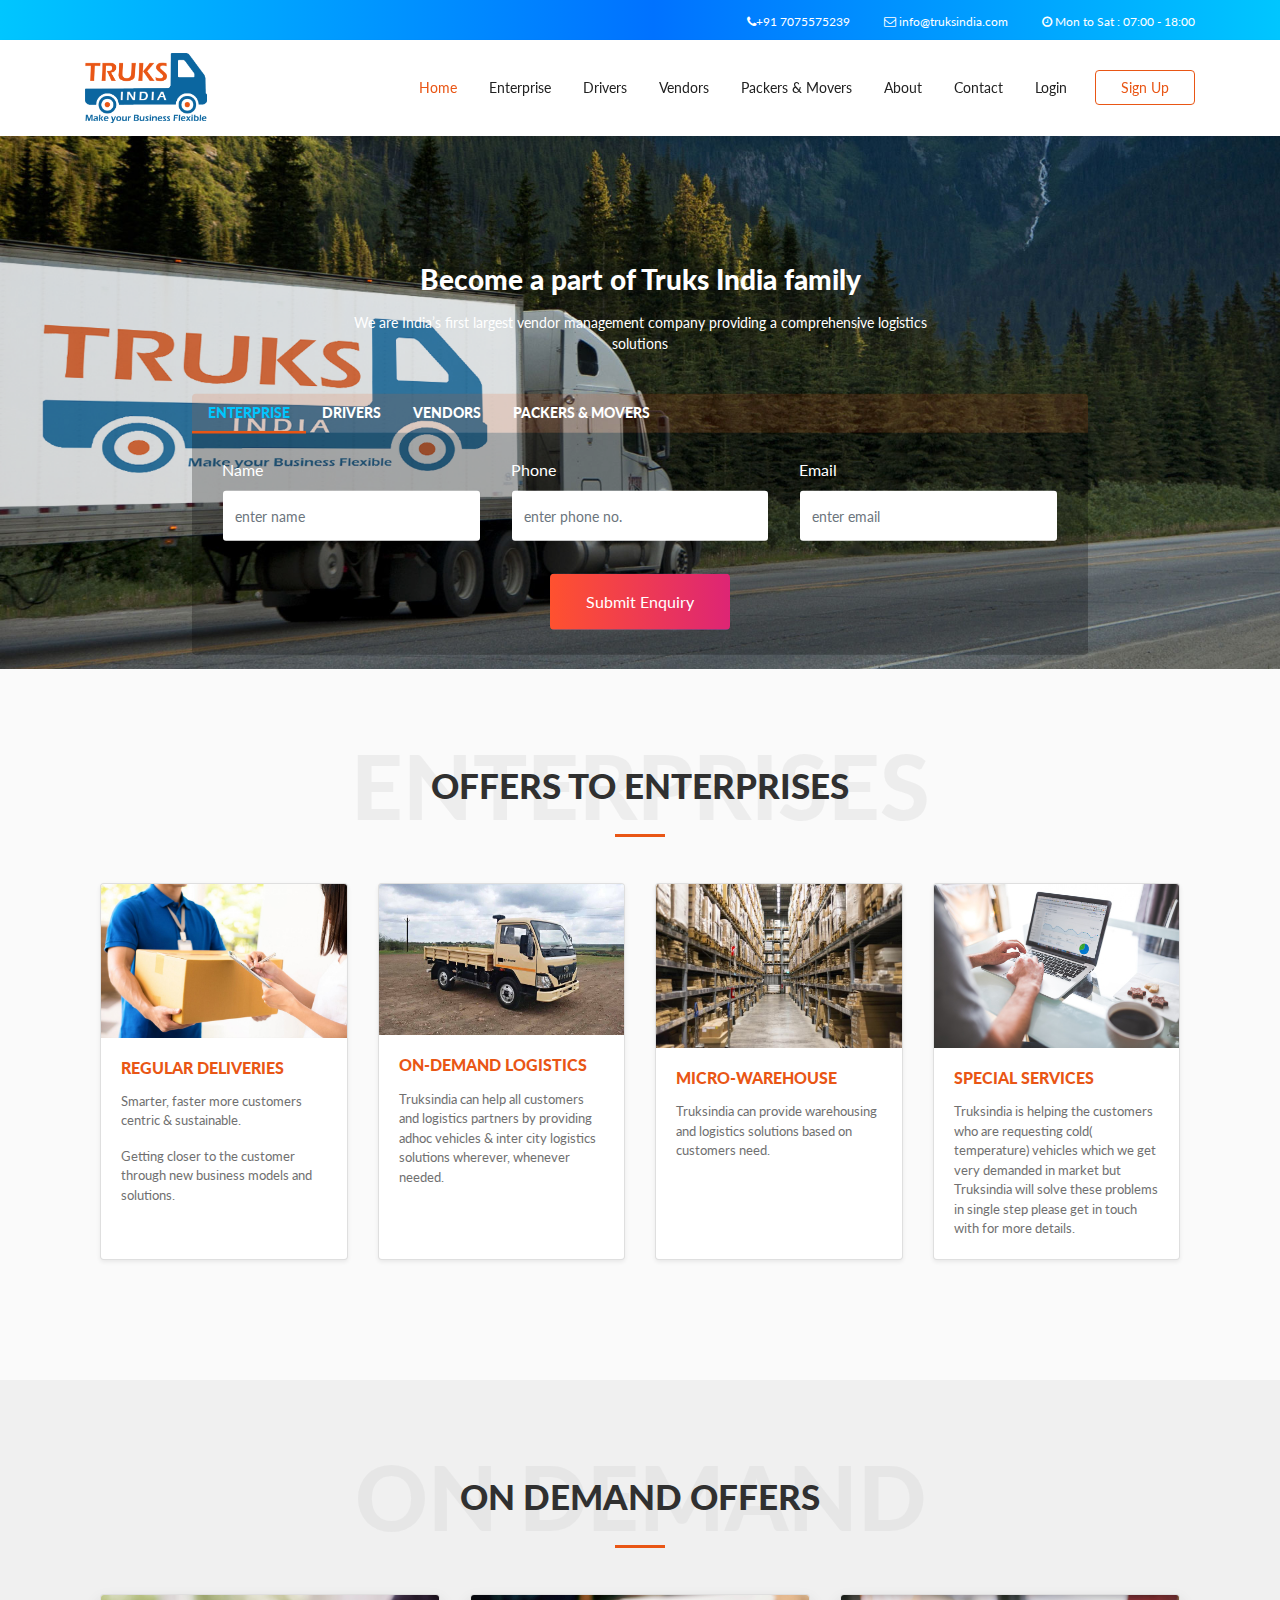
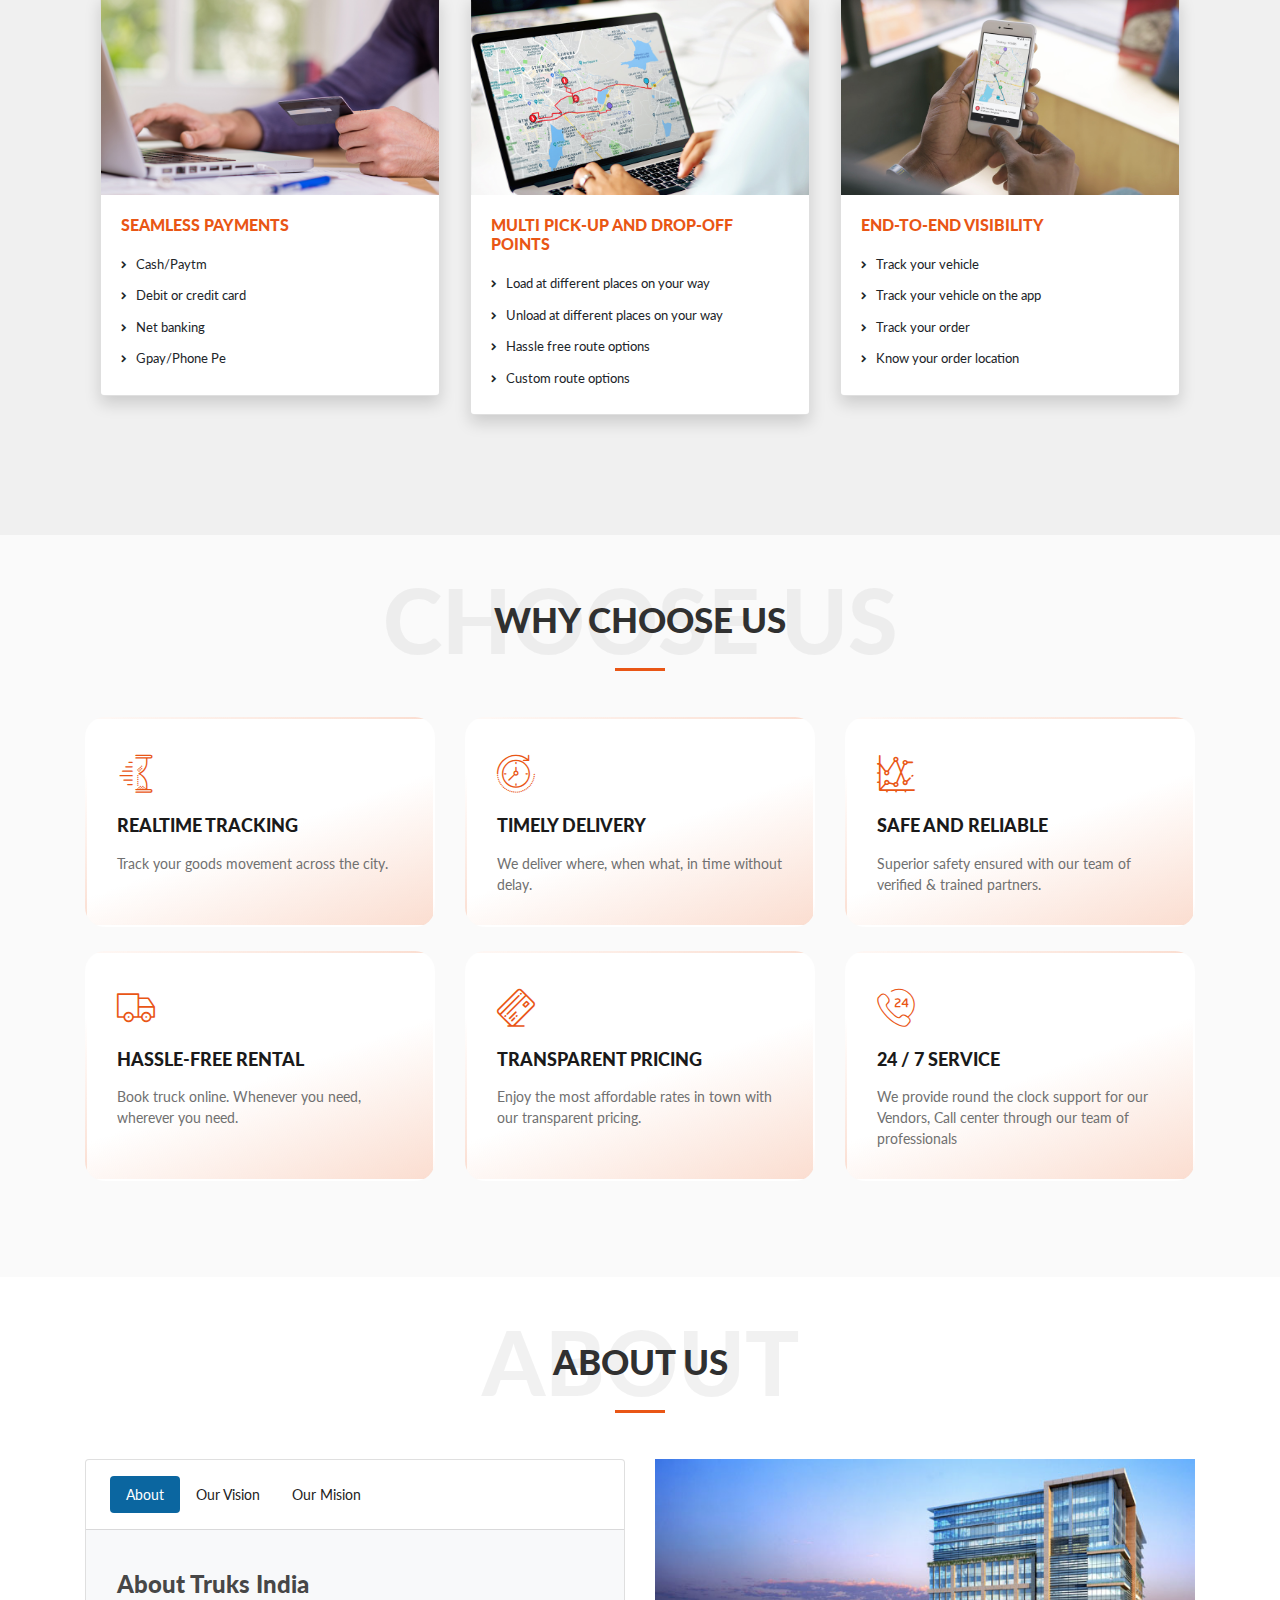
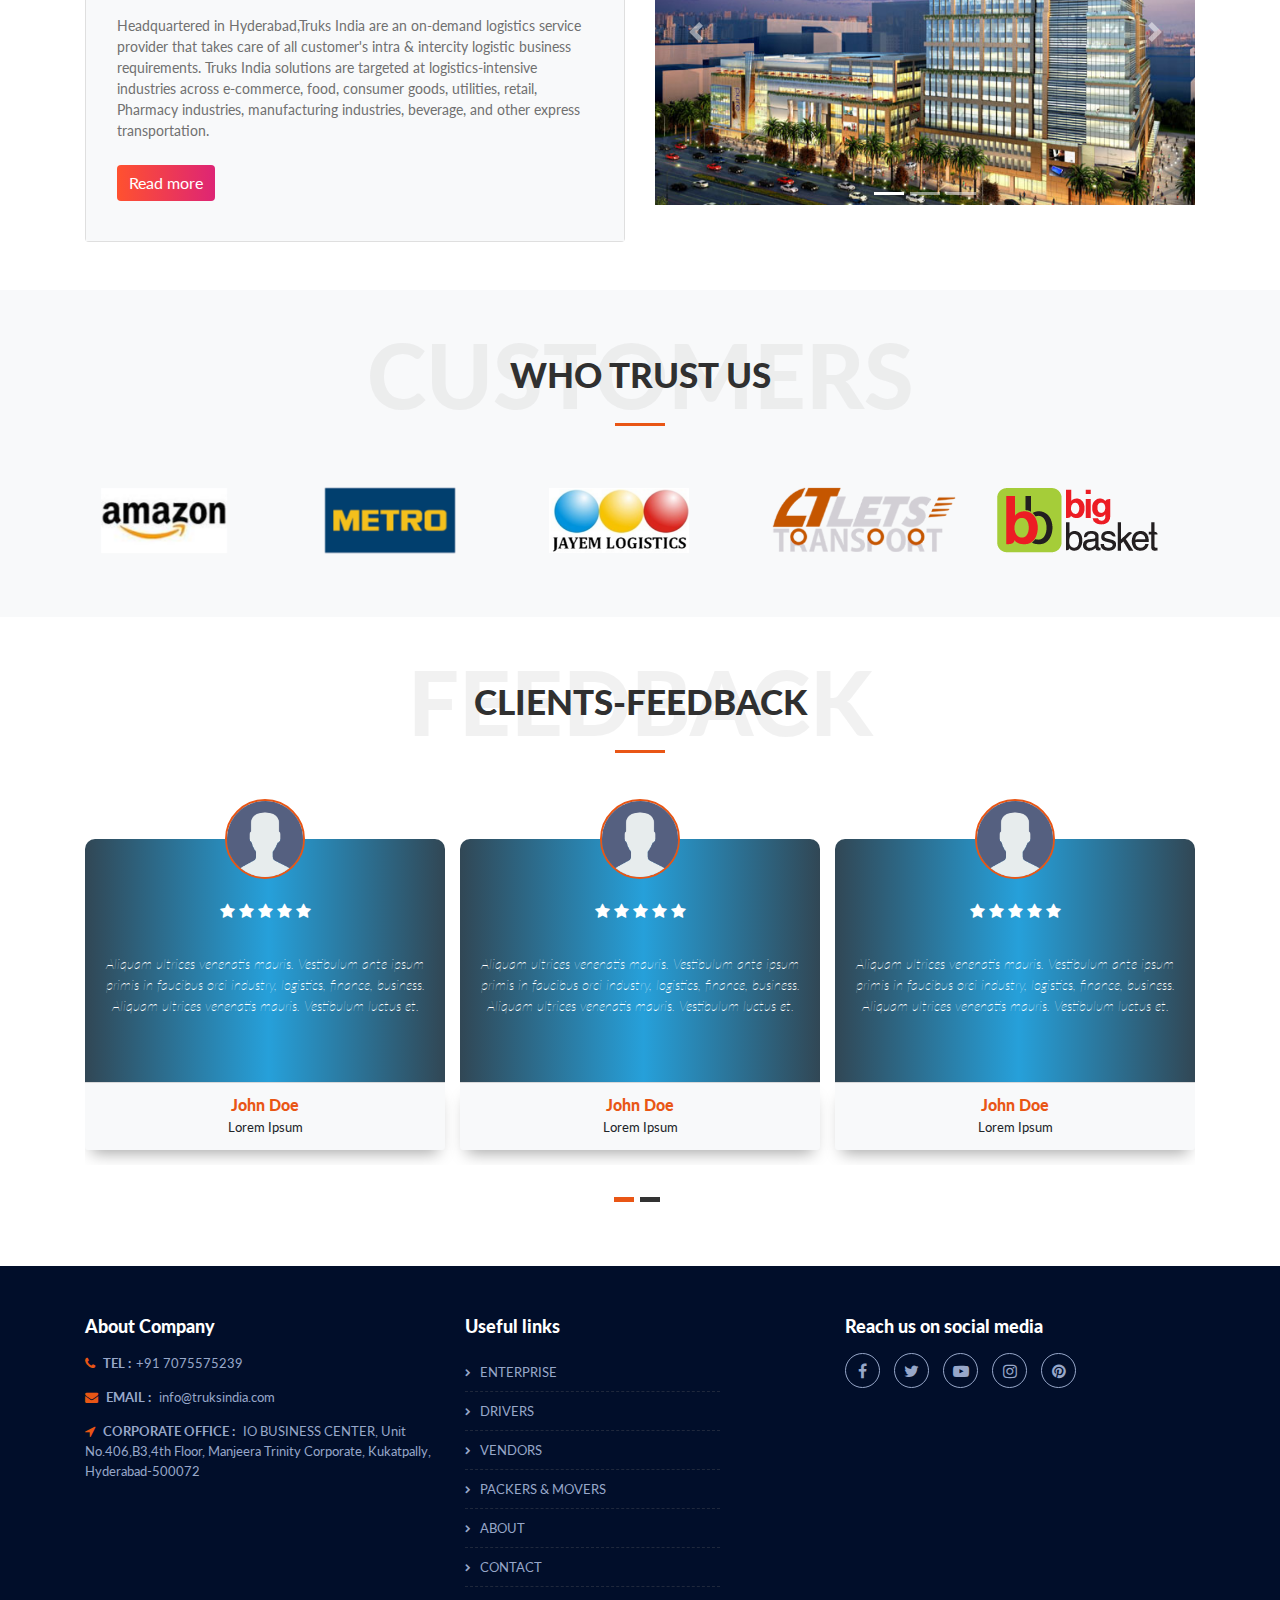
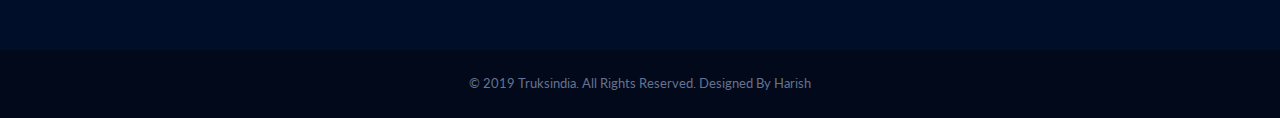
<file: index.html>
<!DOCTYPE html>
<html lang="en">

<head>
  <meta charset="UTF-8">
  <meta name="viewport" content="width=device-width, initial-scale=1.0">
  <meta http-equiv="X-UA-Compatible" content="ie=edge">
  <title>Truks India</title>
  <!-- favicon -->
  <link rel="icon" type="image/png" sizes="16x16" href="img/favicon-16x16.png">
  <link rel="icon" type="image/png" sizes="32x32" href="img/favicon-32x32.png">
  <link rel="apple-touch-icon" sizes="57x57" href="img/apple-icon-57x57.png">
  <!-- bootstrap -->
  <link rel="stylesheet" href="https://stackpath.bootstrapcdn.com/bootstrap/4.3.1/css/bootstrap.min.css">
  <!-- fonts -->
  <!-- <link rel="stylesheet" href="https://fonts.googleapis.com/css?family=Roboto&display=swap"> -->
  <link href="https://fonts.googleapis.com/css?family=Lato&display=swap" rel="stylesheet">
  <!-- font-awesome -->
  <link rel="stylesheet" href="https://stackpath.bootstrapcdn.com/font-awesome/4.7.0/css/font-awesome.min.css">
  <!-- Owl Carousel Css -->
  <link rel="stylesheet" type="text/css" href="css/owl.carousel.min.css">
  <!-- Flaticon Css-->
  <link rel="stylesheet" type="text/css" href="css/flaticon.min.css">
  <!-- custom styles -->
  <link rel="stylesheet" href="style.css">

</head>

<body>
  <header>
    <div class="topbar d-none d-md-block">
      <div class="container">
        <div class="header-topbarbox-2">
          <div class="header-contact text-right">
            <div class="header-contact-item"><i class="icon fa fa-phone"></i>+91 7075575239</div>
            <div class="header-contact-item"><i class="icon fa fa-envelope-o"></i> info@truksindia.com</div>
            <div class="header-contact-item"><i class="icon fa fa-clock-o"></i> Mon to Sat : 07:00 - 18:00</div>
          </div>
        </div>
      </div>
    </div>
  </header>
  <!-- navbar -->
  <nav class="navbar navbar-expand-lg shadow-sm sticky-top">
    <div class="container">
      <a class="navbar-brand" href="index.html">
        <img src="img/Truksindia-logo.png" class="img-fluid" alt="Truksindia logo">
      </a>
      <button class="navbar-toggler" type="button" data-toggle="collapse" data-target="#collapsibleNavbar">
        <span class="">
          <i class="fa fa-bars" aria-hidden="true"></i>
        </span>
      </button>
      <div class="collapse navbar-collapse" id="collapsibleNavbar">
        <ul class="navbar-nav text-right">
          <li class="nav-item active">
            <a class="nav-link hvr-underline-from-left" href="index.html">Home</a>
          </li>
          <li class="nav-item">
            <a class="nav-link hvr-underline-from-left" href="enterprise.html">Enterprise</a>
          </li>
          <li class="nav-item">
            <a class="nav-link hvr-underline-from-left" href="driver.html">Drivers</a>
          </li>
          <li class="nav-item">
            <a class="nav-link hvr-underline-from-left" href="vendor.html">Vendors</a>
          </li>
          <li class="nav-item">
            <a class="nav-link hvr-underline-from-left" href="packers-movers.html">Packers & Movers</a>
          </li>
          <li class="nav-item">
            <a class="nav-link hvr-underline-from-left" href="about.html">About</a>
          </li>
          <li class="nav-item">
            <a class="nav-link hvr-underline-from-left" href="contact.html">Contact</a>
          </li>
          <li class="nav-item">
            <a class="nav-link hvr-underline-from-left" href="#" data-toggle="modal" data-target="#loginmodal">Login</a>
          </li>
        </ul>
        <button type="button" class="btn btn-outline-warning" data-toggle="modal" data-target="#signupmodal">Sign
          Up</button>
      </div>
    </div>
  </nav>

  <main>
    <!-- The login Modal -->
    <div class="modal signup-modal" id="loginmodal">
      <div class="modal-dialog">
        <div class="modal-content">

          <!-- Modal Header -->
          <div class="modal-header">
            <button type="button" class="close" data-dismiss="modal">&times;</button>
          </div>

          <!-- Modal body -->
          <div class="modal-body">
            <article class="card-body mx-auto" style="max-width: 400px;">
              <h4 class="card-title text-center mt-3">Sign in</h4>
              <p class="text-center">Secure login into truks india</p>
              <!-- <hr> -->
              <!-- <p class="text-success text-center">Some message goes here</p> -->
              <form>
                <div class="form-group">
                  <div class="input-group">
                    <div class="input-group-prepend">
                      <span class="input-group-text"> <i class="fa fa-user"></i> </span>
                    </div>
                    <input name="email" class="form-control" placeholder="Email" type="email">
                  </div> <!-- input-group.// -->
                </div> <!-- form-group// -->
                <div class="form-group">
                  <div class="input-group">
                    <div class="input-group-prepend">
                      <span class="input-group-text"> <i class="fa fa-lock"></i> </span>
                    </div>
                    <input name="password" class="form-control" placeholder="******" type="password">
                  </div> <!-- input-group.// -->
                </div> <!-- form-group// -->
                <div class="form-group">
                  <button type="submit" class="btn btn-primary btn-grad btn-block"> Login </button>
                </div> <!-- form-group// -->
                <p class="text-center"><a href="#" class="btn">Forgot password?</a></p>
              </form>
            </article>
          </div>
        </div>
      </div>
    </div>

    <!-- The signup Modal -->
    <div class="modal signup-modal" id="signupmodal">
      <div class="modal-dialog">
        <div class="modal-content">

          <!-- Modal Header -->
          <div class="modal-header">
            <button type="button" class="close" data-dismiss="modal">&times;</button>
          </div>

          <!-- Modal body -->
          <div class="modal-body">
            <article class="card-body mx-auto" style="max-width: 400px;">
              <h4 class="card-title mt-3 text-center">Create Account</h4>
              <p class="text-center">Get started with your free account</p>
              <form>
                <div class="form-group input-group">
                  <div class="input-group-prepend">
                    <span class="input-group-text"> <i class="fa fa-user"></i> </span>
                  </div>
                  <input name="fullname" class="form-control" placeholder="Full name" type="text">
                </div> <!-- form-group// -->
                <div class="form-group input-group">
                  <div class="input-group-prepend">
                    <span class="input-group-text"> <i class="fa fa-envelope"></i> </span>
                  </div>
                  <input name="email" class="form-control" placeholder="Email address" type="email">
                </div> <!-- form-group// -->
                <div class="form-group input-group">
                  <div class="input-group-prepend">
                    <span class="input-group-text"> <i class="fa fa-phone"></i> </span>
                  </div>
                  <input name="phone" class="form-control" placeholder="Phone number" type="text">
                </div> <!-- form-group// -->
                <div class="form-group input-group">
                  <div class="input-group-prepend">
                    <span class="input-group-text"> <i class="fa fa-lock"></i> </span>
                  </div>
                  <input name="password" class="form-control" placeholder="Create password" type="password">
                </div> <!-- form-group// -->
                <div class="form-group">
                  <button type="submit" class="btn btn-primary btn-grad btn-block"> Create Account </button>
                </div> <!-- form-group// -->
                <p class="text-center">Have an account? <a href="#">Log In</a> </p>
              </form>
            </article>
          </div>

        </div>
      </div>
    </div>

    <!-- The Enquiry Modal -->
    <div class="modal signup-modal" id="enquirymodal">
      <div class="modal-dialog">
        <div class="modal-content">
          <!-- Modal Header -->
          <div class="modal-header">
            <button type="button" class="close" data-dismiss="modal">&times;</button>
          </div>
          <!-- Modal body -->
          <div class="modal-body">
            <article class="mx-auto" style="max-width: 500px;">
              <h4 class="card-title mt-5 pb-3 text-center">Enquiry</h4>
              <form class="px-lg-5">
                <div class="form-group input-group">
                  <div class="input-group-prepend">
                    <span class="input-group-text"> <i class="fa fa-user"></i> </span>
                  </div>
                  <input name="fullname" class="form-control" placeholder="Full name" type="text">
                </div> <!-- form-group// -->
                <div class="form-group input-group">
                  <div class="input-group-prepend">
                    <span class="input-group-text"> <i class="fa fa-envelope"></i> </span>
                  </div>
                  <input name="email" class="form-control" placeholder="Email address" type="email">
                </div> <!-- form-group// -->
                <div class="form-group input-group">
                  <div class="input-group-prepend">
                    <span class="input-group-text"> <i class="fa fa-file-text"></i> </span>
                  </div>
                  <input name="subject" class="form-control" placeholder="Subject" type="text">
                </div> <!-- form-group// -->
                <div class="form-group">
                  <textarea class="form-control" name="feedback-message" rows="5"
                    placeholder="Write your message"></textarea>
                </div>
                <div class="form-group mb-5">
                  <button type="submit" class="btn btn-primary btn-grad btn-block"> Submit Enquiry</button>
                </div> <!-- form-group// -->
              </form>
            </article>
          </div>
        </div>
      </div>
    </div>

    <!-- slider -->
    <div id="mutliforms" class="carousel slide carousel-fade" data-ride="carousel">
      <!-- The slideshow -->
      <div class="carousel-inner">
        <!-- slide-1 start -->
        <div class="carousel-item active">
          <img src="img/enterprise-banner.png" alt="enterprise" />
          <div class="carousel-caption text-left">
            <div class="tab-content">
              <div class="container">
                <div class="pb-4 col-md-9 mx-auto text-center">
                  <h3 class="pb-2">Become a part of Truks India family</h3>
                  <p> We are India’s first largest vendor management company providing a comprehensive logistics solutions</p>
                </div>
              </div>
            </div>
            <!-- Nav tabs -->
            <ul class="nav nav-tabs tabs-wrapper" role="tablist">
              <li class="nav-item">
                <a class="nav-link enterprises active" data-toggle="tab" href="#enterprises" data-target="#mutliforms"
                  data-slide-to="0">Enterprise</a>
              </li>
              <li class="nav-item">
                <a class="nav-link drivers " data-toggle="tab" href="#drivers" data-target="#mutliforms"
                  data-slide-to="1">Drivers</a>
              </li>
              <li class="nav-item">
                <a class="nav-link vendors" data-toggle="tab" href="#vendors" data-target="#mutliforms"
                  data-slide-to="2">Vendors</a>
              </li>
              <li class="nav-item">
                <a class="nav-link ondemand-booking" data-toggle="tab" href="#ondemand-booking"
                  data-target="#mutliforms" data-slide-to="3">Packers & Movers</a>
              </li>
            </ul>

            <!-- Tab panes -->
            <div class="tab-content form-wrapper">
              <div id="enterprises" class="enterprises container tab-pane show active">
                <form>
                  <div class="row">
                    <div class="col-md-12">
                      <div class="row">
                        <div class="col-md-4">
                          <div class="form-group">
                            <label for="name">Name</label>
                            <input type="text" placeholder="enter name" class="form-control" id="name">
                          </div>
                        </div>
                        <div class="col-md-4">
                          <div class="form-group">
                            <label for="phone">Phone</label>
                            <input type="text" placeholder="enter phone no." class="form-control" id="phone">
                          </div>
                        </div>
                        <div class="col-md-4">
                          <div class="form-group">
                            <label for="email">Email</label>
                            <input type="text" placeholder="enter email" class="form-control" id="emial">
                          </div>
                        </div>
                        <div class="col-12 mx-auto justify-content-center d-flex mt-3">
                          <a href="#" data-toggle="modal" data-target="#enquirymodal"
                            class="btn btn-primary btn-book-truck btn-grad">Submit Enquiry</a>
                        </div>
                      </div>
                    </div>
                  </div>
                </form>
              </div>
            </div>
          </div>
        </div>

        <!-- slide-2 start -->
        <div class="carousel-item">
          <img src="img/drivers.jpg" alt="driver" />
          <div class="carousel-caption text-left">
            <div class="tab-content">
              <div class="container">
                <div class="pb-4 col-md-9 mx-auto text-center">
                  <h3 class="pb-2">Become a part of Truks India family</h3>
                  <p> We are India’s first largest vendor management company providing a comprehensive logistics solutions</p>
                </div>
              </div>
            </div>
            <!-- Nav tabs -->
            <ul class="nav nav-tabs tabs-wrapper" role="tablist">
              <li class="nav-item">
                <a class="nav-link enterprises" data-toggle="tab" href="#enterprises" data-target="#mutliforms"
                  data-slide-to="0">Enterprises</a>
              </li>
              <li class="nav-item">
                <a class="nav-link drivers active" data-toggle="tab" href="#drivers" data-target="#mutliforms"
                  data-slide-to="1">Drivers</a>
              </li>
              <li class="nav-item">
                <a class="nav-link vendors" data-toggle="tab" href="#vendors" data-target="#mutliforms"
                  data-slide-to="2">Vendors</a>
              </li>
              <li class="nav-item">
                <a class="nav-link ondemand-booking" data-toggle="tab" href="#ondemand-booking"
                  data-target="#mutliforms" data-slide-to="3">Packers & Movers</a>
              </li>
            </ul>

            <!-- Tab panes -->
            <div class="tab-content form-wrapper">

              <div id="drivers" class="drivers container tab-pane show active">
                <form>
                  <div class="row">
                    <div class="col-md-12">
                      <div class="row">
                        <div class="col-md-4">
                          <div class="form-group">
                            <label for="name">Name</label>
                            <input type="text" placeholder="enter name" class="form-control" id="name">
                          </div>
                        </div>
                        <div class="col-md-4">
                          <div class="form-group">
                            <label for="phone">Phone</label>
                            <input type="text" placeholder="enter phone no." class="form-control" id="phone">
                          </div>
                        </div>
                        <div class="col-md-4">
                          <div class="form-group">
                            <label for="email">Email</label>
                            <input type="text" placeholder="enter email" class="form-control" id="emial">
                          </div>
                        </div>
                        <div class="col-12 mx-auto justify-content-center d-flex mt-3">
                          <a href="#" data-toggle="modal" data-target="#enquirymodal"
                            class="btn btn-primary btn-book-truck btn-grad">Submit Enquiry</a>
                        </div>
                      </div>
                    </div>
                  </div>
                </form>
              </div>

            </div>
          </div>
        </div>

        <!-- slide-3 start -->
        <div class="carousel-item">
          <img src="img/vendors.jpg" alt="vendors" />
          <div class="carousel-caption text-left">
            <div class="tab-content">
              <div class="container">
                <div class="pb-4 col-md-9 mx-auto text-center">
                  <h3 class="pb-2">Become a part of Truks India family</h3>
                  <p> We are India’s first largest vendor management company providing a comprehensive logistics solutions</p>
                </div>
              </div>
            </div>
            <!-- Nav tabs -->
            <ul class="nav nav-tabs tabs-wrapper" role="tablist">
              <li class="nav-item">
                <a class="nav-link enterprises" data-toggle="tab" href="#enterprises" data-target="#mutliforms"
                  data-slide-to="0">Enterprises</a>
              </li>
              <li class="nav-item">
                <a class="nav-link drivers" data-toggle="tab" href="#drivers" data-target="#mutliforms"
                  data-slide-to="1">Drivers</a>
              </li>
              <li class="nav-item">
                <a class="nav-link vendors active" data-toggle="tab" href="#vendors" data-target="#mutliforms"
                  data-slide-to="2">Vendors</a>
              </li>
              <li class="nav-item">
                <a class="nav-link ondemand-booking" data-toggle="tab" href="#ondemand-booking"
                  data-target="#mutliforms" data-slide-to="3">Packers & Movers</a>
              </li>
            </ul>

            <!-- Tab panes -->
            <div class="tab-content form-wrapper">

              <div id="vendors" class="vendors container tab-pane show active">
                <form>
                  <div class="row">
                    <div class="col-md-12">
                      <div class="row">
                        <div class="col-md-4">
                          <div class="form-group">
                            <label for="name">Name</label>
                            <input type="text" placeholder="enter name" class="form-control" id="name">
                          </div>
                        </div>
                        <div class="col-md-4">
                          <div class="form-group">
                            <label for="phone">Phone</label>
                            <input type="text" placeholder="enter phone no." class="form-control" id="phone">
                          </div>
                        </div>
                        <div class="col-md-4">
                          <div class="form-group">
                            <label for="email">Email</label>
                            <input type="text" placeholder="enter email" class="form-control" id="emial">
                          </div>
                        </div>
                        <div class="col-12 mx-auto justify-content-center d-flex mt-3">
                          <a href="#" data-toggle="modal" data-target="#enquirymodal"
                            class="btn btn-primary btn-book-truck btn-grad">Submit Enquiry</a>

                        </div>
                      </div>
                    </div>
                  </div>
                </form>
              </div>

            </div>
          </div>
        </div>

        <!-- slide-4 start -->
        <div class="carousel-item">
          <img src="img/packers-banner.png" alt="packer and movers" />
          <div class="carousel-caption text-left">
            <div class="tab-content">
              <div class="container">
                <div class="pb-4 col-md-9 mx-auto text-center">
                  <h3 class="pb-2">Become a part of Truks India family</h3>
                  <p> We are India’s first largest vendor management company providing a comprehensive logistics solutions</p>
                </div>
              </div>
            </div>
            <!-- Nav tabs -->
            <ul class="nav nav-tabs tabs-wrapper" role="tablist">
              <li class="nav-item">
                <a class="nav-link enterprises" data-toggle="tab" href="#enterprises" data-target="#mutliforms"
                  data-slide-to="0">Enterprises</a>
              </li>
              <li class="nav-item">
                <a class="nav-link drivers" data-toggle="tab" href="#drivers" data-target="#mutliforms"
                  data-slide-to="1">Drivers</a>
              </li>
              <li class="nav-item">
                <a class="nav-link vendors" data-toggle="tab" href="#vendors" data-target="#mutliforms"
                  data-slide-to="2">Vendors</a>
              </li>
              <li class="nav-item">
                <a class="nav-link ondemand-booking active" data-toggle="tab" href="#ondemand-booking"
                  data-target="#mutliforms" data-slide-to="3">Packers & Movers</a>
              </li>
            </ul>

            <!-- Tab panes -->
            <div class="tab-content form-wrapper">

              <div id="ondemand-booking" class="ondemand-booking container tab-pane show active">
                <form>
                  <div class="row">
                    <div class="col-md-12">
                      <div class="row">
                        <div class="col-md-4">
                          <div class="form-group">
                            <label for="name">Name</label>
                            <input type="text" placeholder="enter name" class="form-control" id="name">
                          </div>
                        </div>
                        <div class="col-md-4">
                          <div class="form-group">
                            <label for="phone">Phone</label>
                            <input type="text" placeholder="enter phone no." class="form-control" id="phone">
                          </div>
                        </div>
                        <div class="col-md-4">
                          <div class="form-group">
                            <label for="email">Email</label>
                            <input type="text" placeholder="enter email" class="form-control" id="emial">
                          </div>
                        </div>
                        <div class="col-12 mx-auto justify-content-center d-flex mt-3">
                          <a href="#" data-toggle="modal" data-target="#enquirymodal"
                            class="btn btn-primary btn-book-truck btn-grad">Submit Enquiry</a>
                        </div>
                      </div>
                    </div>
                  </div>
                </form>
              </div>
            </div>
          </div>
        </div>
      </div>
    </div>

    <!-- enterprises offers -->
    <div class="section-enterprises">
      <div class="section-full pt-5 pb-5 bg-gray">
        <div class="container">
          <!-- TITLE START-->
          <div class="section-head text-center pt-md-5">
            <h2 data-title="Enterprises">offers to enterprises</h2>
            <div class="mt-separator-outer">
              <div class="mt-separator bg-primary"></div>
            </div>
          </div>
          <!-- TITLE END-->
          <div class="section-content pb-md-5">
            <div class="container">
              <div class="row">
                <div class="col-lg-3 col-md-6 mb-4">
                  <div class="card shadow-sm">
                    <div class="image-wrapper">
                      <img class="card-img-top" src="img/delivery.jpg" alt="">
                    </div>
                    <div class="card-body">
                      <h4 class="card-title">Regular deliveries
                      </h4>
                      <p class="card-text">Smarter, faster more customers centric & sustainable.</p>
                      <p class="card-text"> Getting closer to the customer through new business models and solutions.</p>
                      </p>

                    </div>
                  </div>
                </div>
                <div class="col-lg-3 col-md-6 mb-4">
                  <div class="card shadow-sm">
                    <div class="image-wrapper">
                      <img class="card-img-top" src="img/ondemand.jpg" alt="">
                    </div>
                    <div class="card-body">
                      <h4 class="card-title">On-demand logistics

                      </h4>
                      <p class="card-text">Truksindia can help all customers and logistics partners by providing adhoc vehicles & inter city logistics solutions wherever, whenever needed.
                      </p>

                    </div>
                  </div>
                </div>
                <div class="col-lg-3 col-md-6 mb-4">
                  <div class="card shadow-sm">
                    <div class="image-wrapper">
                      <img class="card-img-top" src="img/microware.jpg" alt="">
                    </div>
                    <div class="card-body">
                      <h4 class="card-title">micro-warehouse
                      </h4>
                      <p class="card-text">Truksindia can provide warehousing and logistics solutions based on customers need.
                      </p>

                    </div>
                  </div>
                </div>
                <div class="col-lg-3 col-md-6 mb-4">
                  <div class="card shadow-sm">
                    <div class="image-wrapper">
                      <img class="card-img-top" src="img/services.jpg" alt="">
                    </div>
                    <div class="card-body">
                      <h4 class="card-title">Special services
                      </h4>
                      <p class="card-text">Truksindia is helping the customers who are requesting cold( temperature) vehicles which we get very demanded in market but Truksindia will solve these problems in single step please get in touch with for more details.
                      </p>

                    </div>
                  </div>
                </div>
              </div>
            </div>
          </div>
        </div>
      </div>
    </div>

    <!-- ondemand offers -->
    <div class="section-ondemand">
      <div class="section-full pt-md-5 pb-md-5 bg-gray-2">
        <div class="container">
          <!-- TITLE START-->
          <div class="section-head text-center pt-5">
            <h2 data-title="On demand">on demand offers</h2>
            <div class="mt-separator-outer">
              <div class="mt-separator bg-primary"></div>
            </div>
          </div>
          <!-- TITLE END-->
          <div class="section-content pb-5">
            <div class="container">
              <div class="row">
                <div class="col-md-4 mb-4">
                  <div class="card shadow">
                    <div class="image-wrapper">
                      <img class="card-img-top" src="img/payments.jpg" alt="">
                    </div>
                    <div class="card-body">
                      <h4 class="card-title">Seamless payments
                      </h4>
                      <div class="card-text">
                        <ul>
                          <li>Cash/Paytm </li>
                          <li>Debit or credit card</li>
                          <li>Net banking</li>
                          <li>Gpay/Phone Pe</li>
                        </ul>
                      </div>
                    </div>
                  </div>
                </div>
                <div class="col-md-4 mb-4">
                  <div class="card shadow">
                    <div class="image-wrapper">
                      <img class="card-img-top" src="img/pickup-dropoff.jpg" alt="">
                    </div>
                    <div class="card-body">
                      <h4 class="card-title">Multi pick-up and drop-off points

                      </h4>
                      <div class="card-text">
                        <ul>
                          <li>Load at different places on your way
                          </li>
                          <li>Unload at different places on your way
                          </li>
                          <li>Hassle free route options</li>
                          <li>Custom route options</li>
                        </ul>
                      </div>

                    </div>
                  </div>
                </div>
                <div class="col-md-4 mb-4">
                  <div class="card shadow">
                    <div class="image-wrapper">
                      <img class="card-img-top" src="img/tracking.jpg" alt="">
                    </div>
                    <div class="card-body">
                      <h4 class="card-title">End-to-end visibility
                      </h4>
                      <div class="card-text">
                        <ul>
                          <li>Track your vehicle</li>
                          <li>Track your vehicle on the app</li>
                          <li>Track your order</li>
                          <li>Know your order location</li>
                        </ul>
                      </div>
                    </div>
                  </div>
                </div>
              </div>
            </div>
          </div>
        </div>
      </div>
    </div>

    <!-- featues -->
    <div class="section-choose-us">
      <div class="section-full pt-5 pb-5 bg-gray">
        <div class="container">
          <!-- TITLE START-->
          <div class="section-head text-center pt-3">
            <h2 data-title="Choose us">Why Choose Us </h2>
            <div class="mt-separator-outer">
              <div class="mt-separator bg-primary"></div>
            </div>
          </div>
          <!-- TITLE END-->
          <div class="section-content pb-4">
            <div class="equal-wraper">
              <div class="row">
                <div class="col-lg-4 col-md-6 mb-4">
                  <div class="mt-icon-box-wraper hover-border-outer hover-border bg-white">
                    <div class="icon-md radius mb-3">
                      <span class="icon-cell  text-primary"><i class="flaticon-hourglass"></i></span>
                    </div>
                    <div class="icon-content">
                      <h4 class="mt-tilte  mb-3">Realtime Tracking</h4>
                      <p>Track your goods movement across the city.</p>
                    </div>
                  </div>
                </div>
                <div class="col-lg-4 col-md-6 mb-4">
                  <div class="mt-icon-box-wraper hover-border-outer hover-border bg-white">
                    <div class="icon-md radius mb-3">
                      <span class="icon-cell  text-primary"><i class="flaticon-time-passing"></i></span>
                    </div>
                    <div class="icon-content">
                      <h4 class="mt-tilte  mb-3">Timely Delivery</h4>
                      <p>We deliver where, when what, in time without delay.</p>
                    </div>

                  </div>
                </div>
                <div class="col-lg-4 col-md-8 offset-lg-0 offset-md-2 mb-4">
                  <div class="mt-icon-box-wraper hover-border-outer hover-border bg-white">
                    <div class="icon-md radius mb-3">
                      <span class="icon-cell  text-primary"><i class="flaticon-connection"></i></span>
                    </div>
                    <div class="icon-content">
                      <h4 class="mt-tilte  mb-3">SAFE AND RELIABLE</h4>
                      <p>Superior safety ensured with our team of verified & trained partners.</p>
                    </div>

                  </div>
                </div>
              </div>
              <div class="row">
                <div class="col-lg-4 col-md-6 mb-4">
                  <div class="mt-icon-box-wraper hover-border-outer hover-border bg-white">
                    <div class="icon-md radius mb-3">
                      <span class="icon-cell  text-primary"><i class="flaticon-truck"></i></span>
                    </div>
                    <div class="icon-content">
                      <h4 class="mt-tilte">Hassle-Free Rental</h4>
                      <p>Book truck online. Whenever you need, wherever you need.</p>
                    </div>
                  </div>
                </div>
                <div class="col-lg-4 col-md-6 mb-4">
                  <div class="mt-icon-box-wraper hover-border-outer hover-border bg-white">
                    <div class="icon-md radius mb-3">
                      <span class="icon-cell  text-primary"><i class="flaticon-credit-card"></i></span>
                    </div>
                    <div class="icon-content">
                      <h4 class="mt-tilte">TRANSPARENT PRICING</h4>
                      <p>Enjoy the most affordable rates in town with our transparent pricing.</p>
                    </div>
                  </div>
                </div>
                <div class="col-lg-4 col-md-8 offset-lg-0 offset-md-2 mb-4">
                  <div class="mt-icon-box-wraper hover-border-outer hover-border bg-white">
                    <div class="icon-md radius mb-3">
                      <span class="icon-cell  text-primary"><i class="flaticon-customer-service"></i></span>
                    </div>
                    <div class="icon-content">
                      <h4 class="mt-tilte">24 / 7 Service</h4>
                      <p>We provide round the clock support for our Vendors, Call center through our team of
                        professionals</p>
                    </div>
                  </div>
                </div>
              </div>
            </div>
          </div>
        </div>
      </div>
    </div>
    <!-- about -->
    <div class="section-about-us">
      <div class="section-full pt-5 pb-5">
        <div class="container">
          <!-- TITLE START-->
          <div class="section-head text-center pt-3">
            <h2 data-title="about">about us</h2>
            <div class="mt-separator-outer">
              <div class="mt-separator bg-primary"></div>
            </div>
          </div>
          <!-- TITLE END-->
          <div class="section-content">
            <div class="row">
              <div class="col-lg-6">
                <div class="about-tabs card">
                  <!-- Nav tabs -->
                  <ul class="nav nav-pills my-3 ml-3 mx-md-4" role="tablist">
                    <li class="nav-item">
                      <a class="nav-link active" data-toggle="pill" href="#tabs-about">About </a>
                    </li>
                    <li class="nav-item">
                      <a class="nav-link" data-toggle="pill" href="#tabs-about1">Our Vision</a>
                    </li>
                    <li class="nav-item">
                      <a class="nav-link" data-toggle="pill" href="#tabs-about2">Our Mision</a>
                    </li>
                  </ul>

                  <!-- Tab panes -->
                  <div class="tab-content bg-light px-md-3 py-md-3">
                    <div id="tabs-about" class="container tab-pane active"><br>
                      <h4 class="pb-2">About Truks India</h4>
                      <p>Headquartered in Hyderabad,Truks India are an on-demand logistics service provider that takes
                        care of all customer's intra & intercity logistic business requirements.

                        Truks India solutions are targeted at logistics-intensive industries across e-commerce, food,
                        consumer goods, utilities, retail, Pharmacy industries, manufacturing industries, beverage, and
                        other express transportation.</p>
                      <div class="mb-4 mt-4">
                        <a href="about.html" class="btn btn-primary btn-grad">Read
                          more </a>
                      </div>
                    </div>
                    <div id="tabs-about1" class="container tab-pane fade"><br>
                      <h4 class="pb-2">Truks India Vision</h4>
                      <p>To be customer’s obvious choice by providing total Logistics solutions
                        through innovative and reliable services.
                      </p>
                      <div class="mb-4 mt-4">
                        <a href="about.html" class="btn btn-primary btn-grad">Read
                          more </a>
                      </div>
                    </div>
                    <div id="tabs-about2" class="container tab-pane fade"><br>
                      <h4 class="pb-2">Truks India Mission</h4>
                      <p>Think with clarity and courage, act decisively and on time, achieve goals
                        with confidence & assertiveness.

                        Truks India has set benchmark in safety, security, performance, efficiency, punctuality,
                        respectability, professionalism and reliability in the sector. The fully trained personnel with
                        many years of background in the sector, bring a wealth of experience to the company and is one
                        of its major assets.
                      </p>
                      <div class="mb-4 mt-4">
                        <a href="about.html" class="btn btn-primary btn-grad">Read
                          more </a>
                      </div>
                    </div>
                  </div>

                </div>
              </div>
              <div class="col-lg-6">
                <div id="about-carousel" class="carousel carousel-fade" data-ride="carousel">

                  <!-- Indicators -->
                  <ul class="carousel-indicators">
                    <li data-target="#about-carousel" data-slide-to="0" class="active"></li>
                    <li data-target="#about-carousel" data-slide-to="1"></li>
                    <li data-target="#about-carousel" data-slide-to="2"></li>
                  </ul>

                  <!-- The slideshow -->
                  <div class="carousel-inner">
                    <div class="carousel-item active">
                      <img src="img/office.jpg" alt="">
                    </div>
                    <!-- <div class="carousel-item">
                     <img src="img/about2.jpg" alt="">
                    </div>
                    <div class="carousel-item">
                      <img src="img/about3.jpg" alt="">
                    </div> -->
                  </div>

                  <!-- Left and right controls -->
                  <a class="carousel-control-prev" href="#about-carousel" data-slide="prev">
                    <span class="carousel-control-prev-icon"></span>
                  </a>
                  <a class="carousel-control-next" href="#about-carousel" data-slide="next">
                    <span class="carousel-control-next-icon"></span>
                  </a>
                </div>
              </div>
            </div>
          </div>
        </div>
      </div>
    </div>

    <!-- our-customers -->
    <div class="section-our-customers">
      <div class="section-full pt-5 pb-5 bg-light">
        <div class="container">
          <!-- TITLE START-->
          <div class="section-head text-center pt-3">
            <h2 data-title="customers">who trust us</h2>
            <div class="mt-separator-outer">
              <div class="mt-separator bg-primary"></div>
            </div>
          </div>
          <!-- TITLE END-->
          <div class="section-content">
            <div class="owl-carousel our-customers owl-theme">
              <div class="item p-3"><img src="img/amazon.jpg" alt="Amazon" /></div>
              <div class="item p-3"><img src="img/metro.png" alt="Metro" /></div>
              <div class="item p-3"><img src="img/jayem.png" alt="Jayem logistics"/></div>
              <div class="item p-3"><img src="img/lets.png" alt="Let’s transport"></div>
              <div class="item p-3"><img src="img/bb.png" alt="Big basket"></div>
              <div class="item p-3"><img src="img/nestle.png" alt="nestle"></div>
              <div class="item p-3"><img src="img/way.jpg" alt="way cool"></div>
              <div class="item p-3"><img src="img/tipsy.jpg" alt="Tipsy Topsy"></div>
              <div class="item p-3"><img src="img/shah.png" alt="Shah Associates"></div>
              <div class="item p-3"><img src="img/adishwar.webp" alt="Adishwar"></div>
              <div class="item p-3"><img src="img/citylink.png" alt="City link"></div>
              <div class="item p-3"><img src="img/amul.png" alt="Amul"></div>
              <div class="item p-3"><img src="img/ksbakers.png" alt="KS bakers"></div>
              <div class="item p-3"><img src="img/bmps.png" alt="BMPS"></div>
              <div class="item p-3"><img src="img/udan.webp" alt="Udaan"></div>
              <div class="item p-3"><img src="img/meal.png" alt="Meal kraft"></div>
            </div>
          </div>
        </div>
      </div>
    </div>

    <!-- testimonials -->
    <div class="section-full section-testimonials-wrapper pt-5 pb-5">
      <div class="container">
        <!-- TITLE START-->
        <div class="section-head text-center pt-3">
          <h2 data-title="feedback">clients-feedback</h2>
          <div class="mt-separator-outer">
            <div class="mt-separator bg-primary"></div>
          </div>
        </div>
        <!-- TITLE END-->
        <div class="section-testimonials owl-carousel owl-theme">
          <div class="card-wrapper">
            <div class="top-image">
              <img src="img/user.png" alt="">
            </div>
            <div class="box text-center btn-grad-2">
              <div class="card-body text-white">
                <div class="start-ratings">
                  <i class="fa fa-star" aria-hidden="true"></i>
                  <i class="fa fa-star" aria-hidden="true"></i>
                  <i class="fa fa-star" aria-hidden="true"></i>
                  <i class="fa fa-star" aria-hidden="true"></i>
                  <i class="fa fa-star" aria-hidden="true"></i>
                </div>
                <p>Aliquam ultrices venenatis mauris. Vestibulum ante ipsum primis in faucibus orci industry, logistics,
                  finance, business. Aliquam ultrices venenatis mauris. Vestibulum luctus et.</p>
              </div>
              <div class="card-footer bg-light">
                <div class="client-info">
                  <h6>John Doe</h6>
                  <small>Lorem Ipsum</small>
                </div>
              </div>
            </div>
          </div>
          <div class="card-wrapper">
            <div class="top-image">
              <img src="img/user.png" alt="testimonials" />
            </div>
            <div class="box text-center btn-grad-2">
              <div class="card-body text-white">
                <div class="start-ratings">
                  <i class="fa fa-star" aria-hidden="true"></i>
                  <i class="fa fa-star" aria-hidden="true"></i>
                  <i class="fa fa-star" aria-hidden="true"></i>
                  <i class="fa fa-star" aria-hidden="true"></i>
                  <i class="fa fa-star" aria-hidden="true"></i>
                </div>
                <p>Aliquam ultrices venenatis mauris. Vestibulum ante ipsum primis in faucibus orci industry, logistics,
                  finance, business. Aliquam ultrices venenatis mauris. Vestibulum luctus et.</p>
              </div>
              <div class="card-footer bg-light">
                <div class="client-info">
                  <h6>John Doe</h6>
                  <small>Lorem Ipsum</small>
                </div>
              </div>
            </div>
          </div>
          <div class="card-wrapper">
            <div class="top-image">
              <img src="img/user.png" alt="testimonials" />
            </div>
            <div class="box text-center btn-grad-2">
              <div class="card-body text-white">
                <div class="start-ratings">
                  <i class="fa fa-star" aria-hidden="true"></i>
                  <i class="fa fa-star" aria-hidden="true"></i>
                  <i class="fa fa-star" aria-hidden="true"></i>
                  <i class="fa fa-star" aria-hidden="true"></i>
                  <i class="fa fa-star" aria-hidden="true"></i>
                </div>
                <p>Aliquam ultrices venenatis mauris. Vestibulum ante ipsum primis in faucibus orci industry, logistics,
                  finance, business. Aliquam ultrices venenatis mauris. Vestibulum luctus et.</p>
              </div>
              <div class="card-footer bg-light">
                <div class="client-info">
                  <h6>John Doe</h6>
                  <small>Lorem Ipsum</small>
                </div>
              </div>
            </div>
          </div>
          <div class="card-wrapper">
            <div class="top-image">
              <img src="img/user.png" alt="testimonials" />
            </div>
            <div class="box text-center btn-grad-2">
              <div class="card-body text-white">
                <div class="start-ratings">
                  <i class="fa fa-star" aria-hidden="true"></i>
                  <i class="fa fa-star" aria-hidden="true"></i>
                  <i class="fa fa-star" aria-hidden="true"></i>
                  <i class="fa fa-star" aria-hidden="true"></i>
                  <i class="fa fa-star" aria-hidden="true"></i>
                </div>
                <p>Aliquam ultrices venenatis mauris. Vestibulum ante ipsum primis in faucibus orci industry, logistics,
                  finance, business. Aliquam ultrices venenatis mauris. Vestibulum luctus et.</p>
              </div>
              <div class="card-footer bg-light">
                <div class="client-info">
                  <h6>John Doe</h6>
                  <small>Lorem Ipsum</small>
                </div>
              </div>
            </div>
          </div>
        </div>
      </div>
    </div>
  </main>

  <!-- footer -->
  <footer class="site-footer">
    <!-- Footer Top Part -->
    <div class="footer-top pt-5 pb-5">
      <div class="container">
        <div class="row">
          <!-- About -->
          <div class="col-lg-4 col-md-4">
            <div class="widget widget-about">
              <h4 class="widget-title">About Company</h4>
              <ul>
                <li> <i class="fa fa-phone"></i> <b class="text-uppercase">Tel :</b>+91 7075575239
                </li>
                <li><i class="fa fa-envelope"></i> <b class="text-uppercase">Email :
                  </b>info@truksindia.com</li>
                <li><i class="fa fa-location-arrow"></i> <b class="text-uppercase">Corporate Office :</b>
                  IO BUSINESS CENTER, Unit No.406,B3,4th Floor, Manjeera Trinity Corporate, Kukatpally, Hyderabad-500072
                </li>
              </ul>
            </div>
          </div>
          <!-- Useful Links -->
          <div class="col-lg-3 col-md-3">
            <div class="widget widget-services">
              <h4 class="widget-title">Useful links</h4>
              <ul>
                <li><a href="#">Enterprise</a></li>
                <li><a href="#">Drivers</a></li>
                <li><a href="#">Vendors</a></li>
                <li><a href="#">Packers & Movers</a></li>
                <li><a href="#">About</a></li>
                <li><a href="#">Contact</a></li>
              </ul>
            </div>
          </div>
          <!-- Footer social icons -->
          <div class="col-md-5 col-lg-4 offset-lg-1">
            <div class="widget widget-social">
              <h4 class="widget-title">Reach us on social media</h4>
              <ul>
                <li>
                  <a href="#" class="fa fa-facebook">
                  </a>
                </li>
                <li>
                  <a href="#" class="fa fa-twitter">
                  </a>
                </li>
                <li>
                  <a href="#" class="fa fa-youtube-play">
                  </a>
                </li>
                <li>
                  <a href="#" class="fa fa-instagram">
                  </a>
                </li>
                <li>
                  <a href="#" class="fa fa-pinterest">
                  </a>
                </li>
              </ul>
            </div>
          </div>
        </div>
      </div>
    </div>
    <!-- Footer Copyright Part -->
    <div class="footer-bottom">
      <div class="container pt-4 pb-4">
        <div class="text-center">
          <span class="copyrights-text">© 2019 Truksindia. All Rights Reserved. Designed By Harish</span>
        </div>
      </div>
    </div>
  </footer>

  <!-- scripts -->
  <script src="https://code.jquery.com/jquery-3.3.1.slim.min.js"></script>
  <script src="https://cdnjs.cloudflare.com/ajax/libs/popper.js/1.14.7/umd/popper.min.js"></script>
  <script src="https://stackpath.bootstrapcdn.com/bootstrap/4.3.1/js/bootstrap.min.js"></script>
  <script src="js/owl.carousel.min.js"></script>
  <script src="js/custom.js"></script>
</body>

</html>
</file>
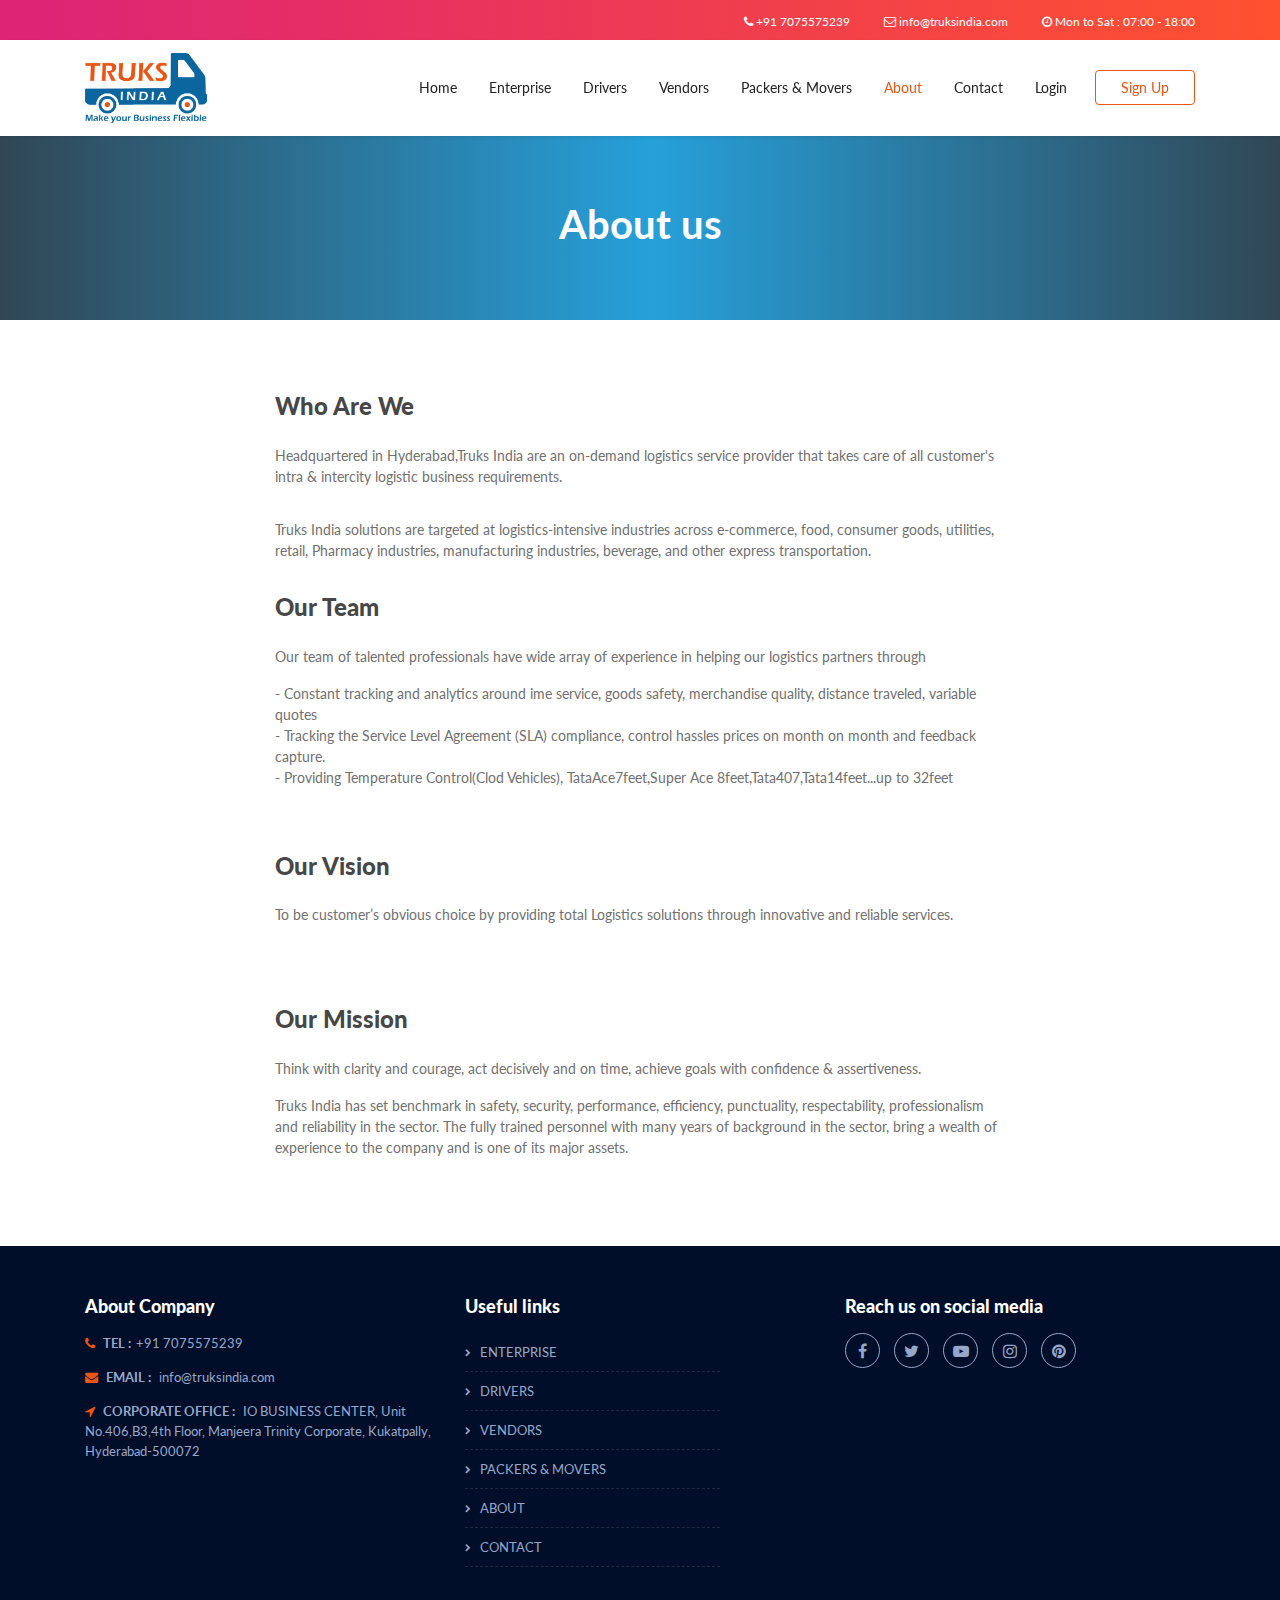
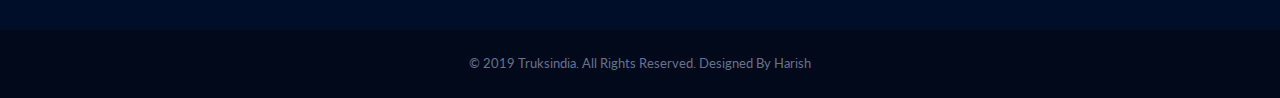
<file: about.html>
<!DOCTYPE html>
<html lang="en">

<head>
  <meta charset="UTF-8">
  <meta name="viewport" content="width=device-width, initial-scale=1.0">
  <meta http-equiv="X-UA-Compatible" content="ie=edge">
  <title>Truks India</title>
  <!-- favicon -->
  <link rel="icon" type="image/png" sizes="16x16" href="img/favicon-16x16.png">
  <link rel="icon" type="image/png" sizes="32x32" href="img/favicon-32x32.png">
  <link rel="apple-touch-icon" sizes="57x57" href="img/apple-icon-57x57.png">
  <!-- bootstrap -->
  <link rel="stylesheet" href="https://stackpath.bootstrapcdn.com/bootstrap/4.3.1/css/bootstrap.min.css">
  <!-- fonts -->
  <!-- <link rel="stylesheet" href="https://fonts.googleapis.com/css?family=Roboto&display=swap"> -->
  <link href="https://fonts.googleapis.com/css?family=Lato&display=swap" rel="stylesheet">
  <!-- font-awesome -->
  <link rel="stylesheet" href="https://stackpath.bootstrapcdn.com/font-awesome/4.7.0/css/font-awesome.min.css">
  <!-- Owl Carousel Css -->
  <link rel="stylesheet" type="text/css" href="css/owl.carousel.min.css">
  <!-- Flaticon Css-->
  <link rel="stylesheet" type="text/css" href="css/flaticon.min.css">
  <!-- custom styles -->
  <link rel="stylesheet" href="style.css">

</head>

<body>
  <header>
    <div class="topbar btn-grad  d-none d-md-block">
      <div class="container">
        <div class="header-topbarbox-2">
          <div class="header-contact text-right">
            <div class="header-contact-item"><i class="icon fa fa-phone"></i> +91 7075575239</div>
            <div class="header-contact-item"><i class="icon fa fa-envelope-o"></i> info@truksindia.com</div>
            <div class="header-contact-item"><i class="icon fa fa-clock-o"></i> Mon to Sat : 07:00 - 18:00</div>
          </div>
        </div>
      </div>
    </div>
  </header>
  <!-- navbar -->
  <nav class="navbar navbar-expand-lg shadow-sm sticky-top">
    <div class="container">
      <a class="navbar-brand" href="index.html">
        <img src="img/Truksindia-logo.png" class="img-fluid" alt="truksindia logo">
      </a>
      <button class="navbar-toggler" type="button" data-toggle="collapse" data-target="#collapsibleNavbar">
        <span class="">
          <i class="fa fa-bars" aria-hidden="true"></i>
        </span>
      </button>
      <div class="collapse navbar-collapse" id="collapsibleNavbar">
        <ul class="navbar-nav text-right">
          <li class="nav-item">
            <a class="nav-link hvr-underline-from-left" href="index.html">Home</a>
          </li>
          <li class="nav-item">
            <a class="nav-link hvr-underline-from-left" href="enterprise.html">Enterprise</a>
          </li>
          <li class="nav-item">
            <a class="nav-link hvr-underline-from-left" href="driver.html">Drivers</a>
          </li>
          <li class="nav-item">
            <a class="nav-link hvr-underline-from-left" href="vendor.html">Vendors</a>
          </li>
          <li class="nav-item">
            <a class="nav-link hvr-underline-from-left" href="packers-movers.html">Packers & Movers</a>
          </li>
          <li class="nav-item active">
            <a class="nav-link hvr-underline-from-left" href="about.html">About</a>
          </li>
          <li class="nav-item">
            <a class="nav-link hvr-underline-from-left" href="contact.html">Contact</a>
          </li>
          <li class="nav-item">
            <a class="nav-link hvr-underline-from-left" href="#" data-toggle="modal" data-target="#loginmodal">Login</a>
          </li>
        </ul>
        <button type="button" class="btn btn-outline-warning" data-toggle="modal" data-target="#signupmodal">Sign
          Up</button>
      </div>
    </div>
  </nav>
  <main>
    <div class="page-hero-top btn-grad-2">
      <div class="hero-top-content text-center pb-5 pt-5">
        <h1 class="pb-3 pt-3 text-white font-weight-bold">About us</h1>
      </div>
    </div>
    <div class="page-content about-content pb-md-4 pt-md-4">
      <div class="container">
        <div class="row">
          <div class="col-12 col-lg-8 offset-lg-2 pb-5 pt-5">
            <h4 class="pb-3">Who Are We</h4>
            <p class="pb-3">Headquartered in Hyderabad,Truks India are an on-demand logistics service provider that
              takes care of
              all customer's intra & intercity logistic business requirements.</p>
            <p>Truks India solutions are targeted at logistics-intensive industries across e-commerce, food, consumer
              goods, utilities, retail,
              Pharmacy industries, manufacturing industries, beverage, and other express transportation. </p>
            <h4 class="pb-3 pt-3">Our Team</h4>
            <p>
              Our team of talented professionals have wide array of experience in helping our logistics partners through
              <ul>
                <li>- Constant tracking and analytics around ime service, goods safety, merchandise quality, distance
                  traveled, variable quotes
                </li>
                <li>- Tracking the Service Level Agreement (SLA) compliance, control hassles prices on month on month
                  and feedback capture.</li>
                <li>- Providing Temperature Control(Clod Vehicles), TataAce7feet,Super Ace 8feet,Tata407,Tata14feet...up
                  to 32feet</li>
              </ul>
            </p>
          </div>
        </div>
        <div class="row">
          <div class="col-12 col-lg-8 offset-lg-2 pb-5">
            <h4 class="pb-3">Our Vision</h4>
            <p class="pb-3">To be customer’s obvious choice by providing total Logistics solutions through innovative
              and reliable services.</p>
          </div>
        </div>
        <div class="row">
          <div class="col-12 col-lg-8 offset-lg-2 pb-5">
            <h4 class="pb-3">Our Mission</h4>
            <p>Think with clarity and courage, act decisively and on time, achieve goals
              with confidence & assertiveness.
            </p>
            <p>Truks India has set benchmark in safety, security, performance, efficiency, punctuality, respectability,
              professionalism and reliability in the sector. The fully trained personnel with many years of background
              in the sector, bring a wealth of experience to the company and is one of its major assets.</p>
          </div>
        </div>
      </div>
    </div>
  </main>
     <!-- footer -->
     <footer class="site-footer">
      <!-- Footer Top Part -->
      <div class="footer-top pt-5 pb-5">
        <div class="container">
          <div class="row">
            <!-- About -->
            <div class="col-lg-4 col-md-4">
              <div class="widget widget-about">
                <h4 class="widget-title">About Company</h4>
                <ul>
                  <li> <i class="fa fa-phone"></i> <b class="text-uppercase">Tel :</b>+91 7075575239
                  </li>
                  <li><i class="fa fa-envelope"></i> <b class="text-uppercase">Email :
                    </b>info@truksindia.com</li>
                  <li><i class="fa fa-location-arrow"></i> <b class="text-uppercase">Corporate Office :</b>
                    IO BUSINESS CENTER, Unit No.406,B3,4th Floor, Manjeera Trinity Corporate, Kukatpally, Hyderabad-500072
                  </li>
                </ul>
              </div>
            </div>
            <!-- Useful Links -->
            <div class="col-lg-3 col-md-3">
              <div class="widget widget-services">
                <h4 class="widget-title">Useful links</h4>
                <ul>
                  <li><a href="#">Enterprise</a></li>
                  <li><a href="#">Drivers</a></li>
                  <li><a href="#">Vendors</a></li>
                  <li><a href="#">Packers & Movers</a></li>
                  <li><a href="#">About</a></li>
                  <li><a href="#">Contact</a></li>
                </ul>
              </div>
            </div>
            <!-- Footer social icons -->
            <div class="col-md-5 col-lg-4 offset-lg-1">
              <div class="widget widget-social">
                <h4 class="widget-title">Reach us on social media</h4>
                <ul>
                  <li>
                    <a href="#" class="fa fa-facebook">
                    </a>
                  </li>
                  <li>
                    <a href="#" class="fa fa-twitter">
                    </a>
                  </li>
                  <li>
                    <a href="#" class="fa fa-youtube-play">
                    </a>
                  </li>
                  <li>
                    <a href="#" class="fa fa-instagram">
                    </a>
                  </li>
                  <li>
                    <a href="#" class="fa fa-pinterest">
                    </a>
                  </li>
                </ul>
              </div>
            </div>
          </div>
        </div>
      </div>
      <!-- Footer Copyright Part -->
      <div class="footer-bottom">
        <div class="container pt-4 pb-4">
          <div class="text-center">
            <span class="copyrights-text">© 2019 Truksindia. All Rights Reserved. Designed By Harish</span>
          </div>
        </div>
      </div>
    </footer>

  <!-- scripts -->
  <script src="https://code.jquery.com/jquery-3.3.1.slim.min.js"></script>
  <script src="https://cdnjs.cloudflare.com/ajax/libs/popper.js/1.14.7/umd/popper.min.js"></script>
  <script src="https://stackpath.bootstrapcdn.com/bootstrap/4.3.1/js/bootstrap.min.js"></script>
  <script src="js/owl.carousel.min.js"></script>
  <script src="js/custom.js"></script>
</body>

</html>
</file>
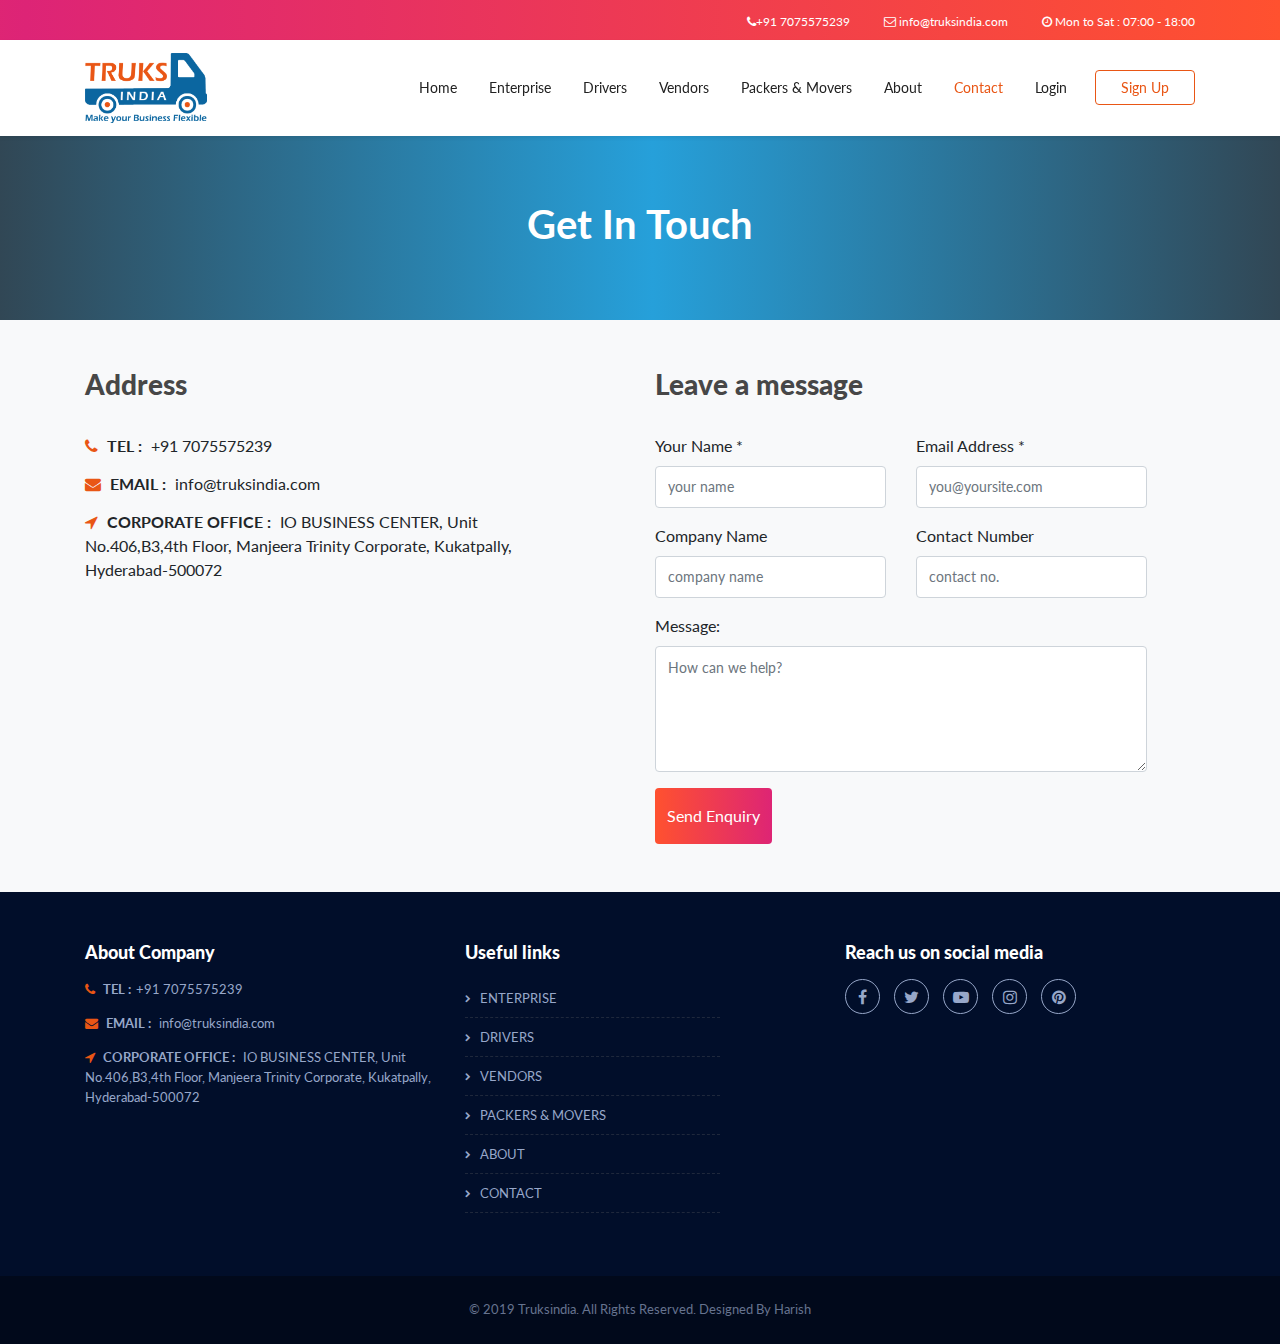
<file: contact.html>
<!DOCTYPE html>
<html lang="en">

<head>
  <meta charset="UTF-8">
  <meta name="viewport" content="width=device-width, initial-scale=1.0">
  <meta http-equiv="X-UA-Compatible" content="ie=edge">
  <title>Truks India</title>
  <!-- favicon -->
  <link rel="icon" type="image/png" sizes="16x16" href="img/favicon-16x16.png">
  <link rel="icon" type="image/png" sizes="32x32" href="img/favicon-32x32.png">
  <link rel="apple-touch-icon" sizes="57x57" href="img/apple-icon-57x57.png">
  <!-- bootstrap -->
  <link rel="stylesheet" href="https://stackpath.bootstrapcdn.com/bootstrap/4.3.1/css/bootstrap.min.css">
  <!-- fonts -->
  <!-- <link rel="stylesheet" href="https://fonts.googleapis.com/css?family=Roboto&display=swap"> -->
  <link href="https://fonts.googleapis.com/css?family=Lato&display=swap" rel="stylesheet">
  <!-- font-awesome -->
  <link rel="stylesheet" href="https://stackpath.bootstrapcdn.com/font-awesome/4.7.0/css/font-awesome.min.css">
  <!-- Owl Carousel Css -->
  <link rel="stylesheet" type="text/css" href="css/owl.carousel.min.css">
  <!-- Flaticon Css-->
  <link rel="stylesheet" type="text/css" href="css/flaticon.min.css">
  <!-- custom styles -->
  <link rel="stylesheet" href="style.css">

</head>

<body>
  <header>
    <div class="topbar btn-grad d-none d-md-block">
      <div class="container">
        <div class="header-topbarbox-2">
          <div class="header-contact text-right">
            <div class="header-contact-item"><i class="icon fa fa-phone"></i>+91 7075575239</div>
            <div class="header-contact-item"><i class="icon fa fa-envelope-o"></i> info@truksindia.com</div>
            <div class="header-contact-item"><i class="icon fa fa-clock-o"></i> Mon to Sat : 07:00 - 18:00</div>
          </div>
        </div>
      </div>
    </div>
  </header>
  <!-- navbar -->
  <nav class="navbar navbar-expand-lg shadow-sm sticky-top">
    <div class="container">
        <a class="navbar-brand" href="index.html">
            <img src="img/Truksindia-logo.png" class="img-fluid" alt="truksindia logo">
          </a>
          <button class="navbar-toggler" type="button" data-toggle="collapse" data-target="#collapsibleNavbar">
            <span class="">
                <i class="fa fa-bars" aria-hidden="true"></i>
            </span>
          </button>
      <div class="collapse navbar-collapse" id="collapsibleNavbar">
        <ul class="navbar-nav text-right">
          <li class="nav-item">
            <a class="nav-link hvr-underline-from-left" href="index.html">Home</a>
          </li>
          <li class="nav-item">
            <a class="nav-link hvr-underline-from-left" href="enterprise.html">Enterprise</a>
          </li>
          <li class="nav-item">
            <a class="nav-link hvr-underline-from-left" href="driver.html">Drivers</a>
          </li>
          <li class="nav-item">
            <a class="nav-link hvr-underline-from-left" href="vendor.html">Vendors</a>
          </li>
          <li class="nav-item">
            <a class="nav-link hvr-underline-from-left" href="packers-movers.html">Packers & Movers</a>
          </li>
          <li class="nav-item">
            <a class="nav-link hvr-underline-from-left" href="about.html">About</a>
          </li>
          <li class="nav-item active">
            <a class="nav-link hvr-underline-from-left" href="contact.html">Contact</a>
          </li>
          <li class="nav-item">
            <a class="nav-link hvr-underline-from-left" href="#" data-toggle="modal" data-target="#loginmodal">Login</a>
          </li>
        </ul>
          <button type="button" class="btn btn-outline-warning" data-toggle="modal"
            data-target="#signupmodal">Sign Up</button>
      </div>
    </div>
  </nav>
  <main>
    <div class="page-hero-top btn-grad-2">
      <div class="hero-top-content text-center pb-5 pt-5">
        <h1 class="pb-3 pt-3 text-white font-weight-bold">Get In Touch</h1>
      </div>
    </div>
    <div class="page-content bg-light contact-content">
      <div class="container">
        <div class="row">
          <div class="col-md-6 col-lg-5">
            <div class="address-wrapper widget widget-about pt-5">
              <h3 class="pb-4">Address</h3>
              <ul>
                <li> <i class="fa fa-phone"></i> <b class="text-uppercase">Tel :</b> +91 7075575239
                </li>
                <li><i class="fa fa-envelope"></i> <b class="text-uppercase">Email :
                  </b>info@truksindia.com</li>
                <li><i class="fa fa-location-arrow"></i> <b class="text-uppercase">CORPORATE OFFICE :</b>
                  IO BUSINESS CENTER, Unit No.406,B3,4th Floor, Manjeera Trinity Corporate, Kukatpally, Hyderabad-500072
                </li>
              </ul>
            </div>
            <div class="location-map mt-5">
              <iframe src="https://www.google.com/maps/embed?pb=!1m18!1m12!1m3!1d237.8363401394058!2d78.39256890766882!3d17.48929568360372!2m3!1f0!2f0!3f0!3m2!1i1024!2i768!4f13.1!3m3!1m2!1s0x3bcb918c551d95c1%3A0x985538ab210811be!2sIQBC+-+IQ+Business+Center!5e0!3m2!1sen!2sin!4v1564902221979!5m2!1sen!2sin" width="100%" height="250" frameborder="0" style="border:0" allowfullscreen></iframe>
            </div>
          </div>
          <div class="col-md-6  col-lg-6 offset-lg-1">
            <div class="pb-4 pt-5">
              <h3>Leave a message</h3>
            </div>
            <form class="pr-md-5">
              <div class="row">
                <div class="col-md-6">
                  <div class="form-group">
                    <label>Your Name *</label>
                    <input name="contact-name" placeholder="your name" type="text" class="form-control" required="">
                    <div class="invalid-feedback">
                      Please type your name.
                    </div>
                  </div>
                </div>
                <div class="col-md-6">
                  <div class="form-group">
                    <label>Email Address *</label>
                    <input name="contact-email" type="email" placeholder="you@yoursite.com" class="form-control"
                      required="">
                  </div>
                </div>
                <div class="col-md-6">
                  <div class="form-group">
                    <label>Company Name</label>
                    <input name="contact-company" placeholder="company name" type="text" class="form-control"
                      required="">
                  </div>
                </div>
                <div class="col-md-6">
                  <div class="form-group">
                    <label>Contact Number</label>
                    <input name="contact-phone" placeholder="contact no." type="tel" class="form-control" required="">
                  </div>
                </div>
                <div class="col-12">
                  <div class="form-group">
                    <label>Message:</label>
                    <textarea class="form-control" name="contact-message" rows="5"
                      placeholder="How can we help?"></textarea>
                  </div>
                </div>
                <div class="col-12 mb-5">
                  <button type="submit" class="btn btn-primary btn-grad">Send Enquiry
                  </button>
                </div>
              </div>
            </form>

          </div>
        </div>
      </div>
    </div>
  </main>

      <!-- footer -->
      <footer class="site-footer">
        <!-- Footer Top Part -->
        <div class="footer-top pt-5 pb-5">
          <div class="container">
            <div class="row">
              <!-- About -->
              <div class="col-lg-4 col-md-4">
                <div class="widget widget-about">
                  <h4 class="widget-title">About Company</h4>
                  <ul>
                    <li> <i class="fa fa-phone"></i> <b class="text-uppercase">Tel :</b>+91 7075575239
                    </li>
                    <li><i class="fa fa-envelope"></i> <b class="text-uppercase">Email :
                      </b>info@truksindia.com</li>
                    <li><i class="fa fa-location-arrow"></i> <b class="text-uppercase">Corporate Office :</b>
                      IO BUSINESS CENTER, Unit No.406,B3,4th Floor, Manjeera Trinity Corporate, Kukatpally, Hyderabad-500072
                    </li>
                  </ul>
                </div>
              </div>
              <!-- Useful Links -->
              <div class="col-lg-3 col-md-3">
                <div class="widget widget-services">
                  <h4 class="widget-title">Useful links</h4>
                  <ul>
                    <li><a href="#">Enterprise</a></li>
                    <li><a href="#">Drivers</a></li>
                    <li><a href="#">Vendors</a></li>
                    <li><a href="#">Packers & Movers</a></li>
                    <li><a href="#">About</a></li>
                    <li><a href="#">Contact</a></li>
                  </ul>
                </div>
              </div>
              <!-- Footer social icons -->
              <div class="col-md-5 col-lg-4 offset-lg-1">
                <div class="widget widget-social">
                  <h4 class="widget-title">Reach us on social media</h4>
                  <ul>
                    <li>
                      <a href="#" class="fa fa-facebook">
                      </a>
                    </li>
                    <li>
                      <a href="#" class="fa fa-twitter">
                      </a>
                    </li>
                    <li>
                      <a href="#" class="fa fa-youtube-play">
                      </a>
                    </li>
                    <li>
                      <a href="#" class="fa fa-instagram">
                      </a>
                    </li>
                    <li>
                      <a href="#" class="fa fa-pinterest">
                      </a>
                    </li>
                  </ul>
                </div>
              </div>
            </div>
          </div>
        </div>
        <!-- Footer Copyright Part -->
        <div class="footer-bottom">
          <div class="container pt-4 pb-4">
            <div class="text-center">
              <span class="copyrights-text">© 2019 Truksindia. All Rights Reserved. Designed By Harish</span>
            </div>
          </div>
        </div>
      </footer>

  <!-- scripts -->
  <script src="https://code.jquery.com/jquery-3.3.1.slim.min.js"></script>
  <script src="https://cdnjs.cloudflare.com/ajax/libs/popper.js/1.14.7/umd/popper.min.js"></script>
  <script src="https://stackpath.bootstrapcdn.com/bootstrap/4.3.1/js/bootstrap.min.js"></script>
  <script src="js/owl.carousel.min.js"></script>
  <script src="js/custom.js"></script>
</body>

</html>
</file>
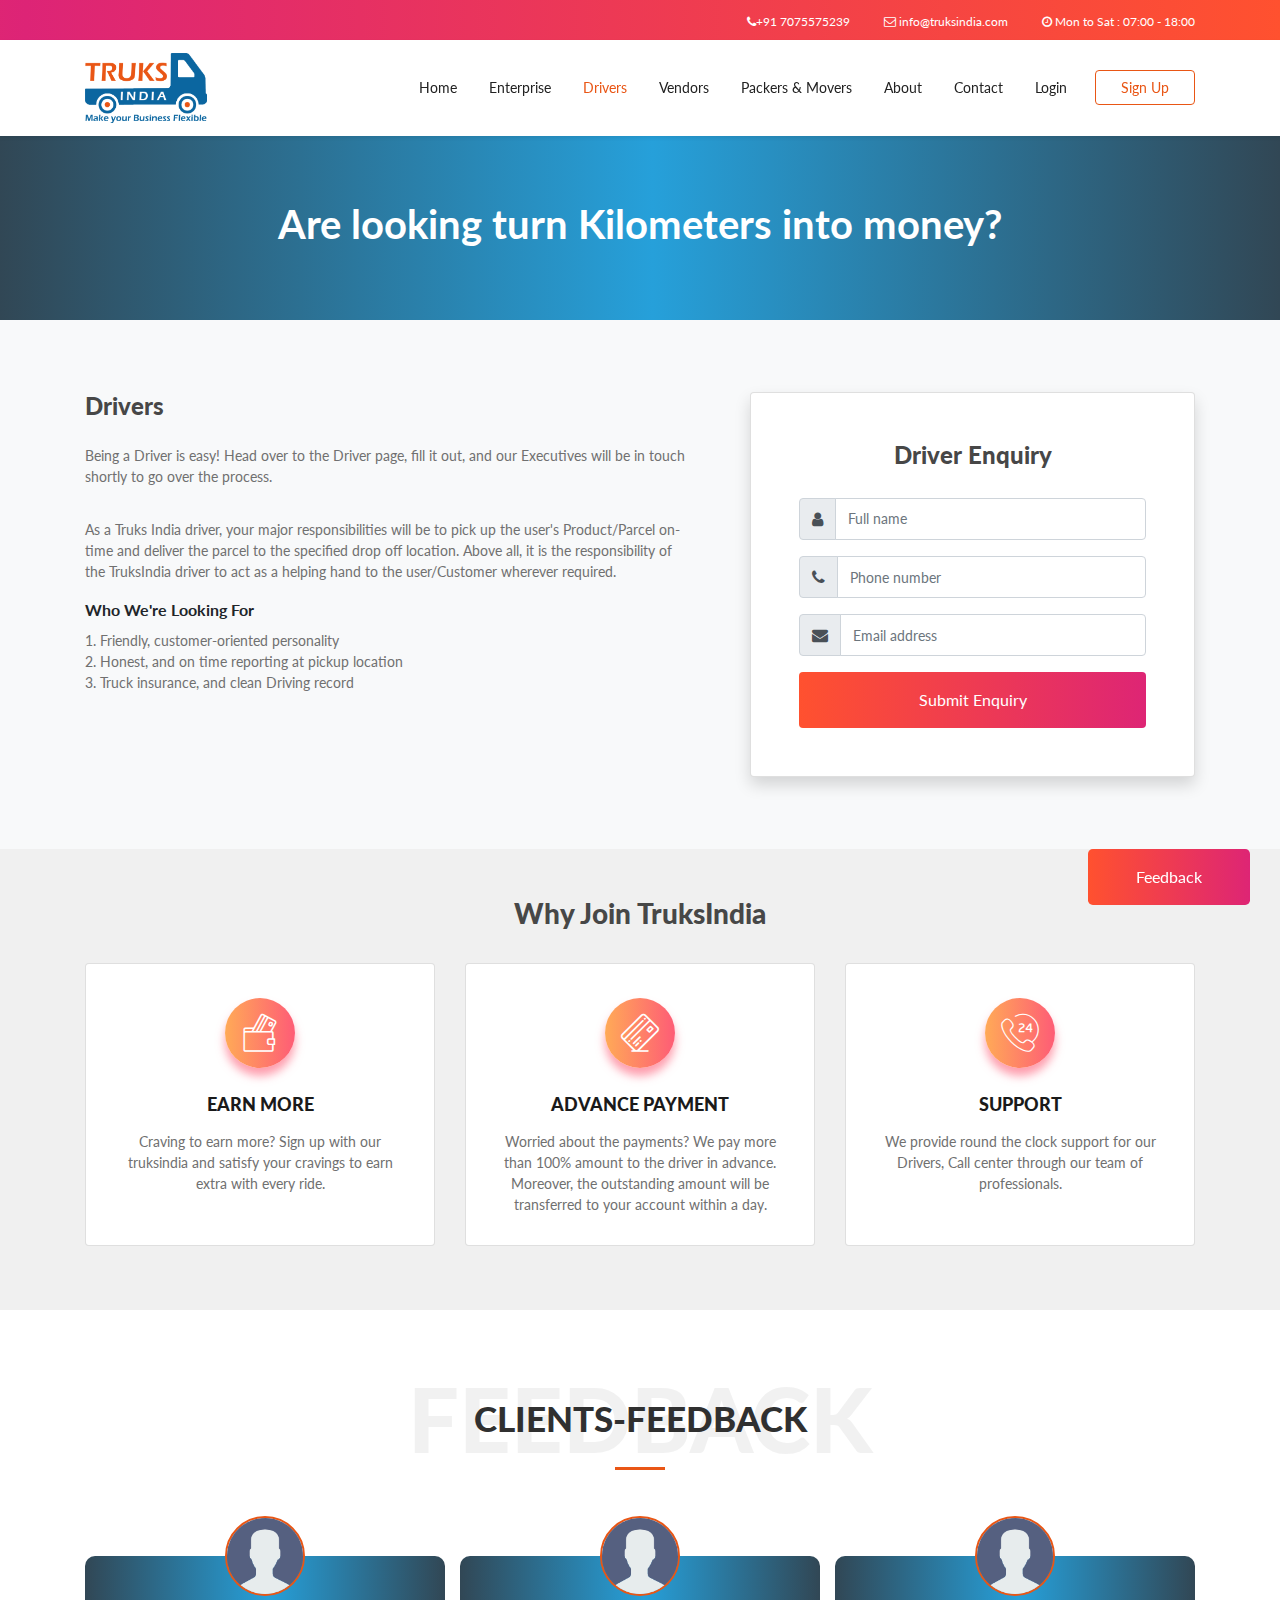
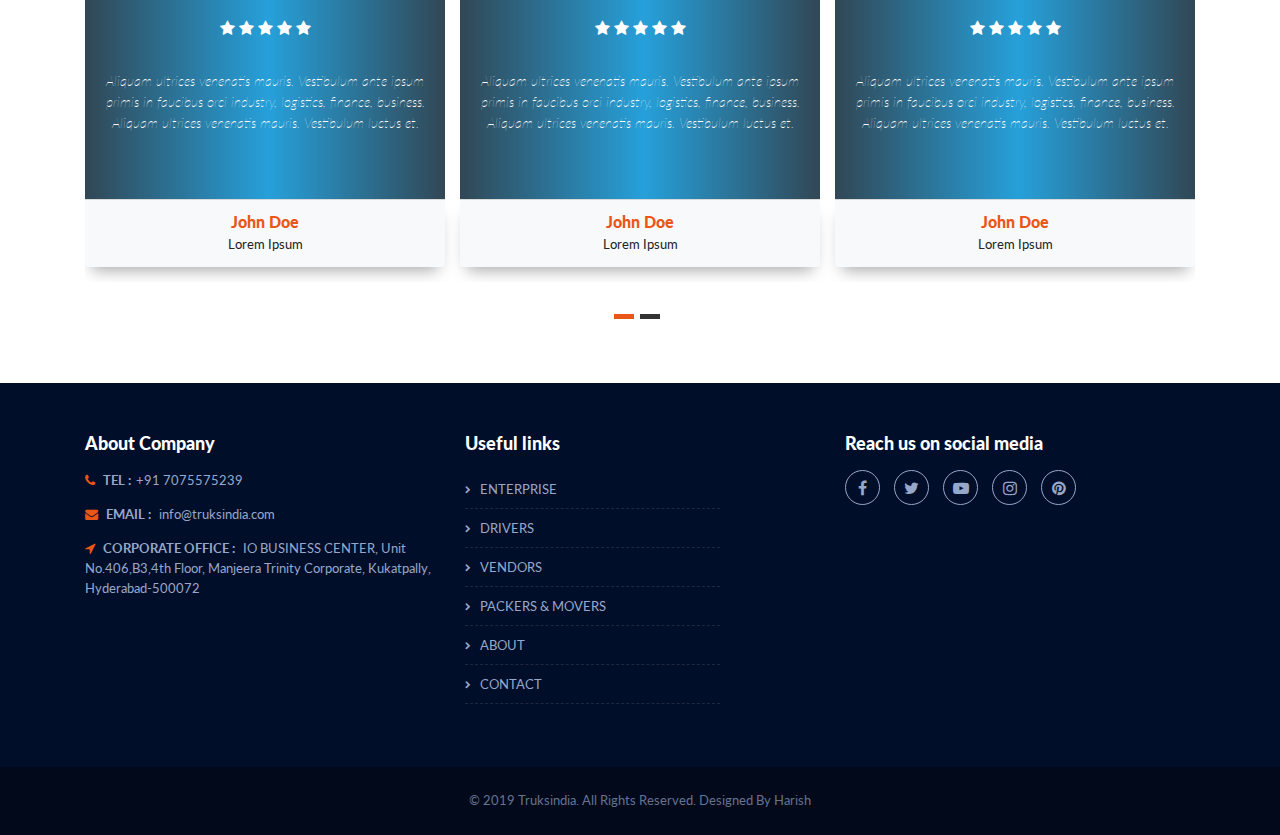
<file: driver.html>
<!DOCTYPE html>
<html lang="en">

<head>
  <meta charset="UTF-8">
  <meta name="viewport" content="width=device-width, initial-scale=1.0">
  <meta http-equiv="X-UA-Compatible" content="ie=edge">
  <title>Truks India</title>
  <!-- favicon -->
  <link rel="icon" type="image/png" sizes="16x16" href="img/favicon-16x16.png">
  <link rel="icon" type="image/png" sizes="32x32" href="img/favicon-32x32.png">
  <link rel="apple-touch-icon" sizes="57x57" href="img/apple-icon-57x57.png">
  <!-- bootstrap -->
  <link rel="stylesheet" href="https://stackpath.bootstrapcdn.com/bootstrap/4.3.1/css/bootstrap.min.css">
  <!-- fonts -->
  <!-- <link rel="stylesheet" href="https://fonts.googleapis.com/css?family=Roboto&display=swap"> -->
  <link href="https://fonts.googleapis.com/css?family=Lato&display=swap" rel="stylesheet">
  <!-- font-awesome -->
  <link rel="stylesheet" href="https://stackpath.bootstrapcdn.com/font-awesome/4.7.0/css/font-awesome.min.css">
  <!-- Owl Carousel Css -->
  <link rel="stylesheet" type="text/css" href="css/owl.carousel.min.css">
  <!-- Flaticon Css-->
  <link rel="stylesheet" type="text/css" href="css/flaticon.min.css">
  <!-- custom styles -->
  <link rel="stylesheet" href="style.css">

</head>

<body>
  <header>
    <div class="topbar d-none btn-grad d-md-block">
      <div class="container">
        <div class="header-topbarbox-2">
          <div class="header-contact text-right">
            <div class="header-contact-item"><i class="icon fa fa-phone"></i>+91 7075575239</div>
            <div class="header-contact-item"><i class="icon fa fa-envelope-o"></i> info@truksindia.com</div>
            <div class="header-contact-item"><i class="icon fa fa-clock-o"></i> Mon to Sat : 07:00 - 18:00</div>
          </div>
        </div>
      </div>
    </div>
  </header>
  <!-- navbar -->
  <nav class="navbar navbar-expand-lg shadow-sm sticky-top">
    <div class="container">
        <a class="navbar-brand" href="index.html">
            <img src="img/Truksindia-logo.png" class="img-fluid" alt="truksindia logo">
          </a>
          <button class="navbar-toggler" type="button" data-toggle="collapse" data-target="#collapsibleNavbar">
            <span class="">
                <i class="fa fa-bars" aria-hidden="true"></i>
            </span>
          </button>
      <div class="collapse navbar-collapse" id="collapsibleNavbar">
        <ul class="navbar-nav text-right">
          <li class="nav-item">
            <a class="nav-link hvr-underline-from-left" href="index.html">Home</a>
          </li>
          <li class="nav-item">
            <a class="nav-link hvr-underline-from-left" href="enterprise.html">Enterprise</a>
          </li>
          <li class="nav-item active">
            <a class="nav-link hvr-underline-from-left" href="driver.html">Drivers</a>
          </li>
          <li class="nav-item">
            <a class="nav-link hvr-underline-from-left" href="vendor.html">Vendors</a>
          </li>
          <li class="nav-item">
            <a class="nav-link hvr-underline-from-left" href="packers-movers.html">Packers & Movers</a>
          </li>
          <li class="nav-item">
            <a class="nav-link hvr-underline-from-left" href="about.html">About</a>
          </li>
          <li class="nav-item">
            <a class="nav-link hvr-underline-from-left" href="contact.html">Contact</a>
          </li>
          <li class="nav-item">
            <a class="nav-link hvr-underline-from-left" href="#" data-toggle="modal" data-target="#loginmodal">Login</a>
          </li>
        </ul>
          <button type="button" class="btn btn-outline-warning" data-toggle="modal"
            data-target="#signupmodal">Sign Up</button>
      </div>
    </div>
  </nav>
  <main>
    <!-- page-hero -->
    <div class="page-hero-top btn-grad-2">
      <div class="hero-top-content text-center pb-5 pt-5">
        <h1 class="pb-3 pt-3 text-white font-weight-bold">Are looking turn Kilometers into money?</h1>
      </div>
    </div>
    <!-- page-content -->
    <div class="page-content about-content pb-md-4">
      <div class="bg-light pt-md-4 pb-md-4">
        <div class="container">
          <div class="row">
            <div class="col-12 col-lg-7 pb-5 pt-5 pr-lg-5">
              <h4 class="pb-3">Drivers</h4>
              <p class="pb-3">Being a Driver is easy! Head over to the Driver page, fill it out, and our Executives will be in touch shortly to go over the process. </p>
              <p>As a Truks India driver, your major responsibilities will be to pick up the user's Product/Parcel on-time and deliver the parcel to the specified drop off location. Above all, it is the responsibility of the TruksIndia driver to act as a helping hand to the user/Customer wherever required.</p>
              <div>
                  <strong class="pb-2 d-block">Who We're Looking For</strong>
                  <ul>
                    <li>1. Friendly, customer-oriented personality</li>
                    <li>2. Honest, and on time reporting at pickup location</li>
                    <li>3. Truck insurance, and clean Driving record</li>
                  </ul>
              </div>
            </div>
            <div class="col-12 mt-lg-5 mb-lg-5 col-lg-5">
                <article class="card shadow mx-auto" style="max-width: 500px;">
                    <h4 class="card-title mt-5 pb-3 text-center">Driver Enquiry</h4>
                    <form class="px-lg-5">
                        <div class="form-group input-group">
                            <div class="input-group-prepend">
                                <span class="input-group-text"> <i class="fa fa-user"></i> </span>
                            </div>
                            <input name="fullname" class="form-control" placeholder="Full name" type="text">
                        </div> <!-- form-group// -->
                        <div class="form-group input-group">
                            <div class="input-group-prepend">
                                <span class="input-group-text"> <i class="fa fa-phone"></i> </span>
                            </div>
                            <input name="subject" class="form-control" placeholder="Phone number" type="text">
                        </div> <!-- form-group// -->
                        <div class="form-group input-group">
                            <div class="input-group-prepend">
                                <span class="input-group-text"> <i class="fa fa-envelope"></i> </span>
                            </div>
                            <input name="email" class="form-control" placeholder="Email address" type="email">
                        </div> <!-- form-group// -->
                        <div class="form-group mb-5">
                            <button type="submit" class="btn btn-primary btn-grad btn-block"> Submit Enquiry</button>
                        </div> <!-- form-group// -->
                    </form>
                </article>
            </div>
          </div>
        </div>
      </div>
      <div class="section-join-truksindia bg-gray-2 pt-5 pb-5">
      <div class="container pb-3">
          <div class="row">
            <div class="col-12">
              <div class="header  pb-4 text-center">
                <h3>Why Join TruksIndia</h3>
              </div>
            </div>
            <div class="col-md-4">
              <div class="mt-icon-box-wraper card">
                <div class="card-icon">
                  <div class="icon-wrapper mb-4 mt-1">
                      <i class="flaticon-wallet"></i>
                  </div>
                </div>
                <div class="icon-content text-center">
                    <h4 class="mt-tilte">Earn more</h4>
                    <p>Craving to earn more? Sign up with our truksindia and satisfy your cravings to earn extra with every ride.</p>
                  </div>
              </div>
            </div>
            <div class="col-md-4">
                <div class="mt-icon-box-wraper card">
                  <div class="card-icon">
                    <div class="icon-wrapper mb-4 mt-1">
                        <i class="flaticon-credit-card"></i>
                    </div>
                  </div>
                  <div class="icon-content text-center">
                      <h4 class="mt-tilte">Advance Payment</h4>
                      <p>Worried about the payments? We pay more than 100% amount to the driver in advance. Moreover, the outstanding amount will be transferred to your account within a day.</p>
                    </div>
                </div>
            </div>
            <div class="col-md-4">
                <div class="mt-icon-box-wraper card">
                  <div class="card-icon">
                    <div class="icon-wrapper mb-4 mt-1">
                        <i class="flaticon-customer-service"></i>
                    </div>
                  </div>
                  <div class="icon-content text-center">
                      <h4 class="mt-tilte">Support</h4>
                      <p>We provide round the clock support for our Drivers, Call center through our team of professionals.</p>
                    </div>
                </div>
            </div>
          </div>
        </div>
      </div>
      <!-- <div class="section-who-looking bg-light pt-5 pb-5">
        <div class="container pb-3">
          <div class="row">
            <div class="col-12 col-lg-4 offset-lg-4">
              <div class="header pb-3">
                <h4>Who We're Looking For</h4>
              </div>
              <div class="content-body pl-lg-2">             
                <ul class="list-icon">
                  <li> <i class="icon fa fa-check pr-3"></i> 1.	Friendly, customer-oriented personality</li>
                  <li> <i class="icon fa fa-check pr-3"></i> 2.Honest, and on time reporting at pickup location</li>
                  <li> <i class="icon fa fa-check pr-3"></i> 3.Truck insurance, and clean Driving record</li>
                </ul>
              </div>
            </div>
          </div>
        </div>
      </div> -->
    </div>
    <!-- enquiry form -->
    <!-- <div class="enquiry-form-wrapper pt-5 pb-5">
      <div class="enquiry-form-overlay"></div>
      <div class="container pt-md-3">
        <form>
          <div class="row">
            <div class="col-md-12">
              <div class="row">
                <div class="col-md-4">
                  <div class="form-group">
                    <label for="name">Name</label>
                    <input type="text" placeholder="enter name" class="form-control" id="name">
                  </div>
                </div>
                <div class="col-md-4">
                  <div class="form-group">
                    <label for="phone">Phone</label>
                    <input type="text" placeholder="enter phone no." class="form-control" id="phone">
                  </div>
                </div>
                <div class="col-md-4">
                  <div class="form-group">
                    <label for="email">Email</label>
                    <input type="text" placeholder="enter email" class="form-control" id="emial">
                  </div>
                </div>
                <div class="col-12 mx-auto justify-content-center d-flex mt-3">
                  <button type="submit" class="btn btn-primary btn-book-truck btn-grad">Submit Enquiry</button>
                </div>
              </div>
            </div>
          </div>
        </form>
      </div>

    </div> -->
    <!-- testimonials -->
    <div class="section-full section-testimonials-wrapper pt-5 pb-5">
      <div class="container">
        <!-- TITLE START-->
        <div class="section-head text-center pt-3">
          <h2 data-title="feedback">clients-feedback</h2>
          <div class="mt-separator-outer">
            <div class="mt-separator bg-primary"></div>
          </div>
        </div>
        <!-- TITLE END-->
        <div class="section-testimonials owl-carousel owl-theme">
          <div class="card-wrapper">
            <div class="top-image">
              <img src="img/user.png" alt="">
            </div>
            <div class="box text-center btn-grad-2">
              <div class="card-body text-white">
                <div class="start-ratings">
                  <i class="fa fa-star" aria-hidden="true"></i>
                  <i class="fa fa-star" aria-hidden="true"></i>
                  <i class="fa fa-star" aria-hidden="true"></i>
                  <i class="fa fa-star" aria-hidden="true"></i>
                  <i class="fa fa-star" aria-hidden="true"></i>
                </div>
                <p>Aliquam ultrices venenatis mauris. Vestibulum ante ipsum primis in faucibus orci industry, logistics,
                  finance, business. Aliquam ultrices venenatis mauris. Vestibulum luctus et.</p>
              </div>
              <div class="card-footer bg-light">
                <div class="client-info">
                  <h6>John Doe</h6>
                  <small>Lorem Ipsum</small>
                </div>
              </div>
            </div>
          </div>
          <div class="card-wrapper">
            <div class="top-image">
              <img src="img/user.png" alt="">
            </div>
            <div class="box text-center btn-grad-2">
              <div class="card-body text-white">
                <div class="start-ratings">
                  <i class="fa fa-star" aria-hidden="true"></i>
                  <i class="fa fa-star" aria-hidden="true"></i>
                  <i class="fa fa-star" aria-hidden="true"></i>
                  <i class="fa fa-star" aria-hidden="true"></i>
                  <i class="fa fa-star" aria-hidden="true"></i>
                </div>
                <p>Aliquam ultrices venenatis mauris. Vestibulum ante ipsum primis in faucibus orci industry, logistics,
                  finance, business. Aliquam ultrices venenatis mauris. Vestibulum luctus et.</p>
              </div>
              <div class="card-footer bg-light">
                <div class="client-info">
                  <h6>John Doe</h6>
                  <small>Lorem Ipsum</small>
                </div>
              </div>
            </div>
          </div>
          <div class="card-wrapper">
            <div class="top-image">
              <img src="img/user.png" alt="">
            </div>
            <div class="box text-center btn-grad-2">
              <div class="card-body text-white">
                <div class="start-ratings">
                  <i class="fa fa-star" aria-hidden="true"></i>
                  <i class="fa fa-star" aria-hidden="true"></i>
                  <i class="fa fa-star" aria-hidden="true"></i>
                  <i class="fa fa-star" aria-hidden="true"></i>
                  <i class="fa fa-star" aria-hidden="true"></i>
                </div>
                <p>Aliquam ultrices venenatis mauris. Vestibulum ante ipsum primis in faucibus orci industry, logistics,
                  finance, business. Aliquam ultrices venenatis mauris. Vestibulum luctus et.</p>
              </div>
              <div class="card-footer bg-light">
                <div class="client-info">
                  <h6>John Doe</h6>
                  <small>Lorem Ipsum</small>
                </div>
              </div>
            </div>
          </div>
          <div class="card-wrapper">
            <div class="top-image">
              <img src="img/user.png" alt="">
            </div>
            <div class="box text-center btn-grad-2">
              <div class="card-body text-white">
                <div class="start-ratings">
                  <i class="fa fa-star" aria-hidden="true"></i>
                  <i class="fa fa-star" aria-hidden="true"></i>
                  <i class="fa fa-star" aria-hidden="true"></i>
                  <i class="fa fa-star" aria-hidden="true"></i>
                  <i class="fa fa-star" aria-hidden="true"></i>
                </div>
                <p>Aliquam ultrices venenatis mauris. Vestibulum ante ipsum primis in faucibus orci industry, logistics,
                  finance, business. Aliquam ultrices venenatis mauris. Vestibulum luctus et.</p>
              </div>
              <div class="card-footer bg-light">
                <div class="client-info">
                  <h6>John Doe</h6>
                  <small>Lorem Ipsum</small>
                </div>
              </div>
            </div>
          </div>
        </div>
      </div>
    </div>
    <!-- feedback -->
    <div id="feedback">
      <a href="#" class="btn btn-info btn-grad btn-lg" data-toggle="modal" data-target="#feedback-modal">
        <span class="d-none d-md-block">Feedback</span>
        <span class="d-block d-md-none"><i class="fa fa-commenting-o" aria-hidden="true"></i></span>
      </a>
    </div>
      <!-- The feedback Modal -->
      <div class="modal feedback-modal" id="feedback-modal">
        <div class="modal-dialog">
          <div class="modal-content">
  
            <!-- Modal Header -->
            <div class="modal-header">
              <button type="button" class="close" data-dismiss="modal">&times;</button>
            </div>
  
            <!-- Modal body -->
            <div class="modal-body">
              <article class="card-body mx-auto" style="max-width: 400px;">
                <h4 class="card-title mt-3 pb-3 text-center">Feedback</h4>
                <form>
                  <div class="form-group input-group">
                    <div class="input-group-prepend">
                      <span class="input-group-text"> <i class="fa fa-user"></i> </span>
                    </div>
                    <input name="fullname" class="form-control" placeholder="Full name" type="text">
                  </div> <!-- form-group// -->
                  <div class="form-group input-group">
                    <div class="input-group-prepend">
                      <span class="input-group-text"> <i class="fa fa-envelope"></i> </span>
                    </div>
                    <input name="email" class="form-control" placeholder="Email address" type="email">
                  </div> <!-- form-group// -->
                  <div class="form-group">
                    <textarea class="form-control" name="feedback-message" rows="5"
                      placeholder="Write your message"></textarea>
                  </div>
                  <div class="form-group">
                    <button type="submit" class="btn btn-primary btn-grad btn-block"> Submit Feedback</button>
                  </div> <!-- form-group// -->
                </form>
              </article>
            </div>
  
          </div>
        </div>
      </div>
  </main>
     <!-- footer -->
     <footer class="site-footer">
      <!-- Footer Top Part -->
      <div class="footer-top pt-5 pb-5">
        <div class="container">
          <div class="row">
            <!-- About -->
            <div class="col-lg-4 col-md-4">
              <div class="widget widget-about">
                <h4 class="widget-title">About Company</h4>
                <ul>
                  <li> <i class="fa fa-phone"></i> <b class="text-uppercase">Tel :</b>+91 7075575239
                  </li>
                  <li><i class="fa fa-envelope"></i> <b class="text-uppercase">Email :
                    </b>info@truksindia.com</li>
                  <li><i class="fa fa-location-arrow"></i> <b class="text-uppercase">Corporate Office :</b>
                    IO BUSINESS CENTER, Unit No.406,B3,4th Floor, Manjeera Trinity Corporate, Kukatpally, Hyderabad-500072
                  </li>
                </ul>
              </div>
            </div>
            <!-- Useful Links -->
            <div class="col-lg-3 col-md-3">
              <div class="widget widget-services">
                <h4 class="widget-title">Useful links</h4>
                <ul>
                  <li><a href="#">Enterprise</a></li>
                  <li><a href="#">Drivers</a></li>
                  <li><a href="#">Vendors</a></li>
                  <li><a href="#">Packers & Movers</a></li>
                  <li><a href="#">About</a></li>
                  <li><a href="#">Contact</a></li>
                </ul>
              </div>
            </div>
            <!-- Footer social icons -->
            <div class="col-md-5 col-lg-4 offset-lg-1">
              <div class="widget widget-social">
                <h4 class="widget-title">Reach us on social media</h4>
                <ul>
                  <li>
                    <a href="#" class="fa fa-facebook">
                    </a>
                  </li>
                  <li>
                    <a href="#" class="fa fa-twitter">
                    </a>
                  </li>
                  <li>
                    <a href="#" class="fa fa-youtube-play">
                    </a>
                  </li>
                  <li>
                    <a href="#" class="fa fa-instagram">
                    </a>
                  </li>
                  <li>
                    <a href="#" class="fa fa-pinterest">
                    </a>
                  </li>
                </ul>
              </div>
            </div>
          </div>
        </div>
      </div>
      <!-- Footer Copyright Part -->
      <div class="footer-bottom">
        <div class="container pt-4 pb-4">
          <div class="text-center">
            <span class="copyrights-text">© 2019 Truksindia. All Rights Reserved. Designed By Harish</span>
          </div>
        </div>
      </div>
    </footer>

  <!-- scripts -->
  <script src="https://code.jquery.com/jquery-3.3.1.slim.min.js"></script>
  <script src="https://cdnjs.cloudflare.com/ajax/libs/popper.js/1.14.7/umd/popper.min.js"></script>
  <script src="https://stackpath.bootstrapcdn.com/bootstrap/4.3.1/js/bootstrap.min.js"></script>
  <script src="js/owl.carousel.min.js"></script>
  <script src="js/custom.js"></script>
</body>

</html>
</file>
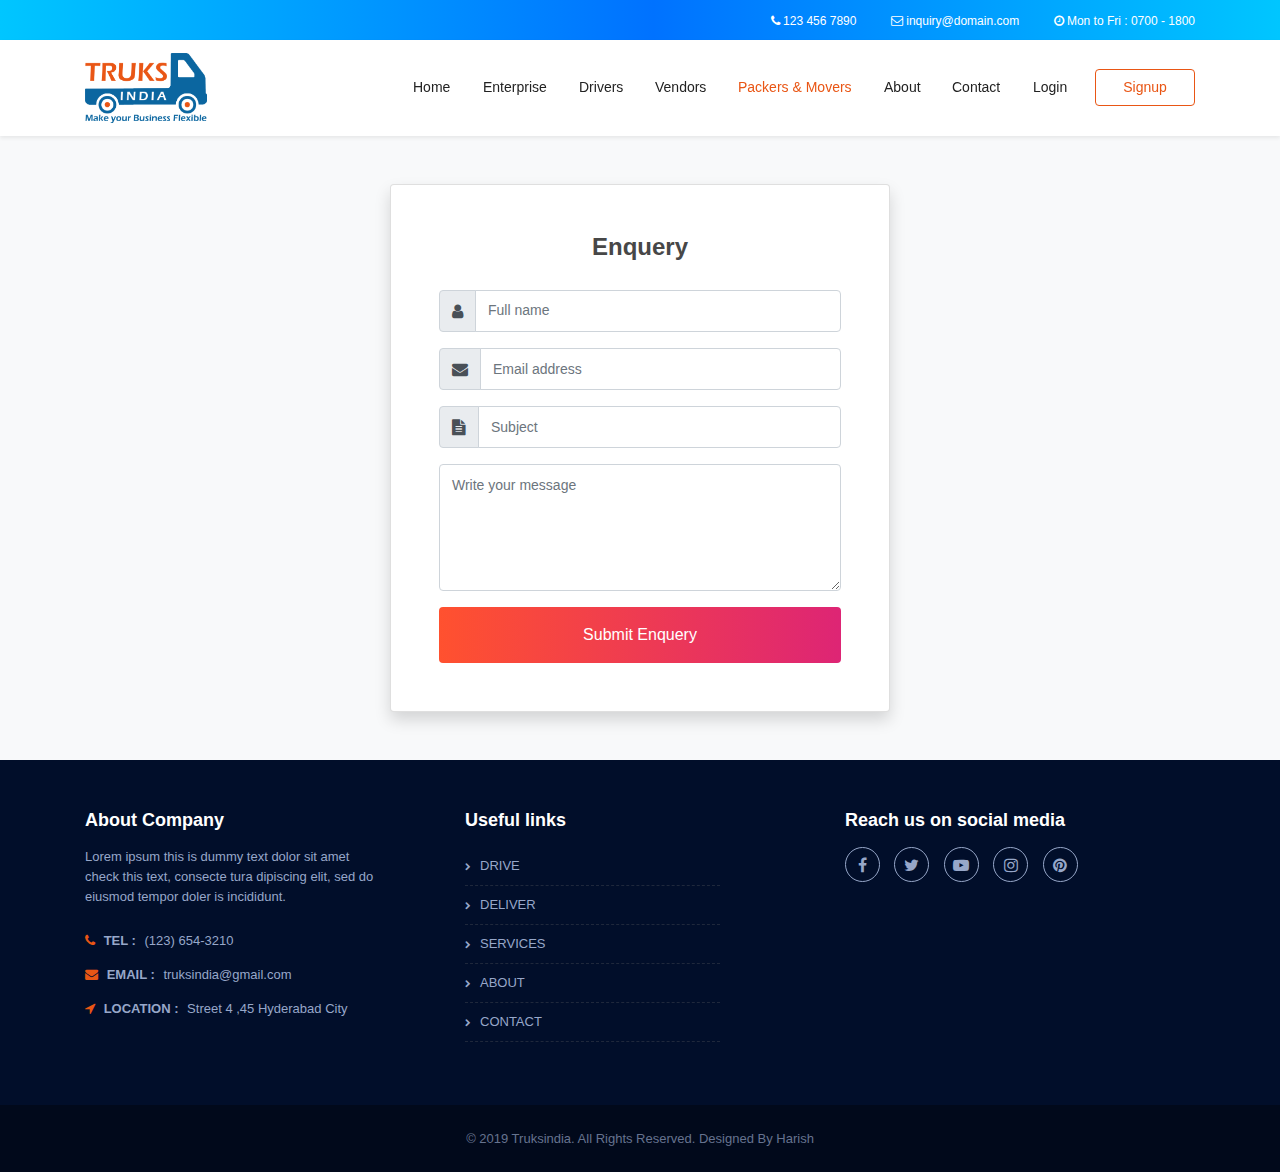
<file: enquery.html>
<!DOCTYPE html>
<html lang="en">

<head>
    <meta charset="UTF-8">
    <meta name="viewport" content="width=device-width, initial-scale=1.0">
    <meta http-equiv="X-UA-Compatible" content="ie=edge">
    <title>Truks India</title>
    <!-- bootstrap -->
    <link rel="stylesheet" href="https://stackpath.bootstrapcdn.com/bootstrap/4.3.1/css/bootstrap.min.css">
    <!-- fonts -->
    <link rel="stylesheet" href="https://fonts.googleapis.com/css?family=Roboto&display=swap">
    <!-- font-awesome -->
    <link rel="stylesheet" href="https://stackpath.bootstrapcdn.com/font-awesome/4.7.0/css/font-awesome.min.css">
    <!-- Owl Carousel Css -->
    <link rel="stylesheet" type="text/css" href="css/owl.carousel.min.css">
    <!-- Flaticon Css-->
    <link rel="stylesheet" type="text/css" href="css/flaticon.min.css">
    <!-- custom styles -->
    <link rel="stylesheet" href="style.css">

</head>

<body>
    <header>
        <div class="topbar d-none d-md-block">
            <div class="container">
                <div class="header-topbarbox-2">
                    <div class="header-contact text-right">
                        <div class="header-contact-item"><i class="icon fa fa-phone"></i> 123 456 7890</div>
                        <div class="header-contact-item"><i class="icon fa fa-envelope-o"></i> inquiry@domain.com</div>
                        <div class="header-contact-item"><i class="icon fa fa-clock-o"></i> Mon to Fri : 0700 - 1800
                        </div>
                    </div>
                </div>
            </div>
        </div>
    </header>
    <!-- navbar -->
    <nav class="navbar navbar-expand-lg shadow-sm sticky-top">
        <div class="container">
            <a class="navbar-brand" href="index.html"><img src="img/Truksindia-logo.png"></a>
            <button class="navbar-toggler" type="button" data-toggle="collapse" data-target="#collapsibleNavbar">
                <span class="navbar-toggler-icon"></span>
                <span class="icon-bar"></span>
                <span class="icon-bar"></span>
                <span class="icon-bar"></span>
            </button>
            <div class="collapse navbar-collapse" id="collapsibleNavbar">
                <ul class="navbar-nav text-right">
                    <li class="nav-item">
                        <a class="nav-link hvr-underline-from-left" href="index.html">Home</a>
                    </li>
                    <li class="nav-item">
                        <a class="nav-link hvr-underline-from-left" href="enterprise.html">Enterprise</a>
                    </li>
                    <li class="nav-item">
                        <a class="nav-link hvr-underline-from-left" href="driver.html">Drivers</a>
                    </li>
                    <li class="nav-item">
                        <a class="nav-link hvr-underline-from-left" href="vendor.html">Vendors</a>
                    </li>
                    <li class="nav-item active">
                        <a class="nav-link hvr-underline-from-left" href="packers-movers.html">Packers & Movers</a>
                    </li>
                    <li class="nav-item">
                        <a class="nav-link hvr-underline-from-left" href="about.html">About</a>
                    </li>
                    <li class="nav-item">
                        <a class="nav-link hvr-underline-from-left" href="contact.html">Contact</a>
                    </li>
                    <li class="nav-item">
                        <a class="nav-link hvr-underline-from-left" href="#" data-toggle="modal"
                            data-target="#loginmodal">Login</a>
                    </li>
                    <button type="button" class="btn btn-outline-warning" data-toggle="modal"
                        data-target="#signupmodal">Signup</button>
                </ul>
            </div>
        </div>
    </nav>
    <main>
        <!-- email enquery form -->
        <div class="email-enquery bg-light">
            <div class="container">
                <div class="row">
                    <div class="col-12 pt-5 pb-5">
                        <article class="card shadow mx-auto" style="max-width: 500px;">
                            <h4 class="card-title mt-5 pb-3 text-center">Enquery</h4>
                            <form class="px-lg-5">
                                <div class="form-group input-group">
                                    <div class="input-group-prepend">
                                        <span class="input-group-text"> <i class="fa fa-user"></i> </span>
                                    </div>
                                    <input name="" class="form-control" placeholder="Full name" type="text">
                                </div> <!-- form-group// -->
                                <div class="form-group input-group">
                                    <div class="input-group-prepend">
                                        <span class="input-group-text"> <i class="fa fa-envelope"></i> </span>
                                    </div>
                                    <input name="" class="form-control" placeholder="Email address" type="email">
                                </div> <!-- form-group// -->
                                <div class="form-group input-group">
                                    <div class="input-group-prepend">
                                        <span class="input-group-text"> <i class="fa fa-file-text"></i> </span>
                                    </div>
                                    <input name="subject" class="form-control" placeholder="Subject" type="text">
                                </div> <!-- form-group// -->
                                <div class="form-group">
                                    <textarea class="form-control" name="feedback-message" rows="5"
                                        placeholder="Write your message"></textarea>
                                </div>
                                <div class="form-group mb-5">
                                    <button type="submit" class="btn btn-primary btn-grad btn-block"> Submit Enquery</button>
                                </div> <!-- form-group// -->
                            </form>
                        </article>
                    </div>

                </div>
            </div>
        </div>
    </main>
    <!-- footer -->
    <footer class="site-footer">
        <!-- Footer Top Part -->
        <div class="footer-top pt-5 pb-5">
            <div class="container">
                <div class="row">
                    <!-- About -->
                    <div class="col-md-4 col-sm-6">
                        <div class="widget widget-about">
                            <h4 class="widget-title">About Company</h4>
                            <p>Lorem ipsum this is dummy text dolor sit amet check this text, consecte tura dipiscing
                                elit, sed do
                                eiusmod tempor doler is incididunt. </p>
                            <ul>
                                <li> <i class="fa fa-phone"></i> <b class="text-uppercase">Tel :</b> (123) 654-3210
                                </li>
                                <li><i class="fa fa-envelope"></i> <b class="text-uppercase">Email :
                                    </b>truksindia@gmail.com</li>
                                <li><i class="fa fa-location-arrow"></i> <b class="text-uppercase">Location :</b>
                                    Street 4 ,45 Hyderabad City</li>
                            </ul>
                        </div>
                    </div>
                    <!-- Useful Links -->
                    <div class="col-md-3 col-sm-6">
                        <div class="widget widget-services">
                            <h4 class="widget-title">Useful links</h4>
                            <ul>
                                <li><a href="#">Drive</a></li>
                                <li><a href="#">Deliver</a></li>
                                <li><a href="#">Services</a></li>
                                <li><a href="#">About</a></li>
                                <li><a href="#">Contact</a></li>
                            </ul>
                        </div>
                    </div>
                    <!-- Footer social icons -->
                    <div class="col-md-4 offset-md-1 col-sm-6">
                        <div class="widget widget-social">
                            <h4 class="widget-title">Reach us on social media</h4>
                            <ul>
                                <li>
                                    <a href="#" class="fa fa-facebook">
                                    </a>
                                </li>
                                <li>
                                    <a href="#" class="fa fa-twitter">
                                    </a>
                                </li>
                                <li>
                                    <a href="#" class="fa fa-youtube-play">
                                    </a>
                                </li>
                                <li>
                                    <a href="#" class="fa fa-instagram">
                                    </a>
                                </li>
                                <li>
                                    <a href="#" class="fa fa-pinterest">
                                    </a>
                                </li>
                            </ul>
                        </div>
                    </div>
                </div>
            </div>
        </div>
        <!-- Footer Copyright Part -->
        <div class="footer-bottom">
            <div class="container pt-4 pb-4">
                <div class="text-center">
                    <span class="copyrights-text">© 2019 Truksindia. All Rights Reserved. Designed By Harish</span>
                </div>
            </div>
        </div>
    </footer>

    <!-- scripts -->
    <script src="https://code.jquery.com/jquery-3.3.1.slim.min.js"></script>
    <script src="https://cdnjs.cloudflare.com/ajax/libs/popper.js/1.14.7/umd/popper.min.js"></script>
    <script src="https://stackpath.bootstrapcdn.com/bootstrap/4.3.1/js/bootstrap.min.js"></script>
    <script src="js/owl.carousel.min.js"></script>
    <script src="js/custom.js"></script>
</body>

</html>
</file>
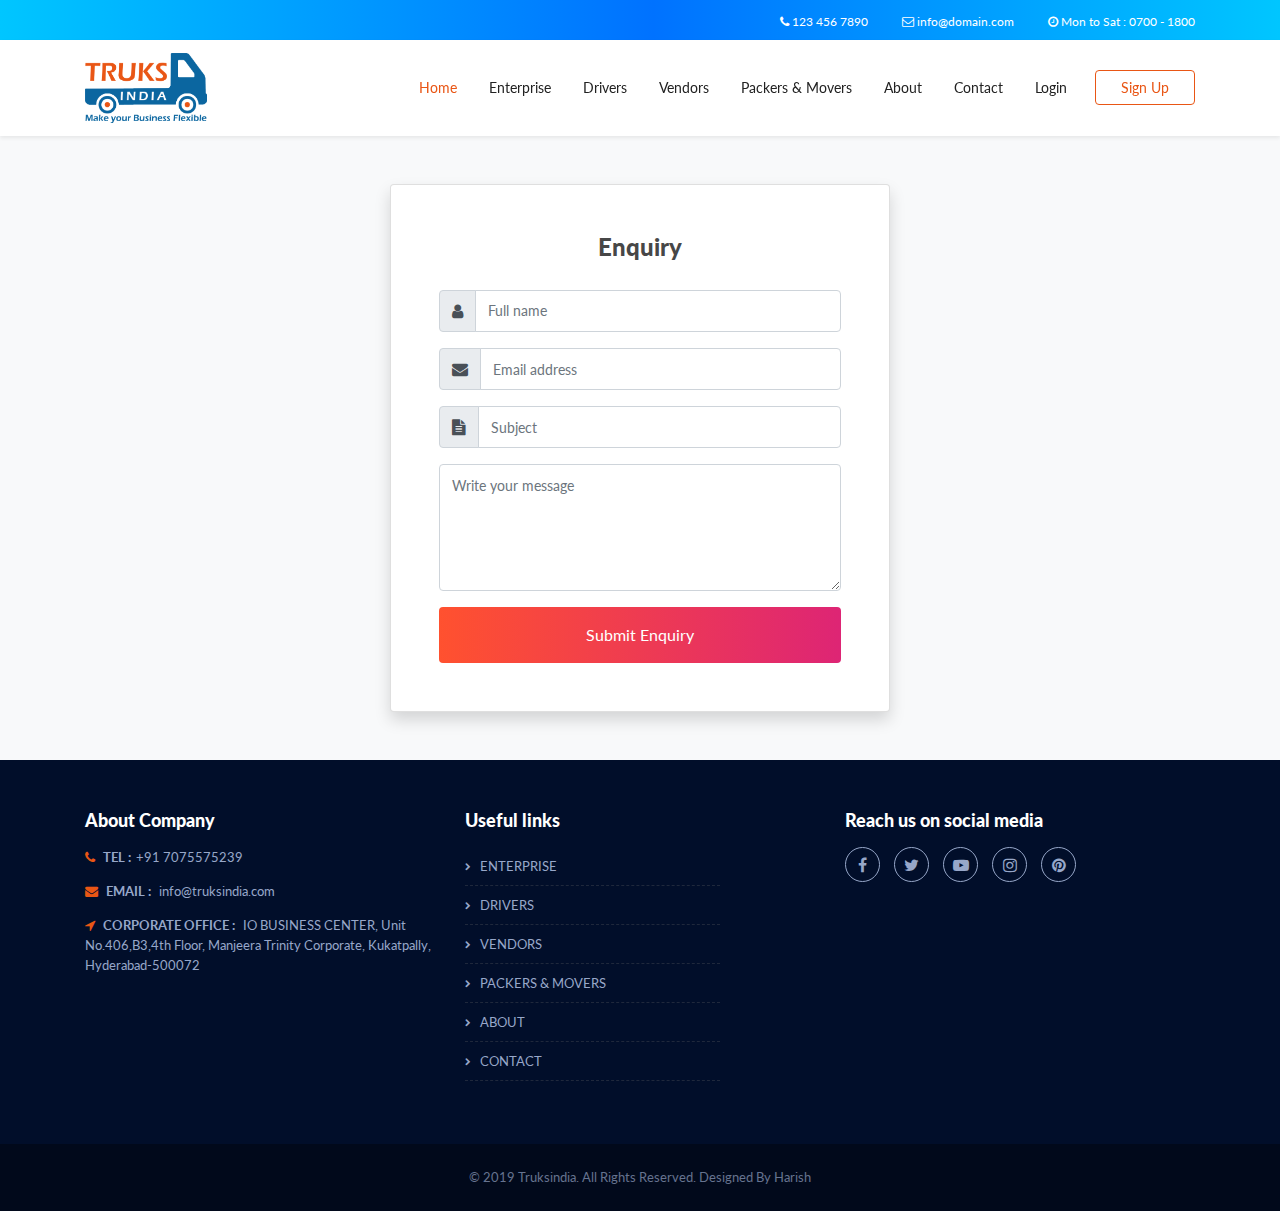
<file: enquiry.html>
<!DOCTYPE html>
<html lang="en">

<head>
    <meta charset="UTF-8">
    <meta name="viewport" content="width=device-width, initial-scale=1.0">
    <meta http-equiv="X-UA-Compatible" content="ie=edge">
    <title>Truks India</title>
    <!-- favicon -->
  <link rel="icon" type="image/png" sizes="16x16" href="img/favicon-16x16.png">
  <link rel="icon" type="image/png" sizes="32x32" href="img/favicon-32x32.png">
  <link rel="apple-touch-icon" sizes="57x57" href="img/apple-icon-57x57.png">
    <!-- bootstrap -->
    <link rel="stylesheet" href="https://stackpath.bootstrapcdn.com/bootstrap/4.3.1/css/bootstrap.min.css">
    <!-- fonts -->
    <!-- <link rel="stylesheet" href="https://fonts.googleapis.com/css?family=Roboto&display=swap"> -->
    <link href="https://fonts.googleapis.com/css?family=Lato&display=swap" rel="stylesheet">
    <!-- font-awesome -->
    <link rel="stylesheet" href="https://stackpath.bootstrapcdn.com/font-awesome/4.7.0/css/font-awesome.min.css">
    <!-- Owl Carousel Css -->
    <link rel="stylesheet" type="text/css" href="css/owl.carousel.min.css">
    <!-- Flaticon Css-->
    <link rel="stylesheet" type="text/css" href="css/flaticon.min.css">
    <!-- custom styles -->
    <link rel="stylesheet" href="style.css">

</head>

<body>
    <header>
        <div class="topbar d-none d-md-block">
            <div class="container">
                <div class="header-topbarbox-2">
                    <div class="header-contact text-right">
                        <div class="header-contact-item"><i class="icon fa fa-phone"></i> 123 456 7890</div>
                        <div class="header-contact-item"><i class="icon fa fa-envelope-o"></i> info@domain.com</div>
                        <div class="header-contact-item"><i class="icon fa fa-clock-o"></i> Mon to Sat : 0700 - 1800
                        </div>
                    </div>
                </div>
            </div>
        </div>
    </header>
    <!-- navbar -->
    <nav class="navbar navbar-expand-lg shadow-sm sticky-top">
        <div class="container">
            <a class="navbar-brand" href="index.html"><img src="img/Truksindia-logo.png" alt="truksindia logo"></a>
            <button class="navbar-toggler" type="button" data-toggle="collapse" data-target="#collapsibleNavbar">
                <span class="navbar-toggler-icon"></span>
                <span class="icon-bar"></span>
                <span class="icon-bar"></span>
                <span class="icon-bar"></span>
            </button>
            <div class="collapse navbar-collapse" id="collapsibleNavbar">
                <ul class="navbar-nav text-right">
                    <li class="nav-item active">
                        <a class="nav-link hvr-underline-from-left" href="index.html">Home</a>
                    </li>
                    <li class="nav-item">
                        <a class="nav-link hvr-underline-from-left" href="enterprise.html">Enterprise</a>
                    </li>
                    <li class="nav-item">
                        <a class="nav-link hvr-underline-from-left" href="driver.html">Drivers</a>
                    </li>
                    <li class="nav-item">
                        <a class="nav-link hvr-underline-from-left" href="vendor.html">Vendors</a>
                    </li>
                    <li class="nav-item">
                        <a class="nav-link hvr-underline-from-left" href="packers-movers.html">Packers & Movers</a>
                    </li>
                    <li class="nav-item">
                        <a class="nav-link hvr-underline-from-left" href="about.html">About</a>
                    </li>
                    <li class="nav-item">
                        <a class="nav-link hvr-underline-from-left" href="contact.html">Contact</a>
                    </li>
                    <li class="nav-item">
                        <a class="nav-link hvr-underline-from-left" href="#" data-toggle="modal"
                            data-target="#loginmodal">Login</a>
                    </li>
                </ul>
                    <button type="button" class="btn btn-outline-warning" data-toggle="modal"
                        data-target="#signupmodal">Sign Up</button>
            </div>
        </div>
    </nav>
    <main>
        <!-- email enquiry form -->
        <div class="email-enquiry bg-light">
            <div class="container">
                <div class="row">
                    <div class="col-12 pt-5 pb-5">
                        <article class="card shadow mx-auto" style="max-width: 500px;">
                            <h4 class="card-title mt-5 pb-3 text-center">Enquiry</h4>
                            <form class="px-lg-5">
                                <div class="form-group input-group">
                                    <div class="input-group-prepend">
                                        <span class="input-group-text"> <i class="fa fa-user"></i> </span>
                                    </div>
                                    <input name="fullname" class="form-control" placeholder="Full name" type="text">
                                </div> <!-- form-group// -->
                                <div class="form-group input-group">
                                    <div class="input-group-prepend">
                                        <span class="input-group-text"> <i class="fa fa-envelope"></i> </span>
                                    </div>
                                    <input name="email" class="form-control" placeholder="Email address" type="email">
                                </div> <!-- form-group// -->
                                <div class="form-group input-group">
                                    <div class="input-group-prepend">
                                        <span class="input-group-text"> <i class="fa fa-file-text"></i> </span>
                                    </div>
                                    <input name="subject" class="form-control" placeholder="Subject" type="text">
                                </div> <!-- form-group// -->
                                <div class="form-group">
                                    <textarea class="form-control" name="feedback-message" rows="5"
                                        placeholder="Write your message"></textarea>
                                </div>
                                <div class="form-group mb-5">
                                    <button type="submit" class="btn btn-primary btn-grad btn-block"> Submit Enquiry</button>
                                </div> <!-- form-group// -->
                            </form>
                        </article>
                    </div>

                </div>
            </div>
        </div>
    </main>
     <!-- footer -->
  <footer class="site-footer">
    <!-- Footer Top Part -->
    <div class="footer-top pt-5 pb-5">
      <div class="container">
        <div class="row">
          <!-- About -->
          <div class="col-lg-4 col-md-4">
            <div class="widget widget-about">
              <h4 class="widget-title">About Company</h4>
              <ul>
                <li> <i class="fa fa-phone"></i> <b class="text-uppercase">Tel :</b>+91 7075575239
                </li>
                <li><i class="fa fa-envelope"></i> <b class="text-uppercase">Email :
                  </b>info@truksindia.com</li>
                <li><i class="fa fa-location-arrow"></i> <b class="text-uppercase">Corporate Office :</b>
                  IO BUSINESS CENTER, Unit No.406,B3,4th Floor, Manjeera Trinity Corporate, Kukatpally, Hyderabad-500072
                </li>
              </ul>
            </div>
          </div>
          <!-- Useful Links -->
          <div class="col-lg-3 col-md-3">
            <div class="widget widget-services">
              <h4 class="widget-title">Useful links</h4>
              <ul>
                <li><a href="#">Enterprise</a></li>
                <li><a href="#">Drivers</a></li>
                <li><a href="#">Vendors</a></li>
                <li><a href="#">Packers & Movers</a></li>
                <li><a href="#">About</a></li>
                <li><a href="#">Contact</a></li>
              </ul>
            </div>
          </div>
          <!-- Footer social icons -->
          <div class="col-md-5 col-lg-4 offset-lg-1">
            <div class="widget widget-social">
              <h4 class="widget-title">Reach us on social media</h4>
              <ul>
                <li>
                  <a href="#" class="fa fa-facebook">
                  </a>
                </li>
                <li>
                  <a href="#" class="fa fa-twitter">
                  </a>
                </li>
                <li>
                  <a href="#" class="fa fa-youtube-play">
                  </a>
                </li>
                <li>
                  <a href="#" class="fa fa-instagram">
                  </a>
                </li>
                <li>
                  <a href="#" class="fa fa-pinterest">
                  </a>
                </li>
              </ul>
            </div>
          </div>
        </div>
      </div>
    </div>
    <!-- Footer Copyright Part -->
    <div class="footer-bottom">
      <div class="container pt-4 pb-4">
        <div class="text-center">
          <span class="copyrights-text">© 2019 Truksindia. All Rights Reserved. Designed By Harish</span>
        </div>
      </div>
    </div>
  </footer>

    <!-- scripts -->
    <script src="https://code.jquery.com/jquery-3.3.1.slim.min.js"></script>
    <script src="https://cdnjs.cloudflare.com/ajax/libs/popper.js/1.14.7/umd/popper.min.js"></script>
    <script src="https://stackpath.bootstrapcdn.com/bootstrap/4.3.1/js/bootstrap.min.js"></script>
    <script src="js/owl.carousel.min.js"></script>
    <script src="js/custom.js"></script>
</body>

</html>
</file>
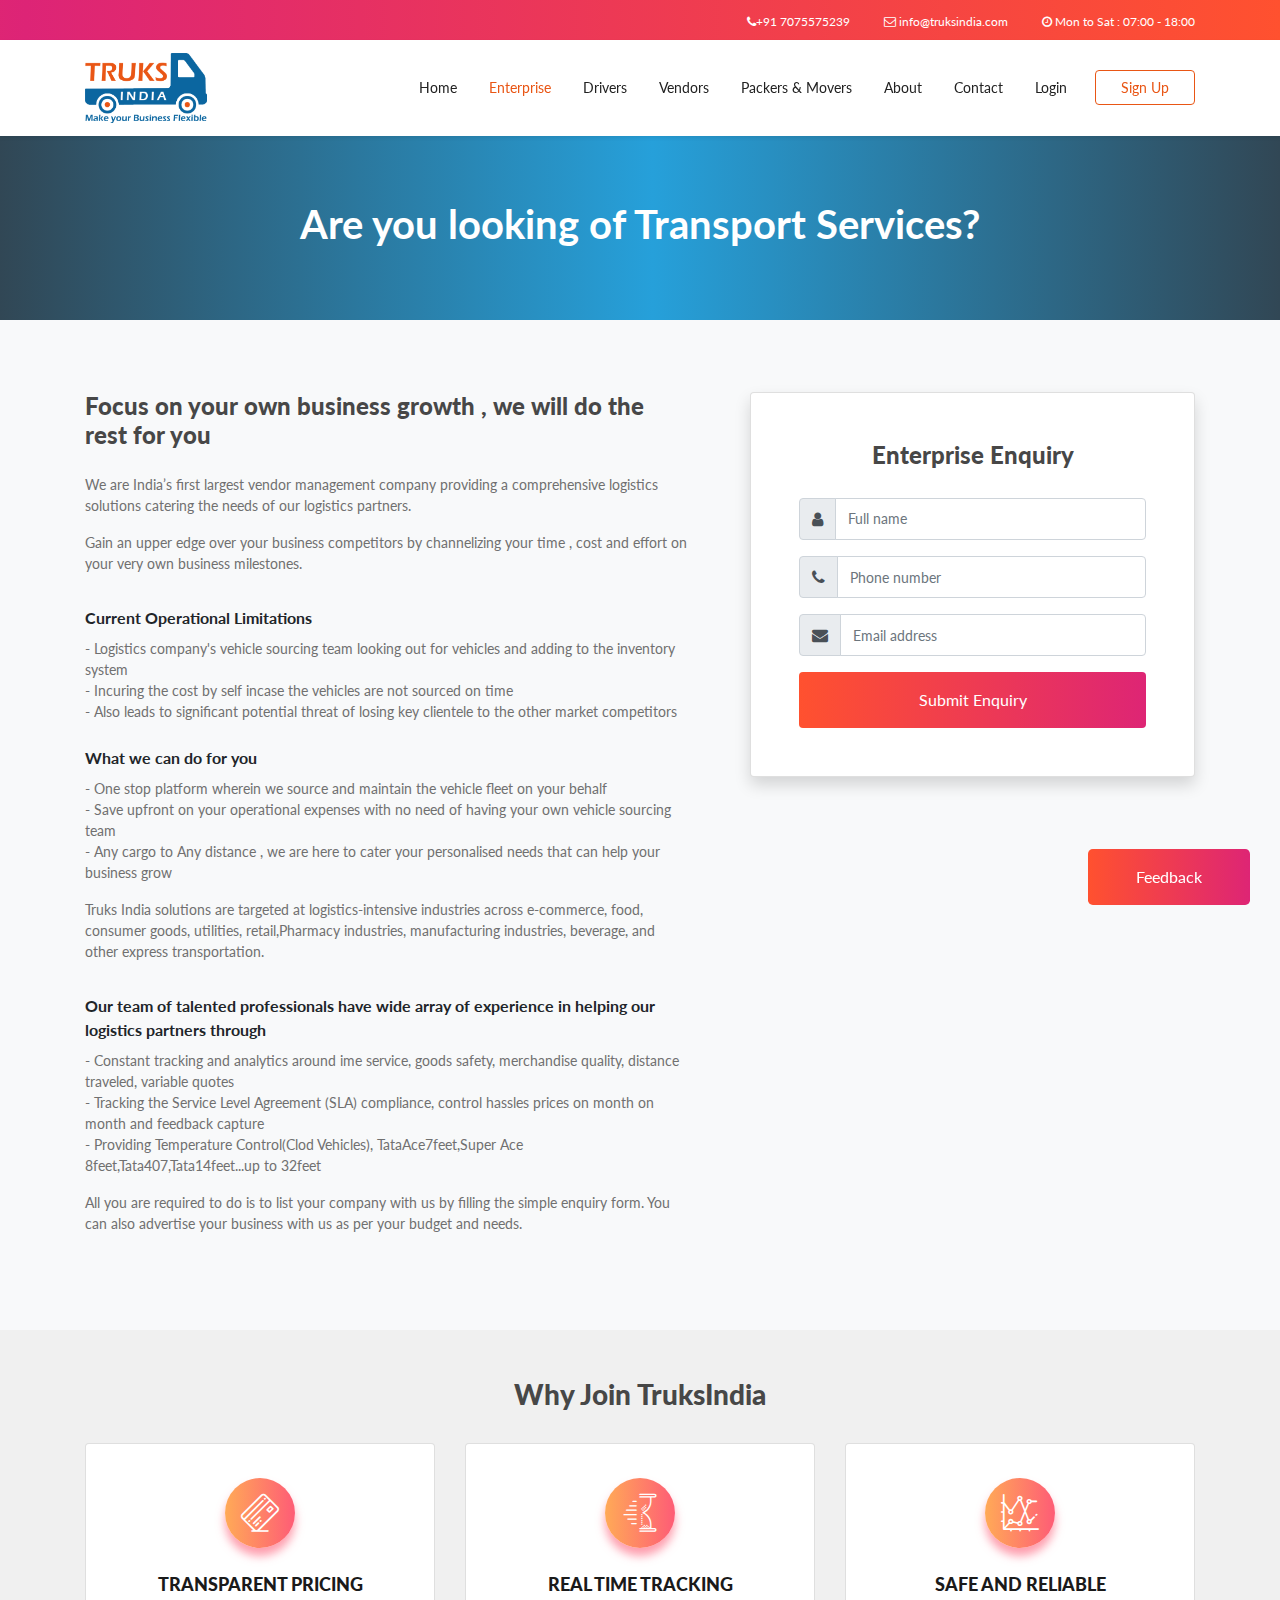
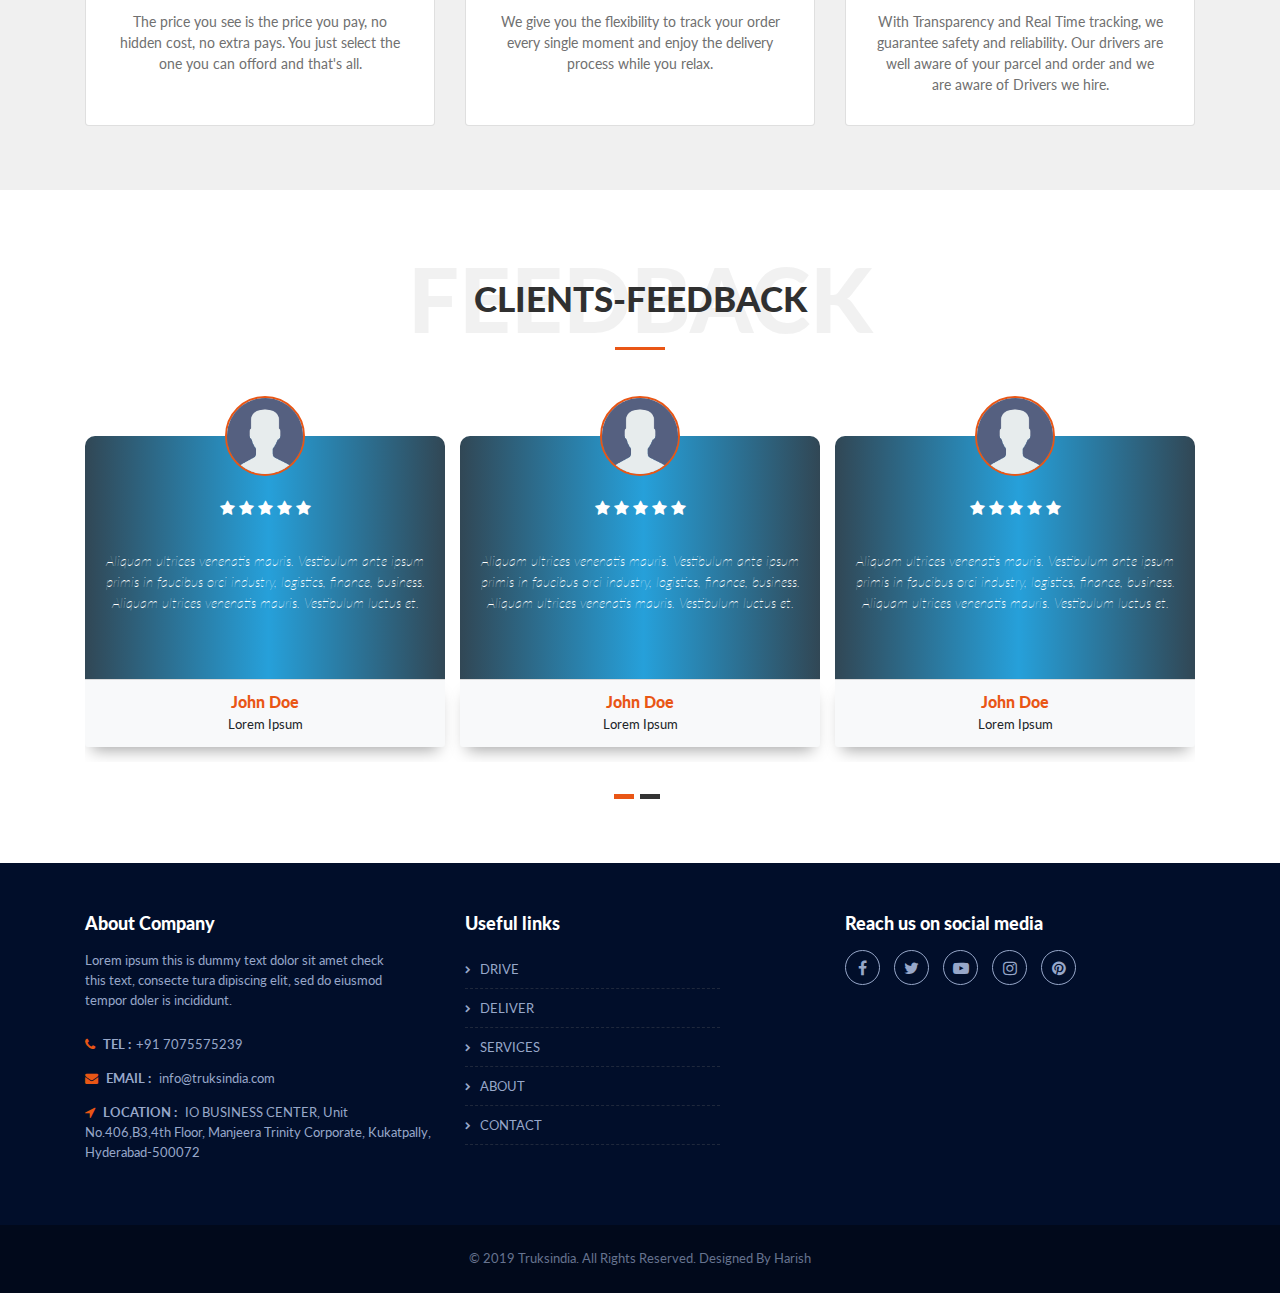
<file: enterprise.html>
<!DOCTYPE html>
<html lang="en">

<head>
  <meta charset="UTF-8">
  <meta name="viewport" content="width=device-width, initial-scale=1.0">
  <meta http-equiv="X-UA-Compatible" content="ie=edge">
  <title>Truks India</title>
  <!-- favicon -->
  <link rel="icon" type="image/png" sizes="16x16" href="img/favicon-16x16.png">
  <link rel="icon" type="image/png" sizes="32x32" href="img/favicon-32x32.png">
  <link rel="apple-touch-icon" sizes="57x57" href="img/apple-icon-57x57.png">
  <!-- bootstrap -->
  <link rel="stylesheet" href="https://stackpath.bootstrapcdn.com/bootstrap/4.3.1/css/bootstrap.min.css">
  <!-- fonts -->
  <!-- <link rel="stylesheet" href="https://fonts.googleapis.com/css?family=Roboto&display=swap"> -->
  <link href="https://fonts.googleapis.com/css?family=Lato&display=swap" rel="stylesheet">
  <!-- font-awesome -->
  <link rel="stylesheet" href="https://stackpath.bootstrapcdn.com/font-awesome/4.7.0/css/font-awesome.min.css">
  <!-- Owl Carousel Css -->
  <link rel="stylesheet" type="text/css" href="css/owl.carousel.min.css">
  <!-- Flaticon Css-->
  <link rel="stylesheet" type="text/css" href="css/flaticon.min.css">
  <!-- custom styles -->
  <link rel="stylesheet" href="style.css">

</head>

<body>
  <header>
    <div class="topbar d-none d-md-block btn-grad">
      <div class="container">
        <div class="header-topbarbox-2">
          <div class="header-contact text-right">
            <div class="header-contact-item"><i class="icon fa fa-phone"></i>+91 7075575239</div>
            <div class="header-contact-item"><i class="icon fa fa-envelope-o"></i> info@truksindia.com</div>
            <div class="header-contact-item"><i class="icon fa fa-clock-o"></i> Mon to Sat : 07:00 - 18:00</div>
          </div>
        </div>
      </div>
    </div>
  </header>
  <!-- navbar -->
  <nav class="navbar navbar-expand-lg shadow-sm sticky-top">
    <div class="container">
      <a class="navbar-brand" href="index.html">
        <img src="img/Truksindia-logo.png" class="img-fluid" alt="truksindia logo">
      </a>
      <button class="navbar-toggler" type="button" data-toggle="collapse" data-target="#collapsibleNavbar">
        <span class="">
          <i class="fa fa-bars" aria-hidden="true"></i>
        </span>
      </button>
      <div class="collapse navbar-collapse" id="collapsibleNavbar">
        <ul class="navbar-nav text-right">
          <li class="nav-item">
            <a class="nav-link hvr-underline-from-left" href="index.html">Home</a>
          </li>
          <li class="nav-item active">
            <a class="nav-link hvr-underline-from-left" href="enterprise.html">Enterprise</a>
          </li>
          <li class="nav-item">
            <a class="nav-link hvr-underline-from-left" href="driver.html">Drivers</a>
          </li>
          <li class="nav-item">
            <a class="nav-link hvr-underline-from-left" href="vendor.html">Vendors</a>
          </li>
          <li class="nav-item">
            <a class="nav-link hvr-underline-from-left" href="packers-movers.html">Packers & Movers</a>
          </li>
          <li class="nav-item">
            <a class="nav-link hvr-underline-from-left" href="about.html">About</a>
          </li>
          <li class="nav-item">
            <a class="nav-link hvr-underline-from-left" href="contact.html">Contact</a>
          </li>
          <li class="nav-item">
            <a class="nav-link hvr-underline-from-left" href="#" data-toggle="modal" data-target="#loginmodal">Login</a>
          </li>
        </ul>
        <button type="button" class="btn btn-outline-warning" data-toggle="modal" data-target="#signupmodal">Sign
          Up</button>
      </div>
    </div>
  </nav>
  <main>
    <!-- page-hero -->
    <div class="page-hero-top btn-grad-2">
      <div class="hero-top-content text-center pb-5 pt-5">
        <h1 class="pb-3 pt-3 text-white font-weight-bold">Are you looking of Transport Services?</h1>
      </div>
    </div>
    <!-- page-content -->
    <div class="page-content about-content pb-md-4">
      <div class="bg-light pt-md-4 pb-md-4">
        <div class="container">
          <div class="row">
            <div class="col-12 col-lg-7 pb-5 pt-5 pr-lg-5">
              <h4 class="pb-3">Focus on your own business growth , we will do the rest for you
              </h4>
              <p>We are India’s first largest vendor management company providing a comprehensive logistics solutions catering the needs of our logistics partners.</p>
              <p class="pb-3">Gain an upper edge over your business competitors by channelizing your time , cost and
                effort on your very own business milestones.
              </p>
              <div class="pb-4">
                <strong class="pb-2 d-block">Current Operational Limitations</strong>
                <ul>
                  <li>- Logistics company's vehicle sourcing team looking out for vehicles and adding to the inventory
                    system</li>
                  <li>- Incuring the cost by self incase the vehicles are not sourced on time</li>
                  <li>- Also leads to significant potential threat of losing key clientele to the other market
                    competitors
                  </li>
                </ul>
              </div>
              <div>
                <strong class="pb-2 d-block">What we can do for you</strong>
                <ul>
                  <li>- One stop platform wherein we source and maintain the vehicle fleet on your behalf</li>
                  <li>- Save upfront on your operational expenses with no need of having your own vehicle sourcing team
                  </li>
                  <li>- Any cargo to Any distance , we are here to cater your personalised needs that can help your
                    business grow</li>
                </ul>
              </div>
              <p class="pb-3 pt-3">Truks India solutions are targeted at logistics-intensive industries across e-commerce,
                food, consumer goods, utilities, retail,Pharmacy industries, manufacturing industries, beverage, and
                other express transportation.
              </p>
              <div>
                  <strong class="pb-2 d-block">Our team of talented professionals have wide array of experience in helping our logistics partners through</strong>
                  <ul>
                    <li>- Constant tracking and analytics around ime service, goods safety, merchandise quality, distance traveled, variable quotes</li>
                    <li>- Tracking the Service Level Agreement (SLA) compliance, control hassles prices on month on month and feedback capture
                    </li>
                    <li>- Providing  Temperature Control(Clod Vehicles), TataAce7feet,Super Ace 8feet,Tata407,Tata14feet...up to 32feet</li>
                  </ul>
              </div>
              <p class="pb-2 pt-3">All you are required to do is to list your company with us by filling the simple enquiry form. You can also advertise your business with us as per your budget and needs. </p>
            </div>
            <div class="col-12 mt-lg-5 mb-lg-5 col-lg-5">
              <article class="card shadow mx-auto" style="max-width: 500px;">
                <h4 class="card-title mt-5 pb-3 text-center">Enterprise Enquiry</h4>
                <form class="px-lg-5">
                  <div class="form-group input-group">
                    <div class="input-group-prepend">
                      <span class="input-group-text"> <i class="fa fa-user"></i> </span>
                    </div>
                    <input name="fullname" class="form-control" placeholder="Full name" type="text">
                  </div> <!-- form-group// -->
                  <div class="form-group input-group">
                    <div class="input-group-prepend">
                      <span class="input-group-text"> <i class="fa fa-phone"></i> </span>
                    </div>
                    <input name="subject" class="form-control" placeholder="Phone number" type="text">
                  </div> <!-- form-group// -->
                  <div class="form-group input-group">
                    <div class="input-group-prepend">
                      <span class="input-group-text"> <i class="fa fa-envelope"></i> </span>
                    </div>
                    <input name="email" class="form-control" placeholder="Email address" type="email">
                  </div> <!-- form-group// -->
                  <div class="form-group mb-5">
                    <button type="submit" class="btn btn-primary btn-grad btn-block"> Submit Enquiry</button>
                  </div> <!-- form-group// -->
                </form>
              </article>
            </div>
          </div>
        </div>
      </div>
      <div class="section-join-truksindia bg-gray-2 pt-5 pb-5">
        <div class="container pb-3">
          <div class="row">
            <div class="col-12">
              <div class="header  pb-4 text-center">
                <h3>Why Join TruksIndia</h3>
              </div>
            </div>
            <div class="col-md-4">
              <div class="mt-icon-box-wraper card">
                <div class="card-icon">
                  <div class="icon-wrapper mb-4 mt-1">
                    <i class="flaticon-credit-card"></i>
                  </div>
                </div>
                <div class="icon-content text-center">
                  <h4 class="mt-tilte">Transparent pricing</h4>
                  <p>The price you see is the price you pay, no hidden cost, no extra pays. You just select the one you can offord and that's all.</p>
                </div>
              </div>
            </div>
            <div class="col-md-4">
              <div class="mt-icon-box-wraper card">
                <div class="card-icon">
                  <div class="icon-wrapper mb-4 mt-1">
                    <i class="flaticon-hourglass"></i>
                  </div>
                </div>
                <div class="icon-content text-center">
                  <h4 class="mt-tilte">Real time tracking</h4>
                  <p>We give you the flexibility to track your order every single moment and enjoy the delivery process while you relax.</p>
                </div>
              </div>
            </div>
            <div class="col-md-4">
              <div class="mt-icon-box-wraper card">
                <div class="card-icon">
                  <div class="icon-wrapper mb-4 mt-1">
                    <i class="flaticon-connection"></i>
                  </div>
                </div>
                <div class="icon-content text-center">
                  <h4 class="mt-tilte">Safe and reliable</h4>
                  <p>With Transparency and Real Time tracking, we guarantee safety and reliability. Our drivers are well aware of your parcel and order and we are aware of Drivers we hire.
                  </p>
                </div>
              </div>
            </div>
          </div>
        </div>
      </div>
    </div>
    <!-- enquiry form -->
    <!-- <div class="enquiry-form-wrapper pt-5 pb-5">
      <div class="enquiry-form-overlay"></div>
      <div class="container pt-md-3">
        <form>
          <div class="row">
            <div class="col-md-12">
              <div class="row">
                <div class="col-md-4">
                  <div class="form-group">
                    <label for="name">Name</label>
                    <input type="text" placeholder="enter name" class="form-control" id="name">
                  </div>
                </div>
                <div class="col-md-4">
                  <div class="form-group">
                    <label for="phone">Phone</label>
                    <input type="text" placeholder="enter phone no." class="form-control" id="phone">
                  </div>
                </div>
                <div class="col-md-4">
                  <div class="form-group">
                    <label for="email">Email</label>
                    <input type="text" placeholder="enter email" class="form-control" id="emial">
                  </div>
                </div>
                <div class="col-12 mx-auto justify-content-center d-flex mt-3">
                  <button type="submit" class="btn btn-primary btn-book-truck btn-grad">Submit Enquiry</button>
                </div>
              </div>
            </div>
          </div>
        </form>
      </div>

    </div> -->
    <!-- testimonials -->
    <div class="section-full section-testimonials-wrapper pt-5 pb-5">
      <div class="container">
        <!-- TITLE START-->
        <div class="section-head text-center pt-3">
          <h2 data-title="feedback">clients-feedback</h2>
          <div class="mt-separator-outer">
            <div class="mt-separator bg-primary"></div>
          </div>
        </div>
        <!-- TITLE END-->
        <div class="section-testimonials owl-carousel owl-theme">
          <div class="card-wrapper">
            <div class="top-image">
              <img src="img/user.png" alt="testimonials">
            </div>
            <div class="box text-center btn-grad-2">
              <div class="card-body text-white">
                <div class="start-ratings">
                  <i class="fa fa-star" aria-hidden="true"></i>
                  <i class="fa fa-star" aria-hidden="true"></i>
                  <i class="fa fa-star" aria-hidden="true"></i>
                  <i class="fa fa-star" aria-hidden="true"></i>
                  <i class="fa fa-star" aria-hidden="true"></i>
                </div>
                <p>Aliquam ultrices venenatis mauris. Vestibulum ante ipsum primis in faucibus orci industry, logistics,
                  finance, business. Aliquam ultrices venenatis mauris. Vestibulum luctus et.</p>
              </div>
              <div class="card-footer bg-light">
                <div class="client-info">
                  <h6>John Doe</h6>
                  <small>Lorem Ipsum</small>
                </div>
              </div>
            </div>
          </div>
          <div class="card-wrapper">
            <div class="top-image">
              <img src="img/user.png" alt="testimonials">
            </div>
            <div class="box text-center btn-grad-2">
              <div class="card-body text-white">
                <div class="start-ratings">
                  <i class="fa fa-star" aria-hidden="true"></i>
                  <i class="fa fa-star" aria-hidden="true"></i>
                  <i class="fa fa-star" aria-hidden="true"></i>
                  <i class="fa fa-star" aria-hidden="true"></i>
                  <i class="fa fa-star" aria-hidden="true"></i>
                </div>
                <p>Aliquam ultrices venenatis mauris. Vestibulum ante ipsum primis in faucibus orci industry, logistics,
                  finance, business. Aliquam ultrices venenatis mauris. Vestibulum luctus et.</p>
              </div>
              <div class="card-footer bg-light">
                <div class="client-info">
                  <h6>John Doe</h6>
                  <small>Lorem Ipsum</small>
                </div>
              </div>
            </div>
          </div>
          <div class="card-wrapper">
            <div class="top-image">
              <img src="img/user.png" alt="testimonials">
            </div>
            <div class="box text-center btn-grad-2">
              <div class="card-body text-white">
                <div class="start-ratings">
                  <i class="fa fa-star" aria-hidden="true"></i>
                  <i class="fa fa-star" aria-hidden="true"></i>
                  <i class="fa fa-star" aria-hidden="true"></i>
                  <i class="fa fa-star" aria-hidden="true"></i>
                  <i class="fa fa-star" aria-hidden="true"></i>
                </div>
                <p>Aliquam ultrices venenatis mauris. Vestibulum ante ipsum primis in faucibus orci industry, logistics,
                  finance, business. Aliquam ultrices venenatis mauris. Vestibulum luctus et.</p>
              </div>
              <div class="card-footer bg-light">
                <div class="client-info">
                  <h6>John Doe</h6>
                  <small>Lorem Ipsum</small>
                </div>
              </div>
            </div>
          </div>
          <div class="card-wrapper">
            <div class="top-image">
              <img src="img/user.png" alt="testimonials">
            </div>
            <div class="box text-center btn-grad-2">
              <div class="card-body text-white">
                <div class="start-ratings">
                  <i class="fa fa-star" aria-hidden="true"></i>
                  <i class="fa fa-star" aria-hidden="true"></i>
                  <i class="fa fa-star" aria-hidden="true"></i>
                  <i class="fa fa-star" aria-hidden="true"></i>
                  <i class="fa fa-star" aria-hidden="true"></i>
                </div>
                <p>Aliquam ultrices venenatis mauris. Vestibulum ante ipsum primis in faucibus orci industry, logistics,
                  finance, business. Aliquam ultrices venenatis mauris. Vestibulum luctus et.</p>
              </div>
              <div class="card-footer bg-light">
                <div class="client-info">
                  <h6>John Doe</h6>
                  <small>Lorem Ipsum</small>
                </div>
              </div>
            </div>
          </div>
        </div>
      </div>
    </div>

    <!-- feedback -->
    <div id="feedback">
      <a href="#" class="btn btn-info btn-grad btn-lg" data-toggle="modal" data-target="#feedback-modal">
        <span class="d-none d-md-block">Feedback</span>
        <span class="d-block d-md-none"><i class="fa fa-commenting-o" aria-hidden="true"></i></span>
      </a>
    </div>
    <!-- The feedback Modal -->
    <div class="modal feedback-modal" id="feedback-modal">
      <div class="modal-dialog">
        <div class="modal-content">

          <!-- Modal Header -->
          <div class="modal-header">
            <button type="button" class="close" data-dismiss="modal">&times;</button>
          </div>

          <!-- Modal body -->
          <div class="modal-body">
            <article class="card-body mx-auto" style="max-width: 400px;">
              <h4 class="card-title mt-3 pb-3 text-center">Feedback</h4>
              <form>
                <div class="form-group input-group">
                  <div class="input-group-prepend">
                    <span class="input-group-text"> <i class="fa fa-user"></i> </span>
                  </div>
                  <input name="fullname" class="form-control" placeholder="Full name" type="text">
                </div> <!-- form-group// -->
                <div class="form-group input-group">
                  <div class="input-group-prepend">
                    <span class="input-group-text"> <i class="fa fa-envelope"></i> </span>
                  </div>
                  <input name="email" class="form-control" placeholder="Email address" type="email">
                </div> <!-- form-group// -->
                <div class="form-group">
                  <textarea class="form-control" name="feedback-message" rows="5"
                    placeholder="Write your message"></textarea>
                </div>
                <div class="form-group">
                  <button type="submit" class="btn btn-primary btn-grad btn-block"> Submit Feedback</button>
                </div> <!-- form-group// -->
              </form>
            </article>
          </div>

        </div>
      </div>
    </div>
  </main>
  <!-- footer -->
  <footer class="site-footer">
    <!-- Footer Top Part -->
    <div class="footer-top pt-5 pb-5">
      <div class="container">
        <div class="row">
          <!-- About -->
          <div class="col-lg-4 col-md-4">
            <div class="widget widget-about">
              <h4 class="widget-title">About Company</h4>
              <p>Lorem ipsum this is dummy text dolor sit amet check this text, consecte tura dipiscing elit, sed do
                eiusmod tempor doler is incididunt. </p>
              <ul>
                <li> <i class="fa fa-phone"></i> <b class="text-uppercase">Tel :</b>+91 7075575239
                </li>
                <li><i class="fa fa-envelope"></i> <b class="text-uppercase">Email :
                  </b>info@truksindia.com</li>
                <li><i class="fa fa-location-arrow"></i> <b class="text-uppercase">Location :</b>
                  IO BUSINESS CENTER, Unit No.406,B3,4th Floor, Manjeera Trinity Corporate, Kukatpally, Hyderabad-500072
                </li>
              </ul>
            </div>
          </div>
          <!-- Useful Links -->
          <div class="col-lg-3 col-md-3">
            <div class="widget widget-services">
              <h4 class="widget-title">Useful links</h4>
              <ul>
                <li><a href="#">Drive</a></li>
                <li><a href="#">Deliver</a></li>
                <li><a href="#">Services</a></li>
                <li><a href="#">About</a></li>
                <li><a href="#">Contact</a></li>
              </ul>
            </div>
          </div>
          <!-- Footer social icons -->
          <div class="col-md-5 col-lg-4 offset-lg-1">
            <div class="widget widget-social">
              <h4 class="widget-title">Reach us on social media</h4>
              <ul>
                <li>
                  <a href="#" class="fa fa-facebook">
                  </a>
                </li>
                <li>
                  <a href="#" class="fa fa-twitter">
                  </a>
                </li>
                <li>
                  <a href="#" class="fa fa-youtube-play">
                  </a>
                </li>
                <li>
                  <a href="#" class="fa fa-instagram">
                  </a>
                </li>
                <li>
                  <a href="#" class="fa fa-pinterest">
                  </a>
                </li>
              </ul>
            </div>
          </div>
        </div>
      </div>
    </div>
    <!-- Footer Copyright Part -->
    <div class="footer-bottom">
      <div class="container pt-4 pb-4">
        <div class="text-center">
          <span class="copyrights-text">© 2019 Truksindia. All Rights Reserved. Designed By Harish</span>
        </div>
      </div>
    </div>
  </footer>

  <!-- scripts -->
  <script src="https://code.jquery.com/jquery-3.3.1.slim.min.js"></script>
  <script src="https://cdnjs.cloudflare.com/ajax/libs/popper.js/1.14.7/umd/popper.min.js"></script>
  <script src="https://stackpath.bootstrapcdn.com/bootstrap/4.3.1/js/bootstrap.min.js"></script>
  <script src="js/owl.carousel.min.js"></script>
  <script src="js/custom.js"></script>
</body>

</html>
</file>
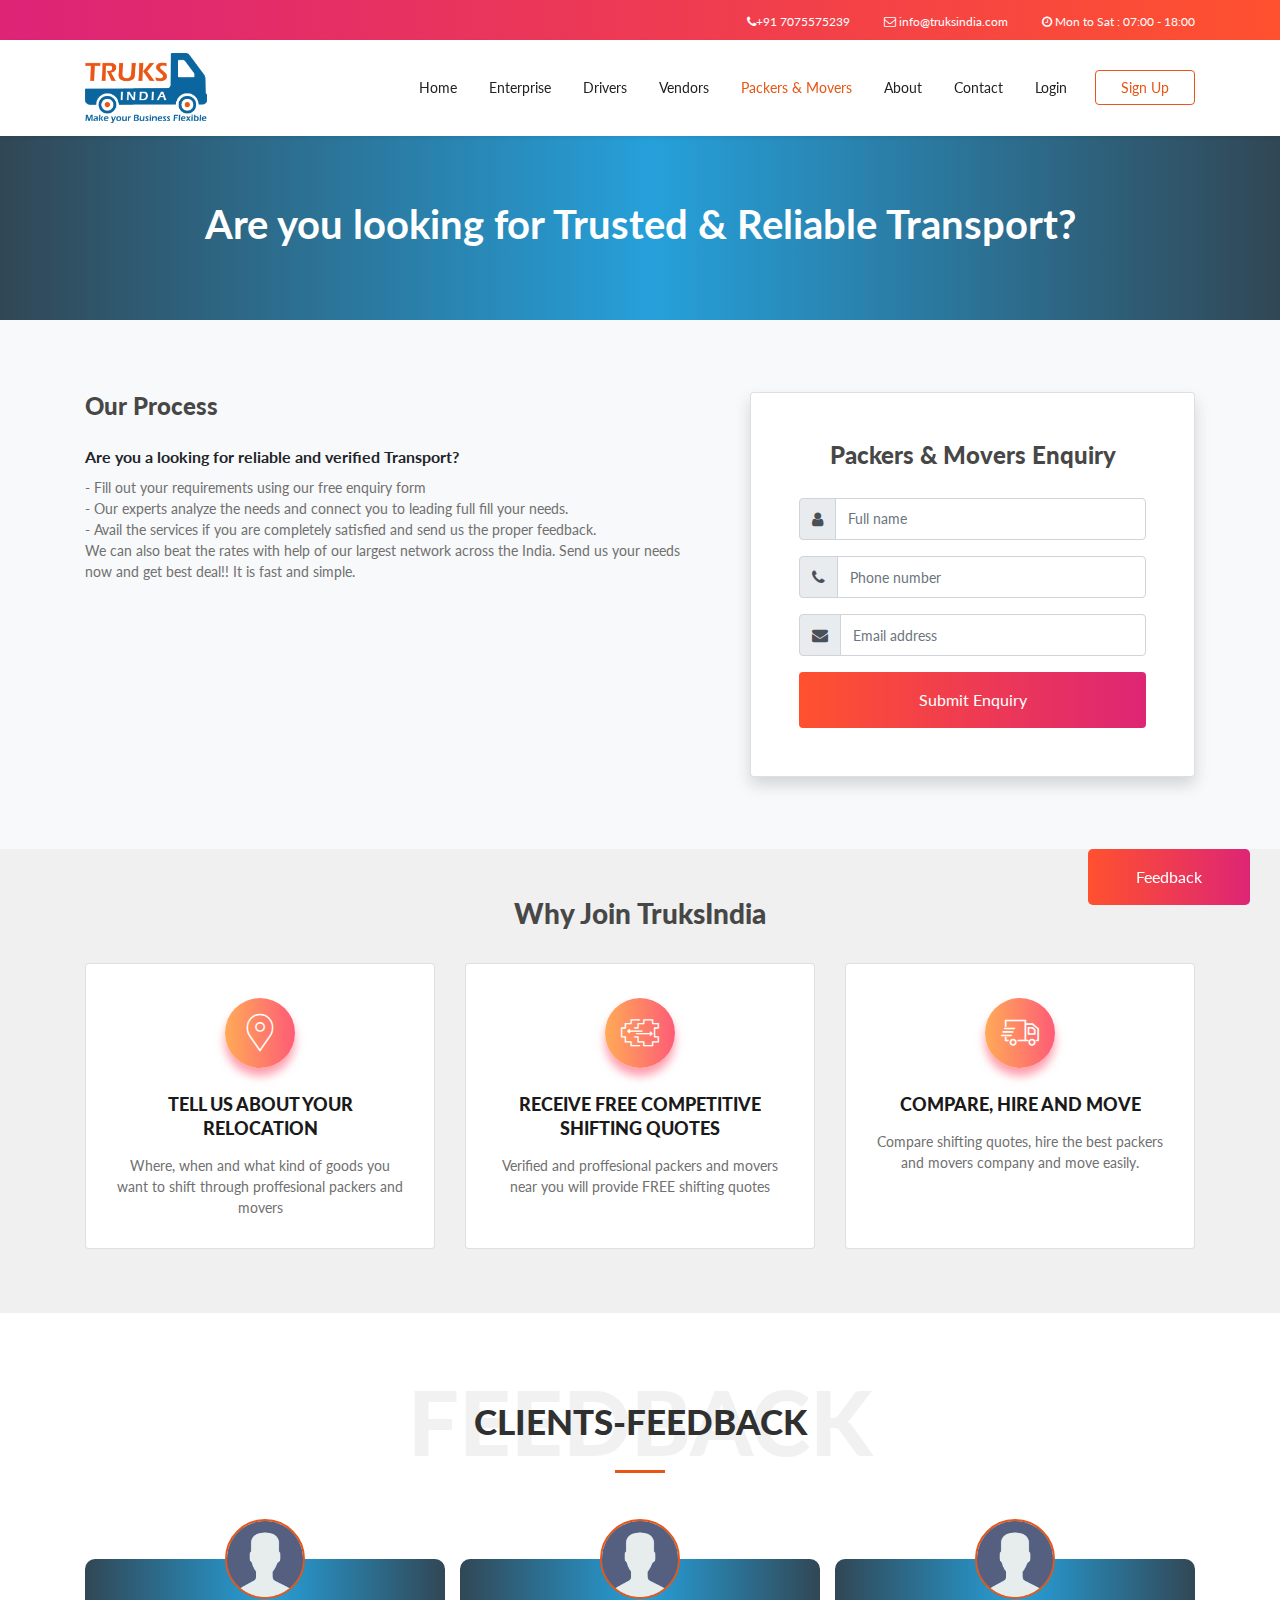
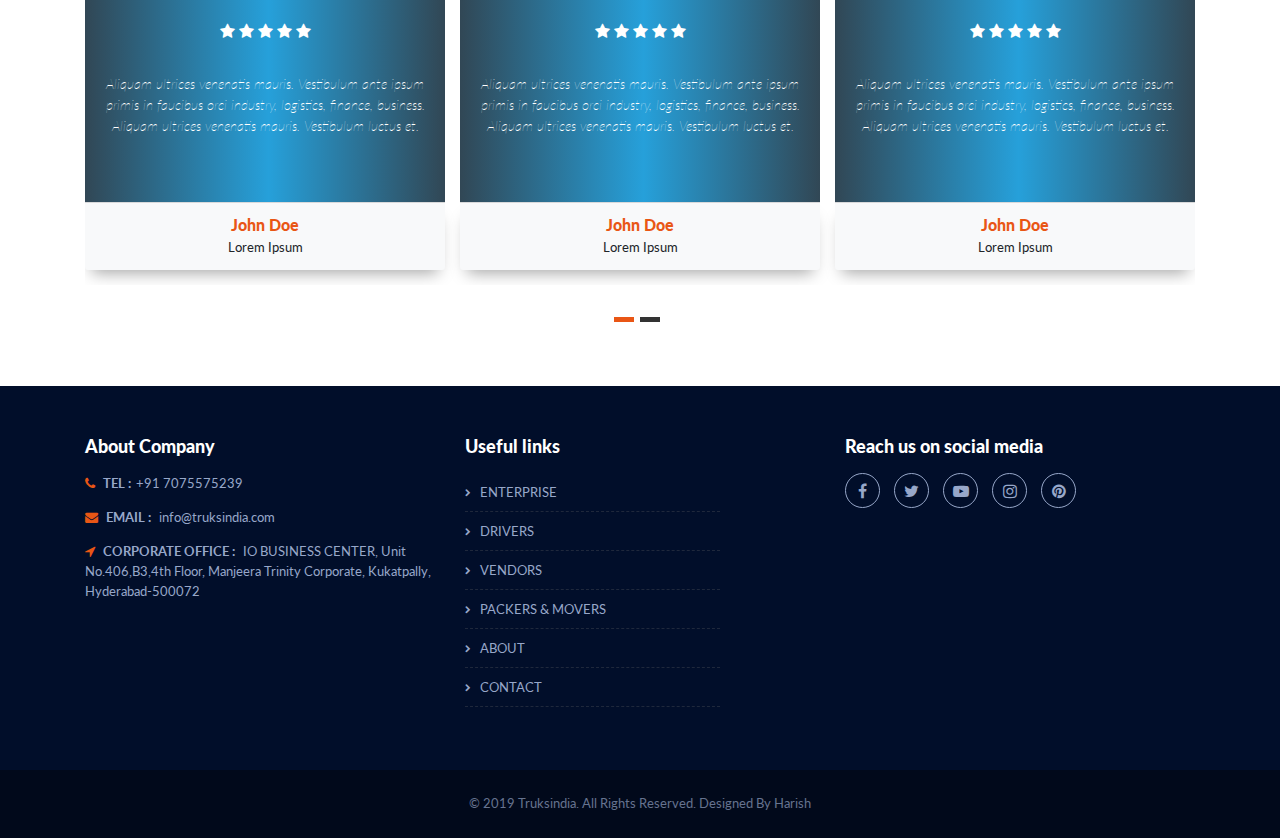
<file: packers-movers.html>
<!DOCTYPE html>
<html lang="en">

<head>
  <meta charset="UTF-8">
  <meta name="viewport" content="width=device-width, initial-scale=1.0">
  <meta http-equiv="X-UA-Compatible" content="ie=edge">
  <title>Truks India</title>
  <!-- favicon -->
  <link rel="icon" type="image/png" sizes="16x16" href="img/favicon-16x16.png">
  <link rel="icon" type="image/png" sizes="32x32" href="img/favicon-32x32.png">
  <link rel="apple-touch-icon" sizes="57x57" href="img/apple-icon-57x57.png">
  <!-- bootstrap -->
  <link rel="stylesheet" href="https://stackpath.bootstrapcdn.com/bootstrap/4.3.1/css/bootstrap.min.css">
  <!-- fonts -->
  <!-- <link rel="stylesheet" href="https://fonts.googleapis.com/css?family=Roboto&display=swap"> -->
  <link href="https://fonts.googleapis.com/css?family=Lato&display=swap" rel="stylesheet">
  <!-- font-awesome -->
  <link rel="stylesheet" href="https://stackpath.bootstrapcdn.com/font-awesome/4.7.0/css/font-awesome.min.css">
  <!-- Owl Carousel Css -->
  <link rel="stylesheet" type="text/css" href="css/owl.carousel.min.css">
  <!-- Flaticon Css-->
  <link rel="stylesheet" type="text/css" href="css/flaticon.min.css">
  <!-- custom styles -->
  <link rel="stylesheet" href="style.css">

</head>

<body>
  <header>
    <div class="topbar btn-grad d-none d-md-block">
      <div class="container">
        <div class="header-topbarbox-2">
          <div class="header-contact text-right">
            <div class="header-contact-item"><i class="icon fa fa-phone"></i>+91 7075575239</div>
            <div class="header-contact-item"><i class="icon fa fa-envelope-o"></i> info@truksindia.com</div>
            <div class="header-contact-item"><i class="icon fa fa-clock-o"></i> Mon to Sat : 07:00 - 18:00</div>
          </div>
        </div>
      </div>
    </div>
  </header>
  <!-- navbar -->
  <nav class="navbar navbar-expand-lg shadow-sm sticky-top">
    <div class="container">
        <a class="navbar-brand" href="index.html">
            <img src="img/Truksindia-logo.png" class="img-fluid" alt="truksindia logo">
          </a>
          <button class="navbar-toggler" type="button" data-toggle="collapse" data-target="#collapsibleNavbar">
            <span class="">
                <i class="fa fa-bars" aria-hidden="true"></i>
            </span>
          </button>
      <div class="collapse navbar-collapse" id="collapsibleNavbar">
        <ul class="navbar-nav text-right">
          <li class="nav-item">
            <a class="nav-link hvr-underline-from-left" href="index.html">Home</a>
          </li>
          <li class="nav-item">
            <a class="nav-link hvr-underline-from-left" href="enterprise.html">Enterprise</a>
          </li>
          <li class="nav-item">
            <a class="nav-link hvr-underline-from-left" href="driver.html">Drivers</a>
          </li>
          <li class="nav-item">
            <a class="nav-link hvr-underline-from-left" href="vendor.html">Vendors</a>
          </li>
          <li class="nav-item active">
            <a class="nav-link hvr-underline-from-left" href="packers-movers.html">Packers & Movers</a>
          </li>
          <li class="nav-item">
            <a class="nav-link hvr-underline-from-left" href="about.html">About</a>
          </li>
          <li class="nav-item">
            <a class="nav-link hvr-underline-from-left" href="contact.html">Contact</a>
          </li>
          <li class="nav-item">
            <a class="nav-link hvr-underline-from-left" href="#" data-toggle="modal" data-target="#loginmodal">Login</a>
          </li>
        </ul>
          <button type="button" class="btn btn-outline-warning" data-toggle="modal"
            data-target="#signupmodal">Sign Up</button>
      </div>
    </div>
  </nav>
  <main>
    <!-- page-hero -->
    <div class="page-hero-top btn-grad-2">
      <div class="hero-top-content text-center pb-5 pt-5">
        <h1 class="pb-3 pt-3 text-white font-weight-bold">Are you looking for Trusted & Reliable Transport?</h1>
      </div>
    </div>
    <!-- page-content -->
    <div class="page-content about-content pb-md-4">
      <div class="bg-light pt-md-4 pb-md-4">
        <div class="container">
          <div class="row">
            <div class="col-12 col-lg-7 pb-5 pt-5 pr-lg-5">
              <h4 class="pb-3">Our Process</h4>
              <div>
                  <strong class="pb-2 d-block">Are you a looking for reliable and verified Transport?</strong>
                  <ul>
                    <li>- Fill out your requirements using our free enquiry form</li>
                    <li>- Our experts analyze the needs and connect you to leading full fill your needs.</li>
                    <li>- Avail the services if you are completely satisfied and send us the proper feedback.</li>
                  </ul>
              </div>
              <p class="pb-3">We can also beat the rates with help of our largest network across the India. Send us your needs now and get best deal!!  It is fast and simple.</p>
            </div>
            <div class="col-12 mt-lg-5 mb-lg-5 col-lg-5">
                <article class="card shadow mx-auto" style="max-width: 500px;">
                    <h4 class="card-title mt-5 pb-3 text-center">Packers & Movers Enquiry</h4>
                    <form class="px-lg-5">
                        <div class="form-group input-group">
                            <div class="input-group-prepend">
                                <span class="input-group-text"> <i class="fa fa-user"></i> </span>
                            </div>
                            <input name="fullname" class="form-control" placeholder="Full name" type="text">
                        </div> <!-- form-group// -->
                        <div class="form-group input-group">
                            <div class="input-group-prepend">
                                <span class="input-group-text"> <i class="fa fa-phone"></i> </span>
                            </div>
                            <input name="subject" class="form-control" placeholder="Phone number" type="text">
                        </div> <!-- form-group// -->
                        <div class="form-group input-group">
                            <div class="input-group-prepend">
                                <span class="input-group-text"> <i class="fa fa-envelope"></i> </span>
                            </div>
                            <input name="email" class="form-control" placeholder="Email address" type="email">
                        </div> <!-- form-group// -->
                        <div class="form-group mb-5">
                            <button type="submit" class="btn btn-primary btn-grad btn-block"> Submit Enquiry</button>
                        </div> <!-- form-group// -->
                    </form>
                </article>
            </div>
          </div>
        </div>
      </div>
      <div class="section-join-truksindia bg-gray-2 pt-5 pb-5">
          <div class="container pb-3">
              <div class="row">
                <div class="col-12">
                  <div class="header  pb-4 text-center">
                    <h3>Why Join TruksIndia</h3>
                  </div>
                </div>
                <div class="col-md-4">
                  <div class="mt-icon-box-wraper card">
                    <div class="card-icon">
                      <div class="icon-wrapper mb-4 mt-1">
                          <i class="flaticon-placeholder"></i>
                      </div>
                    </div>
                    <div class="icon-content text-center">
                        <h4 class="mt-tilte">Tell us about your relocation</h4>
                        <p>Where, when and what kind of goods you want to shift through proffesional packers and movers</p>
                      </div>
                  </div>
                </div>
                <div class="col-md-4">
                    <div class="mt-icon-box-wraper card">
                      <div class="card-icon">
                        <div class="icon-wrapper mb-4 mt-1">
                            <i class="flaticon-solution"></i>
                        </div>
                      </div>
                      <div class="icon-content text-center">
                          <h4 class="mt-tilte">Receive free competitive shifting quotes</h4>
                          <p>Verified and proffesional packers and movers near you will provide FREE shifting quotes</p>
                        </div>
                    </div>
                </div>
                <div class="col-md-4">
                    <div class="mt-icon-box-wraper card">
                      <div class="card-icon">
                        <div class="icon-wrapper mb-4 mt-1">
                            <i class="flaticon-transport"></i>
                        </div>
                      </div>
                      <div class="icon-content text-center">
                          <h4 class="mt-tilte">Compare, hire and move</h4>
                          <p>Compare shifting quotes, hire the best packers and movers company and move easily.</p>
                        </div>
                    </div>
                </div>
              </div>
            </div>
      </div>
    </div>
    <!-- enquiry form -->
    <!-- <div class="enquiry-form-wrapper pt-5 pb-5">
      <div class="enquiry-form-overlay"></div>
      <div class="container pt-md-3">
        <form>
          <div class="row">
            <div class="col-md-12">
              <div class="row">
                <div class="col-md-4">
                  <div class="form-group">
                    <label for="name">Name</label>
                    <input type="text" placeholder="enter name" class="form-control" id="name">
                  </div>
                </div>
                <div class="col-md-4">
                  <div class="form-group">
                    <label for="phone">Phone</label>
                    <input type="text" placeholder="enter phone no." class="form-control" id="phone">
                  </div>
                </div>
                <div class="col-md-4">
                  <div class="form-group">
                    <label for="email">Email</label>
                    <input type="text" placeholder="enter email" class="form-control" id="emial">
                  </div>
                </div>
                <div class="col-12 mx-auto justify-content-center d-flex mt-3">
                  <button type="submit" class="btn btn-primary btn-book-truck btn-grad">Submit Enquiry</button>
                </div>
              </div>
            </div>
          </div>
        </form>
      </div>

    </div> -->
    <!-- testimonials -->
    <div class="section-full section-testimonials-wrapper pt-5 pb-5">
      <div class="container">
        <!-- TITLE START-->
        <div class="section-head text-center pt-3">
          <h2 data-title="feedback">clients-feedback</h2>
          <div class="mt-separator-outer">
            <div class="mt-separator bg-primary"></div>
          </div>
        </div>
        <!-- TITLE END-->
        <div class="section-testimonials owl-carousel owl-theme">
          <div class="card-wrapper">
            <div class="top-image">
              <img src="img/user.png" alt="">
            </div>
            <div class="box text-center btn-grad-2">
              <div class="card-body text-white">
                <div class="start-ratings">
                  <i class="fa fa-star" aria-hidden="true"></i>
                  <i class="fa fa-star" aria-hidden="true"></i>
                  <i class="fa fa-star" aria-hidden="true"></i>
                  <i class="fa fa-star" aria-hidden="true"></i>
                  <i class="fa fa-star" aria-hidden="true"></i>
                </div>
                <p>Aliquam ultrices venenatis mauris. Vestibulum ante ipsum primis in faucibus orci industry, logistics,
                  finance, business. Aliquam ultrices venenatis mauris. Vestibulum luctus et.</p>
              </div>
              <div class="card-footer bg-light">
                <div class="client-info">
                  <h6>John Doe</h6>
                  <small>Lorem Ipsum</small>
                </div>
              </div>
            </div>
          </div>
          <div class="card-wrapper">
            <div class="top-image">
              <img src="img/user.png" alt="">
            </div>
            <div class="box text-center btn-grad-2">
              <div class="card-body text-white">
                <div class="start-ratings">
                  <i class="fa fa-star" aria-hidden="true"></i>
                  <i class="fa fa-star" aria-hidden="true"></i>
                  <i class="fa fa-star" aria-hidden="true"></i>
                  <i class="fa fa-star" aria-hidden="true"></i>
                  <i class="fa fa-star" aria-hidden="true"></i>
                </div>
                <p>Aliquam ultrices venenatis mauris. Vestibulum ante ipsum primis in faucibus orci industry, logistics,
                  finance, business. Aliquam ultrices venenatis mauris. Vestibulum luctus et.</p>
              </div>
              <div class="card-footer bg-light">
                <div class="client-info">
                  <h6>John Doe</h6>
                  <small>Lorem Ipsum</small>
                </div>
              </div>
            </div>
          </div>
          <div class="card-wrapper">
            <div class="top-image">
              <img src="img/user.png" alt="">
            </div>
            <div class="box text-center btn-grad-2">
              <div class="card-body text-white">
                <div class="start-ratings">
                  <i class="fa fa-star" aria-hidden="true"></i>
                  <i class="fa fa-star" aria-hidden="true"></i>
                  <i class="fa fa-star" aria-hidden="true"></i>
                  <i class="fa fa-star" aria-hidden="true"></i>
                  <i class="fa fa-star" aria-hidden="true"></i>
                </div>
                <p>Aliquam ultrices venenatis mauris. Vestibulum ante ipsum primis in faucibus orci industry, logistics,
                  finance, business. Aliquam ultrices venenatis mauris. Vestibulum luctus et.</p>
              </div>
              <div class="card-footer bg-light">
                <div class="client-info">
                  <h6>John Doe</h6>
                  <small>Lorem Ipsum</small>
                </div>
              </div>
            </div>
          </div>
          <div class="card-wrapper">
            <div class="top-image">
              <img src="img/user.png" alt="">
            </div>
            <div class="box text-center btn-grad-2">
              <div class="card-body text-white">
                <div class="start-ratings">
                  <i class="fa fa-star" aria-hidden="true"></i>
                  <i class="fa fa-star" aria-hidden="true"></i>
                  <i class="fa fa-star" aria-hidden="true"></i>
                  <i class="fa fa-star" aria-hidden="true"></i>
                  <i class="fa fa-star" aria-hidden="true"></i>
                </div>
                <p>Aliquam ultrices venenatis mauris. Vestibulum ante ipsum primis in faucibus orci industry, logistics,
                  finance, business. Aliquam ultrices venenatis mauris. Vestibulum luctus et.</p>
              </div>
              <div class="card-footer bg-light">
                <div class="client-info">
                  <h6>John Doe</h6>
                  <small>Lorem Ipsum</small>
                </div>
              </div>
            </div>
          </div>
        </div>
      </div>
    </div>
    <!-- feedback -->
    <div id="feedback">
      <a href="#" class="btn btn-info btn-grad btn-lg" data-toggle="modal" data-target="#feedback-modal">
        <span class="d-none d-md-block">Feedback</span>
        <span class="d-block d-md-none"><i class="fa fa-commenting-o" aria-hidden="true"></i></span>
      </a>
    </div>
    <!-- The feedback Modal -->
    <div class="modal feedback-modal" id="feedback-modal">
      <div class="modal-dialog">
        <div class="modal-content">

          <!-- Modal Header -->
          <div class="modal-header">
            <button type="button" class="close" data-dismiss="modal">&times;</button>
          </div>

          <!-- Modal body -->
          <div class="modal-body">
            <article class="card-body mx-auto" style="max-width: 400px;">
              <h4 class="card-title mt-3 pb-3 text-center">Feedback</h4>
              <form>
                <div class="form-group input-group">
                  <div class="input-group-prepend">
                    <span class="input-group-text"> <i class="fa fa-user"></i> </span>
                  </div>
                  <input name="fullname" class="form-control" placeholder="Full name" type="text">
                </div> <!-- form-group// -->
                <div class="form-group input-group">
                  <div class="input-group-prepend">
                    <span class="input-group-text"> <i class="fa fa-envelope"></i> </span>
                  </div>
                  <input name="email" class="form-control" placeholder="Email address" type="email">
                </div> <!-- form-group// -->
                <div class="form-group">
                  <textarea class="form-control" name="feedback-message" rows="5"
                    placeholder="Write your message"></textarea>
                </div>
                <div class="form-group">
                  <button type="submit" class="btn btn-primary btn-grad btn-block"> Submit Feedback</button>
                </div> <!-- form-group// -->
              </form>
            </article>
          </div>

        </div>
      </div>
    </div>
  </main>
     <!-- footer -->
     <footer class="site-footer">
      <!-- Footer Top Part -->
      <div class="footer-top pt-5 pb-5">
        <div class="container">
          <div class="row">
            <!-- About -->
            <div class="col-lg-4 col-md-4">
              <div class="widget widget-about">
                <h4 class="widget-title">About Company</h4>
                <ul>
                  <li> <i class="fa fa-phone"></i> <b class="text-uppercase">Tel :</b>+91 7075575239
                  </li>
                  <li><i class="fa fa-envelope"></i> <b class="text-uppercase">Email :
                    </b>info@truksindia.com</li>
                  <li><i class="fa fa-location-arrow"></i> <b class="text-uppercase">Corporate Office :</b>
                    IO BUSINESS CENTER, Unit No.406,B3,4th Floor, Manjeera Trinity Corporate, Kukatpally, Hyderabad-500072
                  </li>
                </ul>
              </div>
            </div>
            <!-- Useful Links -->
            <div class="col-lg-3 col-md-3">
              <div class="widget widget-services">
                <h4 class="widget-title">Useful links</h4>
                <ul>
                  <li><a href="#">Enterprise</a></li>
                  <li><a href="#">Drivers</a></li>
                  <li><a href="#">Vendors</a></li>
                  <li><a href="#">Packers & Movers</a></li>
                  <li><a href="#">About</a></li>
                  <li><a href="#">Contact</a></li>
                </ul>
              </div>
            </div>
            <!-- Footer social icons -->
            <div class="col-md-5 col-lg-4 offset-lg-1">
              <div class="widget widget-social">
                <h4 class="widget-title">Reach us on social media</h4>
                <ul>
                  <li>
                    <a href="#" class="fa fa-facebook">
                    </a>
                  </li>
                  <li>
                    <a href="#" class="fa fa-twitter">
                    </a>
                  </li>
                  <li>
                    <a href="#" class="fa fa-youtube-play">
                    </a>
                  </li>
                  <li>
                    <a href="#" class="fa fa-instagram">
                    </a>
                  </li>
                  <li>
                    <a href="#" class="fa fa-pinterest">
                    </a>
                  </li>
                </ul>
              </div>
            </div>
          </div>
        </div>
      </div>
      <!-- Footer Copyright Part -->
      <div class="footer-bottom">
        <div class="container pt-4 pb-4">
          <div class="text-center">
            <span class="copyrights-text">© 2019 Truksindia. All Rights Reserved. Designed By Harish</span>
          </div>
        </div>
      </div>
    </footer>

  <!-- scripts -->
  <script src="https://code.jquery.com/jquery-3.3.1.slim.min.js"></script>
  <script src="https://cdnjs.cloudflare.com/ajax/libs/popper.js/1.14.7/umd/popper.min.js"></script>
  <script src="https://stackpath.bootstrapcdn.com/bootstrap/4.3.1/js/bootstrap.min.js"></script>
  <script src="js/owl.carousel.min.js"></script>
  <script src="js/custom.js"></script>
</body>

</html>
</file>
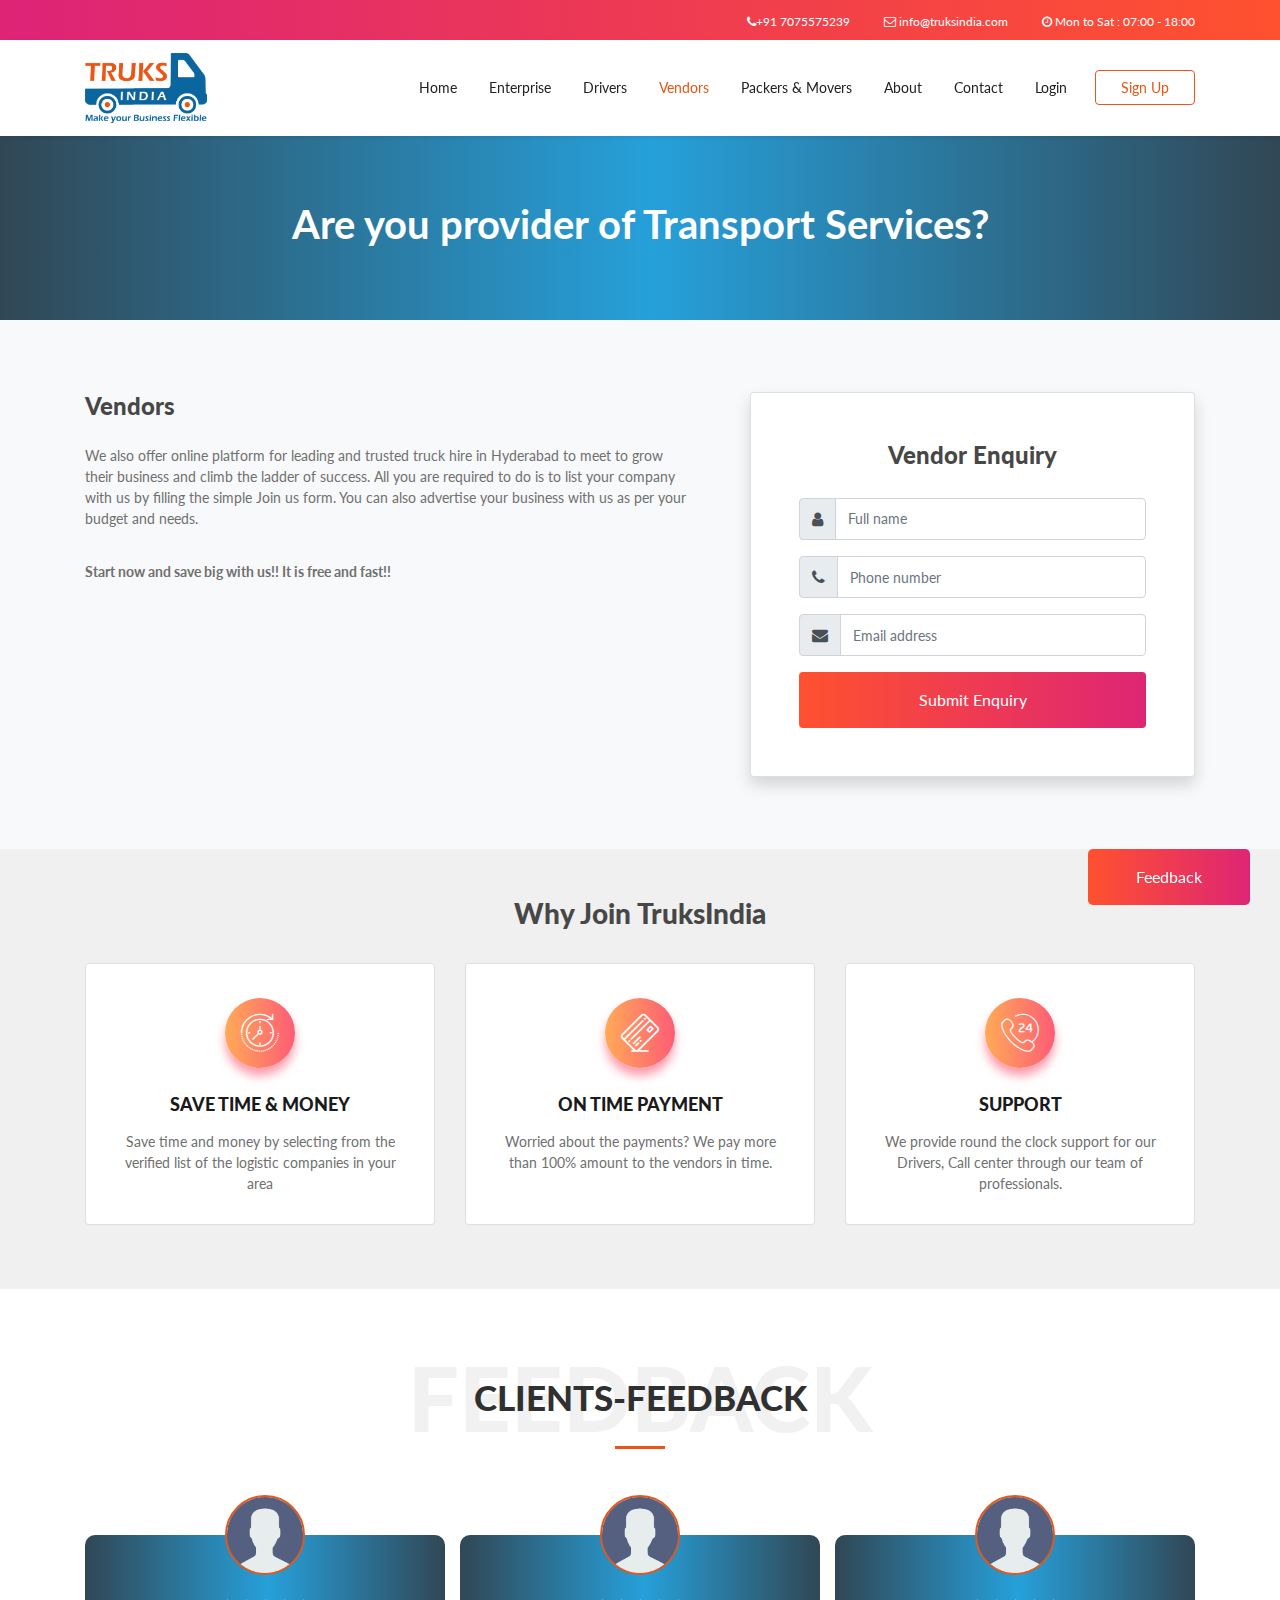
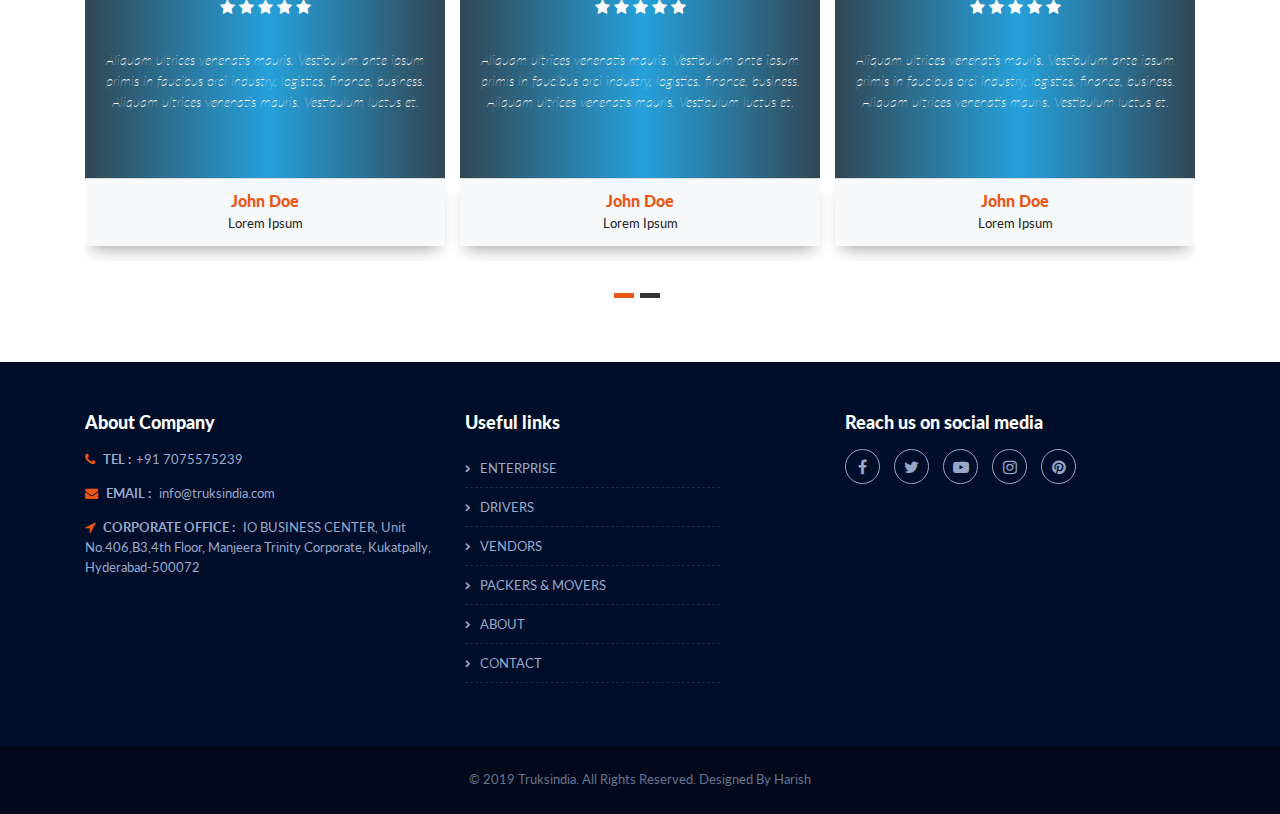
<file: vendor.html>
<!DOCTYPE html>
<html lang="en">

<head>
  <meta charset="UTF-8">
  <meta name="viewport" content="width=device-width, initial-scale=1.0">
  <meta http-equiv="X-UA-Compatible" content="ie=edge">
  <title>Truks India</title>
  <!-- favicon -->
  <link rel="icon" type="image/png" sizes="16x16" href="img/favicon-16x16.png">
  <link rel="icon" type="image/png" sizes="32x32" href="img/favicon-32x32.png">
  <link rel="apple-touch-icon" sizes="57x57" href="img/apple-icon-57x57.png">
  <!-- bootstrap -->
  <link rel="stylesheet" href="https://stackpath.bootstrapcdn.com/bootstrap/4.3.1/css/bootstrap.min.css">
  <!-- fonts -->
  <!-- <link rel="stylesheet" href="https://fonts.googleapis.com/css?family=Roboto&display=swap"> -->
  <link href="https://fonts.googleapis.com/css?family=Lato&display=swap" rel="stylesheet">
  <!-- font-awesome -->
  <link rel="stylesheet" href="https://stackpath.bootstrapcdn.com/font-awesome/4.7.0/css/font-awesome.min.css">
  <!-- Owl Carousel Css -->
  <link rel="stylesheet" type="text/css" href="css/owl.carousel.min.css">
  <!-- Flaticon Css-->
  <link rel="stylesheet" type="text/css" href="css/flaticon.min.css">
  <!-- custom styles -->
  <link rel="stylesheet" href="style.css">

</head>

<body>
  <header>
    <div class="topbar btn-grad d-none d-md-block">
      <div class="container">
        <div class="header-topbarbox-2">
          <div class="header-contact text-right">
            <div class="header-contact-item"><i class="icon fa fa-phone"></i>+91 7075575239</div>
            <div class="header-contact-item"><i class="icon fa fa-envelope-o"></i> info@truksindia.com</div>
            <div class="header-contact-item"><i class="icon fa fa-clock-o"></i> Mon to Sat : 07:00 - 18:00</div>
          </div>
        </div>
      </div>
    </div>
  </header>
  <!-- navbar -->
  <nav class="navbar navbar-expand-lg shadow-sm sticky-top">
    <div class="container">
        <a class="navbar-brand" href="index.html">
            <img src="img/Truksindia-logo.png" class="img-fluid" alt="truksindia logo">
          </a>
          <button class="navbar-toggler" type="button" data-toggle="collapse" data-target="#collapsibleNavbar">
            <span class="">
                <i class="fa fa-bars" aria-hidden="true"></i>
            </span>
          </button>
      <div class="collapse navbar-collapse" id="collapsibleNavbar">
        <ul class="navbar-nav text-right">
          <li class="nav-item">
            <a class="nav-link hvr-underline-from-left" href="index.html">Home</a>
          </li>
          <li class="nav-item">
            <a class="nav-link hvr-underline-from-left" href="enterprise.html">Enterprise</a>
          </li>
          <li class="nav-item">
            <a class="nav-link hvr-underline-from-left" href="driver.html">Drivers</a>
          </li>
          <li class="nav-item active">
            <a class="nav-link hvr-underline-from-left" href="vendor.html">Vendors</a>
          </li>
          <li class="nav-item">
            <a class="nav-link hvr-underline-from-left" href="packers-movers.html">Packers & Movers</a>
          </li>
          <li class="nav-item">
            <a class="nav-link hvr-underline-from-left" href="about.html">About</a>
          </li>
          <li class="nav-item">
            <a class="nav-link hvr-underline-from-left" href="contact.html">Contact</a>
          </li>
          <li class="nav-item">
            <a class="nav-link hvr-underline-from-left" href="#" data-toggle="modal" data-target="#loginmodal">Login</a>
          </li>
        </ul>
          <button type="button" class="btn btn-outline-warning" data-toggle="modal"
            data-target="#signupmodal">Sign Up</button>
      </div>
    </div>
  </nav>
  <main>
    <!-- page-hero -->
    <div class="page-hero-top btn-grad-2">
      <div class="hero-top-content text-center pb-5 pt-5">
        <h1 class="pb-3 pt-3 text-white font-weight-bold">Are you provider of Transport Services?</h1>
      </div>
    </div>
    <!-- page-content -->
    <div class="page-content about-content pb-md-4">
      <div class="bg-light pt-md-4 pb-md-4">
        <div class="container">
          <div class="row">
            <div class="col-12 col-lg-7 pb-5 pt-5 pr-lg-5">
              <h4 class="pb-3">Vendors</h4>
              <p class="pb-3">We also offer online platform for leading and trusted truck hire in Hyderabad to meet to grow their business and climb the ladder of success. All you are required to do is to list your company with us by filling the simple Join us form. You can also advertise your business with us as per your budget and needs. </p>
              <p><strong>Start now and save big with us!! It is free and fast!!</strong></p>
            </div>
            <div class="col-12 mt-lg-5 mb-lg-5 col-lg-5">
                <article class="card shadow mx-auto" style="max-width: 500px;">
                    <h4 class="card-title mt-5 pb-3 text-center">Vendor Enquiry</h4>
                    <form class="px-lg-5">
                        <div class="form-group input-group">
                            <div class="input-group-prepend">
                                <span class="input-group-text"> <i class="fa fa-user"></i> </span>
                            </div>
                            <input name="fullname" class="form-control" placeholder="Full name" type="text">
                        </div> <!-- form-group// -->
                        <div class="form-group input-group">
                            <div class="input-group-prepend">
                                <span class="input-group-text"> <i class="fa fa-phone"></i> </span>
                            </div>
                            <input name="subject" class="form-control" placeholder="Phone number" type="text">
                        </div> <!-- form-group// -->
                        <div class="form-group input-group">
                            <div class="input-group-prepend">
                                <span class="input-group-text"> <i class="fa fa-envelope"></i> </span>
                            </div>
                            <input name="email" class="form-control" placeholder="Email address" type="email">
                        </div> <!-- form-group// -->
                        <div class="form-group mb-5">
                            <button type="submit" class="btn btn-primary btn-grad btn-block"> Submit Enquiry</button>
                        </div> <!-- form-group// -->
                    </form>
                </article>
            </div>
          </div>
        </div>
      </div>
      <div class="section-join-truksindia bg-gray-2 pt-5 pb-5">
          <div class="container pb-3">
              <div class="row">
                <div class="col-12">
                  <div class="header  pb-4 text-center">
                    <h3>Why Join TruksIndia</h3>
                  </div>
                </div>
                <div class="col-md-4">
                  <div class="mt-icon-box-wraper card">
                    <div class="card-icon">
                      <div class="icon-wrapper mb-4 mt-1">
                          <i class="flaticon-time-passing"></i>
                      </div>
                    </div>
                    <div class="icon-content text-center">
                        <h4 class="mt-tilte">Save time & money</h4>
                        <p>Save time and money by selecting from the verified list of the logistic companies in your area</p>
                      </div>
                  </div>
                </div>
                <div class="col-md-4">
                    <div class="mt-icon-box-wraper card">
                      <div class="card-icon">
                        <div class="icon-wrapper mb-4 mt-1">
                            <i class="flaticon-credit-card"></i>
                        </div>
                      </div>
                      <div class="icon-content text-center">
                          <h4 class="mt-tilte">On time Payment</h4>
                          <p>Worried about the payments? We pay more than 100% amount to the vendors in time.</p>
                        </div>
                    </div>
                </div>
                <div class="col-md-4">
                    <div class="mt-icon-box-wraper card">
                      <div class="card-icon">
                        <div class="icon-wrapper mb-4 mt-1">
                            <i class="flaticon-customer-service"></i>
                        </div>
                      </div>
                      <div class="icon-content text-center">
                          <h4 class="mt-tilte">Support</h4>
                          <p>We provide round the clock support for our Drivers, Call center through our team of professionals.</p>
                        </div>
                    </div>
                </div>
              </div>
            </div>
      </div>
    </div>
    <!-- enquiry form -->
    <!-- <div class="enquiry-form-wrapper pt-5 pb-5">
      <div class="enquiry-form-overlay"></div>
      <div class="container pt-md-3">
        <form>
          <div class="row">
            <div class="col-md-12">
              <div class="row">
                <div class="col-md-4">
                  <div class="form-group">
                    <label for="name">Name</label>
                    <input type="text" placeholder="enter name" class="form-control" id="name">
                  </div>
                </div>
                <div class="col-md-4">
                  <div class="form-group">
                    <label for="phone">Phone</label>
                    <input type="text" placeholder="enter phone no." class="form-control" id="phone">
                  </div>
                </div>
                <div class="col-md-4">
                  <div class="form-group">
                    <label for="email">Email</label>
                    <input type="text" placeholder="enter email" class="form-control" id="emial">
                  </div>
                </div>
                <div class="col-12 mx-auto justify-content-center d-flex mt-3">
                  <button type="submit" class="btn btn-primary btn-book-truck btn-grad">Submit Enquiry</button>
                </div>
              </div>
            </div>
          </div>
        </form>
      </div>

    </div> -->
    <!-- testimonials -->
    <div class="section-full section-testimonials-wrapper pt-5 pb-5">
      <div class="container">
        <!-- TITLE START-->
        <div class="section-head text-center pt-3">
          <h2 data-title="feedback">clients-feedback</h2>
          <div class="mt-separator-outer">
            <div class="mt-separator bg-primary"></div>
          </div>
        </div>
        <!-- TITLE END-->
        <div class="section-testimonials owl-carousel owl-theme">
          <div class="card-wrapper">
            <div class="top-image">
              <img src="img/user.png" alt="">
            </div>
            <div class="box text-center btn-grad-2">
              <div class="card-body text-white">
                <div class="start-ratings">
                  <i class="fa fa-star" aria-hidden="true"></i>
                  <i class="fa fa-star" aria-hidden="true"></i>
                  <i class="fa fa-star" aria-hidden="true"></i>
                  <i class="fa fa-star" aria-hidden="true"></i>
                  <i class="fa fa-star" aria-hidden="true"></i>
                </div>
                <p>Aliquam ultrices venenatis mauris. Vestibulum ante ipsum primis in faucibus orci industry, logistics,
                  finance, business. Aliquam ultrices venenatis mauris. Vestibulum luctus et.</p>
              </div>
              <div class="card-footer bg-light">
                <div class="client-info">
                  <h6>John Doe</h6>
                  <small>Lorem Ipsum</small>
                </div>
              </div>
            </div>
          </div>
          <div class="card-wrapper">
            <div class="top-image">
              <img src="img/user.png" alt="">
            </div>
            <div class="box text-center btn-grad-2">
              <div class="card-body text-white">
                <div class="start-ratings">
                  <i class="fa fa-star" aria-hidden="true"></i>
                  <i class="fa fa-star" aria-hidden="true"></i>
                  <i class="fa fa-star" aria-hidden="true"></i>
                  <i class="fa fa-star" aria-hidden="true"></i>
                  <i class="fa fa-star" aria-hidden="true"></i>
                </div>
                <p>Aliquam ultrices venenatis mauris. Vestibulum ante ipsum primis in faucibus orci industry, logistics,
                  finance, business. Aliquam ultrices venenatis mauris. Vestibulum luctus et.</p>
              </div>
              <div class="card-footer bg-light">
                <div class="client-info">
                  <h6>John Doe</h6>
                  <small>Lorem Ipsum</small>
                </div>
              </div>
            </div>
          </div>
          <div class="card-wrapper">
            <div class="top-image">
              <img src="img/user.png" alt="">
            </div>
            <div class="box text-center btn-grad-2">
              <div class="card-body text-white">
                <div class="start-ratings">
                  <i class="fa fa-star" aria-hidden="true"></i>
                  <i class="fa fa-star" aria-hidden="true"></i>
                  <i class="fa fa-star" aria-hidden="true"></i>
                  <i class="fa fa-star" aria-hidden="true"></i>
                  <i class="fa fa-star" aria-hidden="true"></i>
                </div>
                <p>Aliquam ultrices venenatis mauris. Vestibulum ante ipsum primis in faucibus orci industry, logistics,
                  finance, business. Aliquam ultrices venenatis mauris. Vestibulum luctus et.</p>
              </div>
              <div class="card-footer bg-light">
                <div class="client-info">
                  <h6>John Doe</h6>
                  <small>Lorem Ipsum</small>
                </div>
              </div>
            </div>
          </div>
          <div class="card-wrapper">
            <div class="top-image">
              <img src="img/user.png" alt="">
            </div>
            <div class="box text-center btn-grad-2">
              <div class="card-body text-white">
                <div class="start-ratings">
                  <i class="fa fa-star" aria-hidden="true"></i>
                  <i class="fa fa-star" aria-hidden="true"></i>
                  <i class="fa fa-star" aria-hidden="true"></i>
                  <i class="fa fa-star" aria-hidden="true"></i>
                  <i class="fa fa-star" aria-hidden="true"></i>
                </div>
                <p>Aliquam ultrices venenatis mauris. Vestibulum ante ipsum primis in faucibus orci industry, logistics,
                  finance, business. Aliquam ultrices venenatis mauris. Vestibulum luctus et.</p>
              </div>
              <div class="card-footer bg-light">
                <div class="client-info">
                  <h6>John Doe</h6>
                  <small>Lorem Ipsum</small>
                </div>
              </div>
            </div>
          </div>
        </div>
      </div>
    </div>
     <!-- feedback -->
    <div id="feedback">
      <a href="#" class="btn btn-info btn-grad btn-lg" data-toggle="modal" data-target="#feedback-modal">
        <span class="d-none d-md-block">Feedback</span>
        <span class="d-block d-md-none"><i class="fa fa-commenting-o" aria-hidden="true"></i></span>
      </a>
    </div>
      <!-- The feedback Modal -->
      <div class="modal feedback-modal" id="feedback-modal">
        <div class="modal-dialog">
          <div class="modal-content">
  
            <!-- Modal Header -->
            <div class="modal-header">
              <button type="button" class="close" data-dismiss="modal">&times;</button>
            </div>
  
            <!-- Modal body -->
            <div class="modal-body">
              <article class="card-body mx-auto" style="max-width: 400px;">
                <h4 class="card-title mt-3 pb-3 text-center">Feedback</h4>
                <form>
                  <div class="form-group input-group">
                    <div class="input-group-prepend">
                      <span class="input-group-text"> <i class="fa fa-user"></i> </span>
                    </div>
                    <input name="fullname" class="form-control" placeholder="Full name" type="text">
                  </div> <!-- form-group// -->
                  <div class="form-group input-group">
                    <div class="input-group-prepend">
                      <span class="input-group-text"> <i class="fa fa-envelope"></i> </span>
                    </div>
                    <input name="email" class="form-control" placeholder="Email address" type="email">
                  </div> <!-- form-group// -->
                  <div class="form-group">
                    <textarea class="form-control" name="feedback-message" rows="5"
                      placeholder="Write your message"></textarea>
                  </div>
                  <div class="form-group">
                    <button type="submit" class="btn btn-primary btn-grad btn-block"> Submit Feedback</button>
                  </div> <!-- form-group// -->
                </form>
              </article>
            </div>
  
          </div>
        </div>
      </div>
  </main> 
     <!-- footer -->
     <footer class="site-footer">
      <!-- Footer Top Part -->
      <div class="footer-top pt-5 pb-5">
        <div class="container">
          <div class="row">
            <!-- About -->
            <div class="col-lg-4 col-md-4">
              <div class="widget widget-about">
                <h4 class="widget-title">About Company</h4>
                <ul>
                  <li> <i class="fa fa-phone"></i> <b class="text-uppercase">Tel :</b>+91 7075575239
                  </li>
                  <li><i class="fa fa-envelope"></i> <b class="text-uppercase">Email :
                    </b>info@truksindia.com</li>
                  <li><i class="fa fa-location-arrow"></i> <b class="text-uppercase">Corporate Office :</b>
                    IO BUSINESS CENTER, Unit No.406,B3,4th Floor, Manjeera Trinity Corporate, Kukatpally, Hyderabad-500072
                  </li>
                </ul>
              </div>
            </div>
            <!-- Useful Links -->
            <div class="col-lg-3 col-md-3">
              <div class="widget widget-services">
                <h4 class="widget-title">Useful links</h4>
                <ul>
                  <li><a href="#">Enterprise</a></li>
                  <li><a href="#">Drivers</a></li>
                  <li><a href="#">Vendors</a></li>
                  <li><a href="#">Packers & Movers</a></li>
                  <li><a href="#">About</a></li>
                  <li><a href="#">Contact</a></li>
                </ul>
              </div>
            </div>
            <!-- Footer social icons -->
            <div class="col-md-5 col-lg-4 offset-lg-1">
              <div class="widget widget-social">
                <h4 class="widget-title">Reach us on social media</h4>
                <ul>
                  <li>
                    <a href="#" class="fa fa-facebook">
                    </a>
                  </li>
                  <li>
                    <a href="#" class="fa fa-twitter">
                    </a>
                  </li>
                  <li>
                    <a href="#" class="fa fa-youtube-play">
                    </a>
                  </li>
                  <li>
                    <a href="#" class="fa fa-instagram">
                    </a>
                  </li>
                  <li>
                    <a href="#" class="fa fa-pinterest">
                    </a>
                  </li>
                </ul>
              </div>
            </div>
          </div>
        </div>
      </div>
      <!-- Footer Copyright Part -->
      <div class="footer-bottom">
        <div class="container pt-4 pb-4">
          <div class="text-center">
            <span class="copyrights-text">© 2019 Truksindia. All Rights Reserved. Designed By Harish</span>
          </div>
        </div>
      </div>
    </footer>
  
    <!-- scripts -->
    <script src="https://code.jquery.com/jquery-3.3.1.slim.min.js"></script>
    <script src="https://cdnjs.cloudflare.com/ajax/libs/popper.js/1.14.7/umd/popper.min.js"></script>
    <script src="https://stackpath.bootstrapcdn.com/bootstrap/4.3.1/js/bootstrap.min.js"></script>
    <script src="js/owl.carousel.min.js"></script>
    <script src="js/custom.js"></script>
  </body>
  
  </html>
</file>
<file: style.css>
/* body {
    font-family: 'Roboto', sans-serif;
} */
body {
    font-family: 'Lato', sans-serif;
}


/* Make the image fully responsive */
.carousel-inner img {
    width: 100%;
    height: 100%;
}

h1,
h2,
h3,
h4,
h5,
h6 {
    font-weight: 900;
    color: #474747;
}
p {
    color: #707070;
    font-size: 14px;
}

li {
    list-style-type: none;
}
ul {
    margin-block-start: 0;
    margin-block-end: 0;
    margin-inline-start: 0px;
    margin-inline-end: 0px;
    padding-inline-start: 0;
}
a {
    -webkit-transition: all 0.2s linear;
    -moz-transition: all 0.2s linear;
    -ms-transition: all 0.2s linear;
    -o-transition: all 0.2s linear;
    transition: all 0.2s linear;
}
.bg-gray {
    background-color: #fafafa;
}
.bg-gray-2 {
    background-color: #f0f0f0;
}
.bg-gray-3 {
    background-color: #f4f5f5;
}
.text-primary {
    color:  #e95615 !important;
}

/* hover effects */
.hvr-underline-from-left {
    display: inline-block;
    vertical-align: middle;
    -webkit-transform: perspective(1px) translateZ(0);
    transform: perspective(1px) translateZ(0);
    position: relative;
    overflow: hidden;
}

.hvr-underline-from-left::before {
    content: "";
    position: absolute;
    z-index: -1;
    left: 0;
    right: 100%;
    bottom: 0;
    background: #e95615;
    height: 2px;
    -webkit-transition-property: right;
    transition-property: right;
    -webkit-transition-duration: 0.3s;
    transition-duration: 0.3s;
    -webkit-transition-timing-function: ease-out;
    transition-timing-function: ease-out;
}

.hvr-underline-from-left:hover:before,
.hvr-underline-from-left:focus:before,
.hvr-underline-from-left:active:before {
    right: 0;
}

.hvr-sweep-to-right {
    display: inline-block;
    vertical-align: middle;
    -webkit-transform: perspective(1px) translateZ(0);
    transform: perspective(1px) translateZ(0);
    box-shadow: 0 0 1px rgba(0, 0, 0, 0);
    position: relative;
    -webkit-transition-property: color;
    transition-property: color;
    -webkit-transition-duration: 0.3s;
    transition-duration: 0.3s;
}
/* border animation */

.hover-border-outer {
    position: relative;
    z-index: 1;
    height: 100%;
    display: block;
    background-image: linear-gradient( 160deg, rgb(255, 255, 255) 54%, rgba(233, 86, 21, 0.2) 100%);
    border-radius: 20px;
    border: 2px solid transparent;
}
.hover-border-outer:hover {
    border: 2px solid #e95615;
    animation: border 1s ease-in-out;
}

/* header */
.topbar {
    padding: 8px 0;
    background-image: linear-gradient(to right, #00c6ff 0%, #0072ff 51%, #00c6ff 100%);
}
.topbar.btn-grad {
    padding: 8px 0;
}

.header-contact-item {
    display: inline-block;
    margin-left: 30px;
    color: white;
    font-size: 12px;
}

.navbar {
    padding: .5rem 0;
    background: #fff;
}

.navbar-collapse {
    justify-content: flex-end;
}

.navbar-brand img {
    max-width: 100%;
    max-height: 70px;
}

.nav-link {
    color: #222;
    font-size: 14px;
}

.nav-link:hover {
    color: #e95615;
}

.carousel-caption {
    top: 50%;
    transform: translateY(-65%);
}
.carousel-caption h3, .carousel-caption p {
    color: #fff;
}

.tab-content .form-group .form-control {
    height: auto;
    padding: 0.9rem .75rem;
    border: 1px solid transparent;
    outline: 0;
}

.form-control:focus {
    border-color: #f0885a;
    box-shadow: 0 0 0 0.2rem rgba(233, 86, 21, 0.25);
}

.navbar-toggler .icon-bar {
    display: block;
    width: 22px;
    height: 2px;
    border-radius: 1px;
    background-color: #888;
}

.btn-outline-warning {
    color: #e95615;
    border-color: #e95615;
    font-size: 14px;
    min-width: 75px;
    margin-left: 12px;
}

.btn-outline-warning:hover {
    color: #fff;
    background-color: #e95615;
    border-color: #e95615;
}

.btn-outline-warning:active {
    color: #fff !important;
    background-color: #e95615 !important;
    border-color: #e95615 !important;
}

.btn-outline-warning:focus {
    box-shadow: 0 0 0 0.2rem rgba(233, 86, 21, 0.5);
}

.btn-outline-warning:active:focus {
    box-shadow: 0 0 0 0.2rem rgba(233, 86, 21, 0.5) !important;
}

.btn-grad {
    background-image: linear-gradient(to right, #FF512F 0%, #DD2476 51%, #FF512F 100%);
    transition: 0.5s;
    background-size: 200% auto;
    padding: 1rem .75rem;
    outline: 0;
    border: none;
    background-color: none;
}
.btn-grad-2 {background-image: linear-gradient(to right, #314755 0%, #26a0da 51%, #314755 100%)}
.btn-grad-2:hover { background-position: right center; }

.btn-primary:focus {
    box-shadow: none;
}

.btn-book-truck {
    min-width: 180px;
}

.btn-grad:hover {
    background-position: right center;
}

.select-city option {
    padding: 10px 0 !important;
}

body select option {
    padding: 10px 0 !important;
}

.carousel-inner .form-wrapper {
    background: rgba(0, 0, 0, 0.25);
    padding: 25px 15px;
    border-radius: .25rem;
    border-top-left-radius: 0;
    border-top-right-radius: 0;
}

.carousel-inner .tabs-wrapper {
    background: rgba(233, 86, 21, 0.15);
    border-radius: .25rem;
    border-bottom-left-radius: 0;
    border-bottom-right-radius: 0;
}

.carousel-caption .nav-tabs {
    border-bottom: none;
}

.carousel-caption .nav-tabs .nav-link:focus,
.carousel-caption .nav-tabs .nav-link:hover {
    border-color: transparent;
}

.carousel-caption .nav-tabs .nav-item.show .nav-link,
.carousel-caption .nav-tabs .nav-link.active {
    color: #495057;
    background-color: transparent;
    border: none;
    border-bottom: 3px solid #e95615;
    color: #00c6ff;
}
.carosel-item:nth-child(1) .nav-link.enterprises {
    color: #495057;
    background-color: transparent;
    border: none;
    border-bottom: 3px solid #e95615;
    color: #00c6ff;
}
.carosel-item:nth-child(2) .nav-link.ondemand-booking {
    color: #495057;
    background-color: transparent;
    border: none;
    border-bottom: 3px solid #e95615;
    color: #00c6ff;
}

.carousel-caption .nav-tabs .nav-item {
    border: none;
}

.carousel-caption .nav-tabs .nav-link {
    color: white;
    text-transform: uppercase;
    font-weight: 900;
    border-top: none;
    border-right: none;
    border-left: none;
}
.form-group .form-control {
    height: auto;
    padding: .6rem .75rem;
    font-size: 14px;
}
.section-about-us .btn-grad {
    padding: .375rem .75rem;
}

/* footer styles */
.footer-top .widget {
    margin-bottom: 15px;
}

.site-footer li {
    font-size: 13px;
    line-height: 20px;
    color: #97A7C9;
}

footer .widget-services ul li {
    border-bottom: 1px dashed rgba(102, 102, 102, 0.3);
    position: relative;
    padding: 9px 10px 9px 15px;
    margin-bottom: 0;
}

.footer-top {
    background-color: #010e2a;
}

.site-footer ul {
    margin: 0;
    margin-block-start: 0px;
    padding-inline-start: 0px;
}

.site-footer h4 {
    font-weight: 900;
    font-size: 18px;
    line-height: 24px;
    color: #fff;
    margin-bottom: 15px;
}

.site-footer p {
    font-size: 13px;
    line-height: 20px;
    color: #97A7C9;
    max-width: 300px;
    margin-bottom: 24px;
}

.widget.widget-about .fa {
    color: #e95615;
}

.widget.widget-about b {
    padding-left: 5px;
    padding-right: 5px;
}

.widget.widget-about ul li {
    margin-bottom: 14px;
}

.footer-bottom {
    font-size: 13px;
    background-color: #01091b;
}

.footer-bottom .copyrights-text {
    color: #66738F;
}

.widget-services ul li:before {
    content: "\f054";
    position: absolute;
    left: 0;
    top: 10px;
    display: block;
    font-family: "FontAwesome";
    font-size: 8px;
}

.site-footer li a {
    font-size: 13px;
    line-height: 20px;
    color: #97A7C9;
    text-transform: uppercase;
    text-decoration: none;
}

.site-footer .widget-services li a:hover {
    color: #e95615;
}

.widget-social {
    text-align: left;
}

.widget-social ul li {
    margin-bottom: 5px;
    margin-right: 10px;
    display: inline-block;
    list-style-type: none;
}

.widget-social ul li a {
    background-color: transparent;
    border: 1px solid;
    border-radius: 50%;
    text-align: center;
    text-decoration: none;
    width: 35px;
    height: 35px;
    font-size: 16px;
    line-height: 35px;
}
.widget-social ul li a:hover {
    background-image: linear-gradient(to right, #FF512F 0%, #DD2476 51%, #FF512F 100%);
    color: #fff;
    transition: .3s linear;
}
/* why choose us */
.section-full {
    position: relative;
}
.section-head {
    position: relative;
    z-index: 1;
    margin-bottom: 50px;
}
.section-head h2 {
    margin-top: 0;
    position: relative;
    font-weight: 900;
    font-size: 35px;
    line-height: 40px;
    color: #303030;
    text-transform: uppercase;
    margin-bottom: 24px;
}
.section-head h2:after {
    position: absolute;
    content: attr(data-title);
    color: rgba(210, 210, 210, 0.3);
    font-weight: 900;
    font-size: 90px;
    text-transform: uppercase;
    top: 0px;
    left: 50%;
    width: 100%;
    z-index: -1;
    -webkit-transform: translateX(-50%);
    -ms-transform: translateX(-50%);
    transform: translateX(-50%);
}
.mt-separator-outer {
    overflow: hidden;
    margin: -10px 0px;
}
.bg-primary {
    background-color: #e95615 !important;
}
.mt-separator {
    display: inline-block;
    height: 3px;
    width: 50px;
    position: relative;
}
.icon-md {
    display: inline-block;
    text-align: center;
}
.icon-md i {
    font-size: 45px;
    line-height: 45px;
}
.mt-icon-box-wraper .mt-tilte {
    margin-top: 0;
    font-weight: 900;
    font-size: 18px;
    line-height: 24px;
    color: #1a1a1a;
    margin-bottom: 15px;
    text-transform: uppercase;
}
.mt-icon-box-wraper {
    padding:  30px;
}
.mt-icon-box-wraper p {
    font-size: 14px;
}
.mt-icon-box-wraper p:last-child {
    margin: 0px;
}
/* our customers */
.our-customers .item img{
    max-height: 65px;
}
.our-customers.owl-carousel .owl-item img {
    display: block;
    width: unset;
    max-width: 100%;
}

/* section-enterprises */
.section-enterprises .card {
    -webkit-transition: all 400ms ease-in-out;
    -moz-transition: all 400ms ease-in-out;
    -o-transition: all 400ms ease-in-out;
    -ms-transition: all 400ms ease-in-out;
    transition: all 400ms ease-in-out;
    height: 100%;
}
.section-enterprises .card:hover {
    transform: translateY(-15px);
    -webkit-transition: all 400ms ease-in-out;
    -moz-transition: all 400ms ease-in-out;
    -o-transition: all 400ms ease-in-out;
    -ms-transition: all 400ms ease-in-out;
    transition: all 400ms ease-in-out;
}
.section-enterprises .card-img-top {
    max-width: 100%;
    -webkit-transition: all 400ms ease-in-out;
    -moz-transition: all 400ms ease-in-out;
    -o-transition: all 400ms ease-in-out;
    -ms-transition: all 400ms ease-in-out;
    transition: all 400ms ease-in-out;
}
.section-enterprises .image-wrapper {
    max-height:  165px;
    overflow: hidden;
}
.section-enterprises .image-wrapper:hover img {
    transform: scale(1.1);
    -webkit-transition: all 400ms ease-in-out;
    -moz-transition: all 400ms ease-in-out;
    -o-transition: all 400ms ease-in-out;
    -ms-transition: all 400ms ease-in-out;
    transition: all 400ms ease-in-out;
}
.section-enterprises .card-title {
    margin-top: 0;
    font-weight: 900;
    font-size: 16px;
    color: #e95615;
    margin-bottom: 15px;
    text-transform: uppercase;
}
.section-enterprises .card-text {
    font-size: 13px;
}

/* section-ondemand */
.section-ondemand .card {
    -webkit-transition: all 400ms ease-in-out;
    -moz-transition: all 400ms ease-in-out;
    -o-transition: all 400ms ease-in-out;
    -ms-transition: all 400ms ease-in-out;
    transition: all 400ms ease-in-out;
}
.section-ondemand .card:hover {
    transform: translateY(-15px);
    -webkit-transition: all 400ms ease-in-out;
    -moz-transition: all 400ms ease-in-out;
    -o-transition: all 400ms ease-in-out;
    -ms-transition: all 400ms ease-in-out;
    transition: all 400ms ease-in-out;
}
.section-ondemand .card-img-top {
    max-width: 100%;
    -webkit-transition: all 400ms ease-in-out;
    -moz-transition: all 400ms ease-in-out;
    -o-transition: all 400ms ease-in-out;
    -ms-transition: all 400ms ease-in-out;
    transition: all 400ms ease-in-out;
}
.section-ondemand .image-wrapper {
    overflow: hidden;
    max-height:  200px;
}
.section-ondemand .image-wrapper:hover img {
    transform: scale(1.1);
    -webkit-transition: all 400ms ease-in-out;
    -moz-transition: all 400ms ease-in-out;
    -o-transition: all 400ms ease-in-out;
    -ms-transition: all 400ms ease-in-out;
    transition: all 400ms ease-in-out;
}
.section-ondemand .card-title {
    margin-top: 0;
    font-weight: 900;
    font-size: 16px;
    color: #e95615;
    margin-bottom: 15px;
    text-transform: uppercase;
}
.section-ondemand  ul li {
    font-size: 13px;
    position: relative;
    padding: 6px 10px 6px 15px;
}
.section-ondemand ul li:before {
    content: "\f054";
    position: absolute;
    left: 0;
    top: 10px;
    display: block;
    font-family: "FontAwesome";
    font-size: 8px;
}
.section-testimonials .card-wrapper {
    margin-top: 40px;
    border-radius: 10px; 
    padding-bottom: 15px;
}
.section-testimonials .card-wrapper .top-image {
    position: absolute;
    max-width: 80px;
    max-height: 80px;
    border-radius: 50%;
    border: 2px solid #e95615;
    margin: 0 auto;
    left: 50%;
    transform: translateX(-50%);
    top: 0px;
}
.section-testimonials .card-wrapper .box {
    padding-top: 40px;
    border-radius: 10px;
}
.section-testimonials .card-wrapper .box p {
    font-style: oblique;
    padding: 30px 0;  
    font-weight: 100; 
    font-size: 14px;
    color: #fff;
}
.section-testimonials .card-wrapper .client-info h6 {
    margin-bottom: 0;
    color: #e95615;
}
.section-testimonials .card-wrapper .card-footer {
    background: #f7f7f7;
    box-shadow: 0px 10px 15px -7px #a6a6a6;
}
.section-testimonials .owl-nav {
    display: none;
}
.section-testimonials .owl-dots {
    display: flex;
    justify-content: center;
    margin-top: 2rem;
    margin-bottom: 1rem;
}
.section-testimonials .owl-dots .owl-dot span {
    width: 20px;
    height: 5px;
    background-color: #333;
    display: block;
    margin-right: 6px;
}
.section-testimonials .owl-dots .owl-dot.active span {
    background-color: #e95615;
}
.section-about-us .tab-content {
    border-top: 1px solid rgba(0,0,0,.125);
}
.enquiry-form-wrapper {
    height: 300px;
    background-image: url('img/enterprise.jpg');
    background-attachment: fixed;
    background-position: bottom;
    position: relative;
}
.enquiry-form-wrapper form label {
    color: #fff;
}
.enquiry-form-overlay {
    position: absolute;
    height: 100%;
    width: 100%;
    top: 0;
    background: rgba(0, 0, 0, 0.25);
}
.navbar .navbar-nav .nav-item.active a {
    color: #e95615;
}
#feedback {
    position: fixed;
    bottom: -5px;
    right: 30px;
    z-index: 999;
}
#feedback .btn {
    padding: 1rem 3rem;
    font-size: 1rem;
}
.page-hero-top.btn-grad {
    padding: 0;
}

.navbar-toggler {
    border: 1px solid #474747;
} 
.nav-pills .nav-link.active {
    color: #fff;
    background-color: #0b66a0;
}
.about-content ul li {
    color: #707070;
    font-size: 14px;
}
.section-join-truksindia .icon-wrapper {
    background-image: -webkit-gradient( linear, left top, right top, from(rgb(255, 170, 87)), to(rgb(254, 92, 118)));
    background-image: linear-gradient( 90deg, rgb(255, 170, 87) 0%, rgb(254, 92, 118) 100%);
    -webkit-box-shadow: 0px 8px 10px 0px rgba(254, 92, 118, 0.6);
    box-shadow: 0px 8px 10px 0px rgba(254, 92, 118, 0.6);
    width: 70px;
    height: 70px;
    line-height: 70px;
    border-radius: 50%;
    margin: 0 auto;
    text-align: center;
    color: #fff;
}
.section-join-truksindia .card {
    height: 100%;
}

/* responsive styles */
@media (min-width: 768px) {
    .navbar .navbar-nav .nav-link {
        padding-right: 0;
        padding-left: 0;
    }

    .navbar .navbar-nav .nav-item  {
        padding-right: 0.5rem;
        padding-left: 0.5rem;
    }
}
@media (min-width: 1200px) {
    .btn-outline-warning {
        min-width: 100px;
    }
    .navbar .navbar-nav .nav-item  {
        padding-right: 1rem;
        padding-left: 1rem;
    }
}
@media (max-width: 1199px) {
    .navbar-brand img {
        max-width: 100%;
        max-height: 60px;
    }
}
@media (max-width: 991px) {
    .navbar-collapse .navbar-nav {
        text-align: left !important;
    }
    .navbar .btn-outline-warning {
        margin-left: 0;
        margin-top: 10px;
        margin-bottom: 15px;
    }
    .navbar-collapse .navbar-nav .btn-outline-warning {
        margin-bottom: 2rem;
    }
    .carousel-inner {
        height: 600px;
    }
    .carousel-inner img {
        width: auto;
        height: auto;
    }
    .carousel-caption {
        right: 5%;
        left: 5%;
    }
    .carousel-caption {
        transform: translateY(-75%);
    }
    .navbar-brand img {
        max-width: 100%;
        max-height: 50px;
    }
}
@media (max-width: 767px) {
    .section-head h2:after {
        display: none;
    }
    .section-head h2 {
        font-size: 24px;
        margin-bottom: 0;
    }
    #feedback {
        bottom: 5px;
        right: 10px;
    }
    #feedback .btn {
        width: 50px;
        height: 50px;
        border-radius: 50%;
        padding: 10px;
    }
    #feedback .btn span {
        font-size: 20px;
    }
    .enquiry-form-wrapper {
        height: 440px;
    }
    .enquiry-form-wrapper form, .footer-top, .footer-bottom {
        padding-left: 15px;
        padding-right: 15px;    
    }
    .navbar {
        padding: .5rem 1rem;
    }
    .carousel-inner {
        height: auto;
    }
    .carousel-inner img {
        width: auto;
        height: auto;
    }
    .carousel-caption {
        transform: translateY(-100%);
    }
    .navbar-brand {
        max-width: 50%;
    }
    .navbar-brand img {
        max-width: 100%;
        max-height: 40px;
    }
}
</file>
